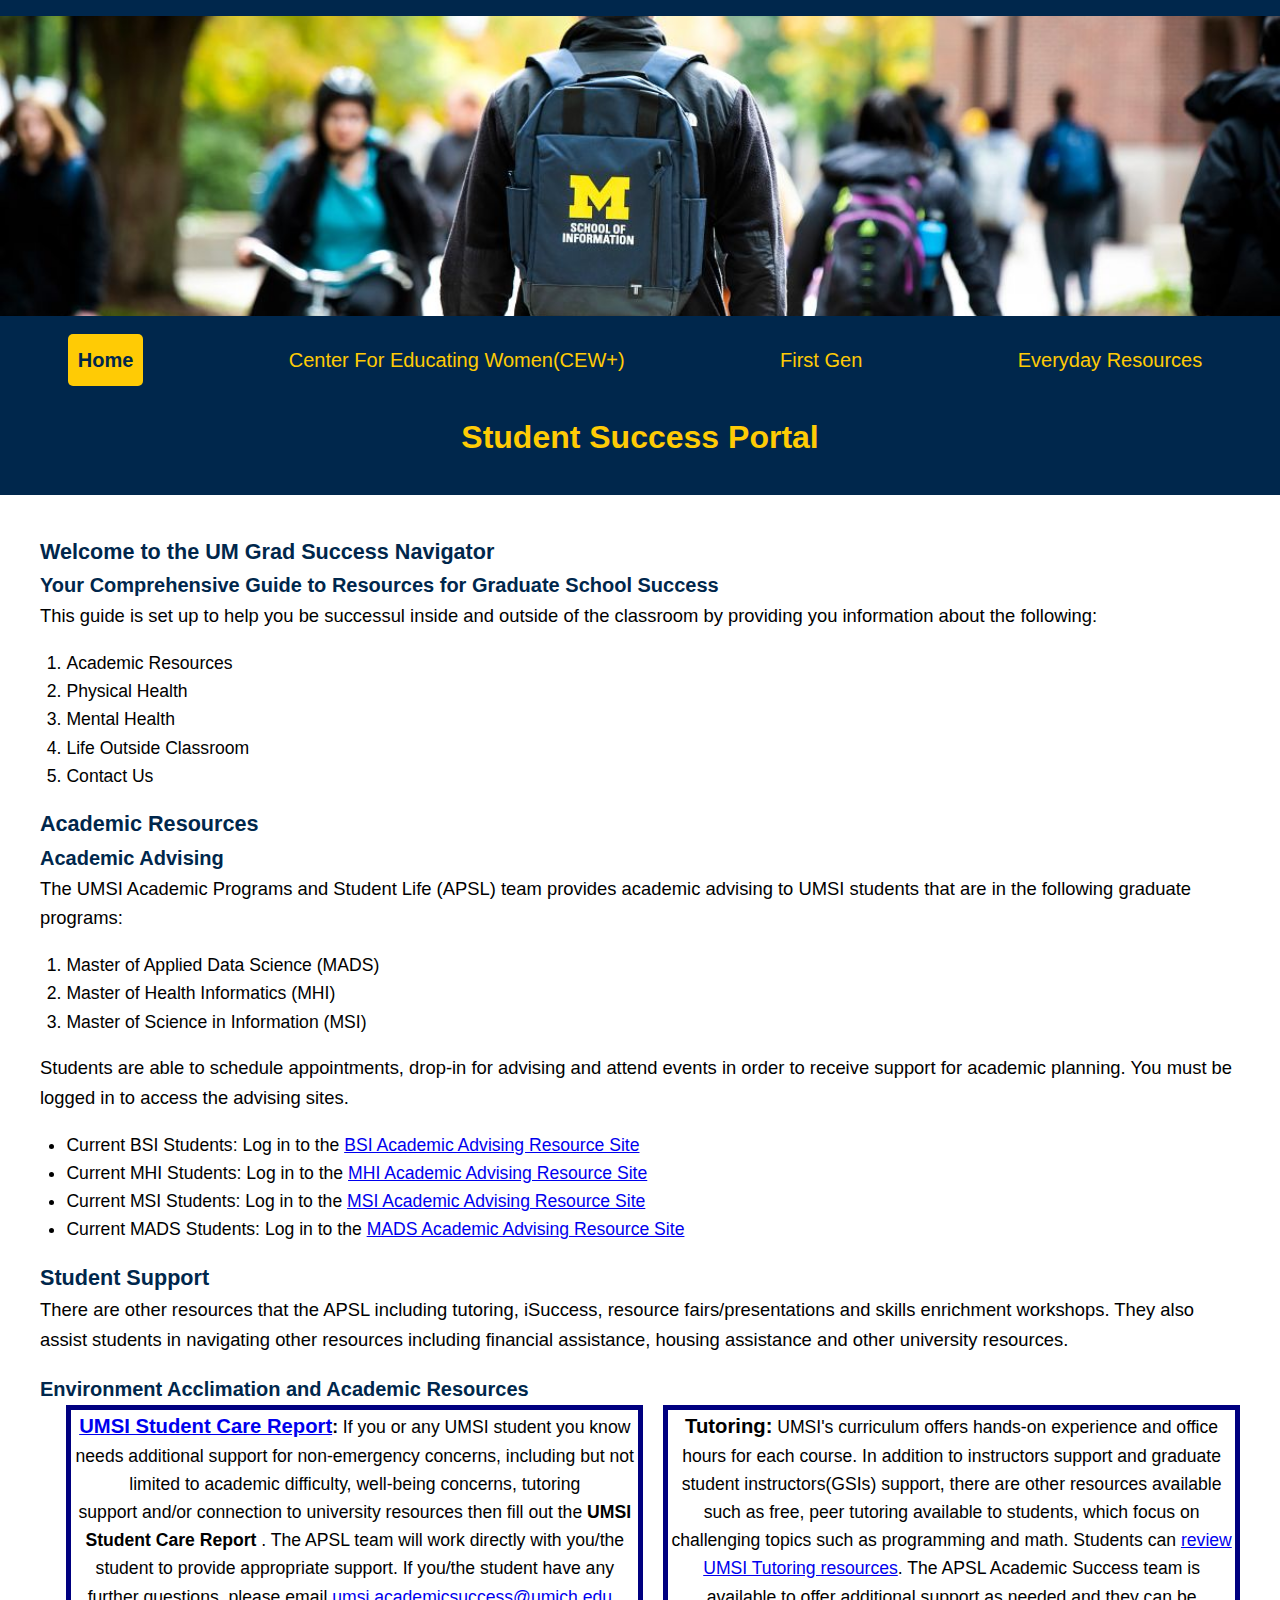
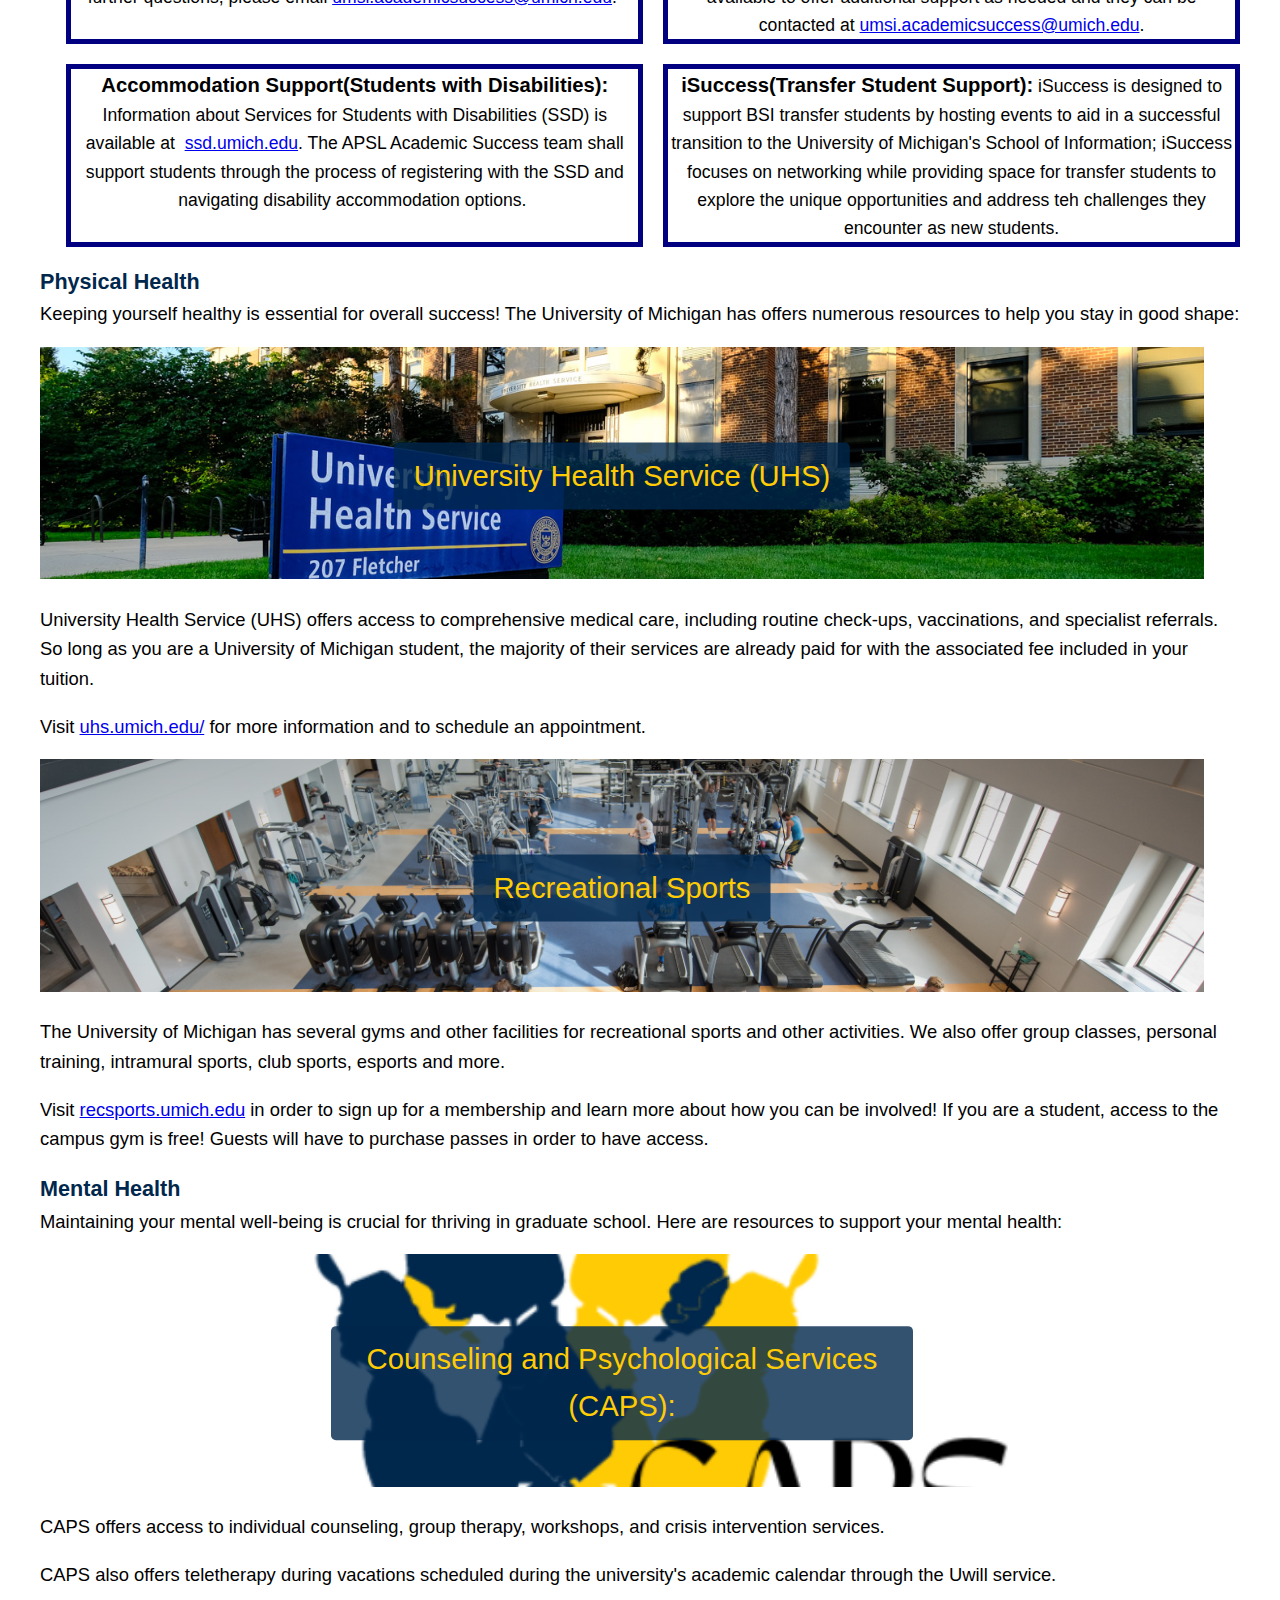
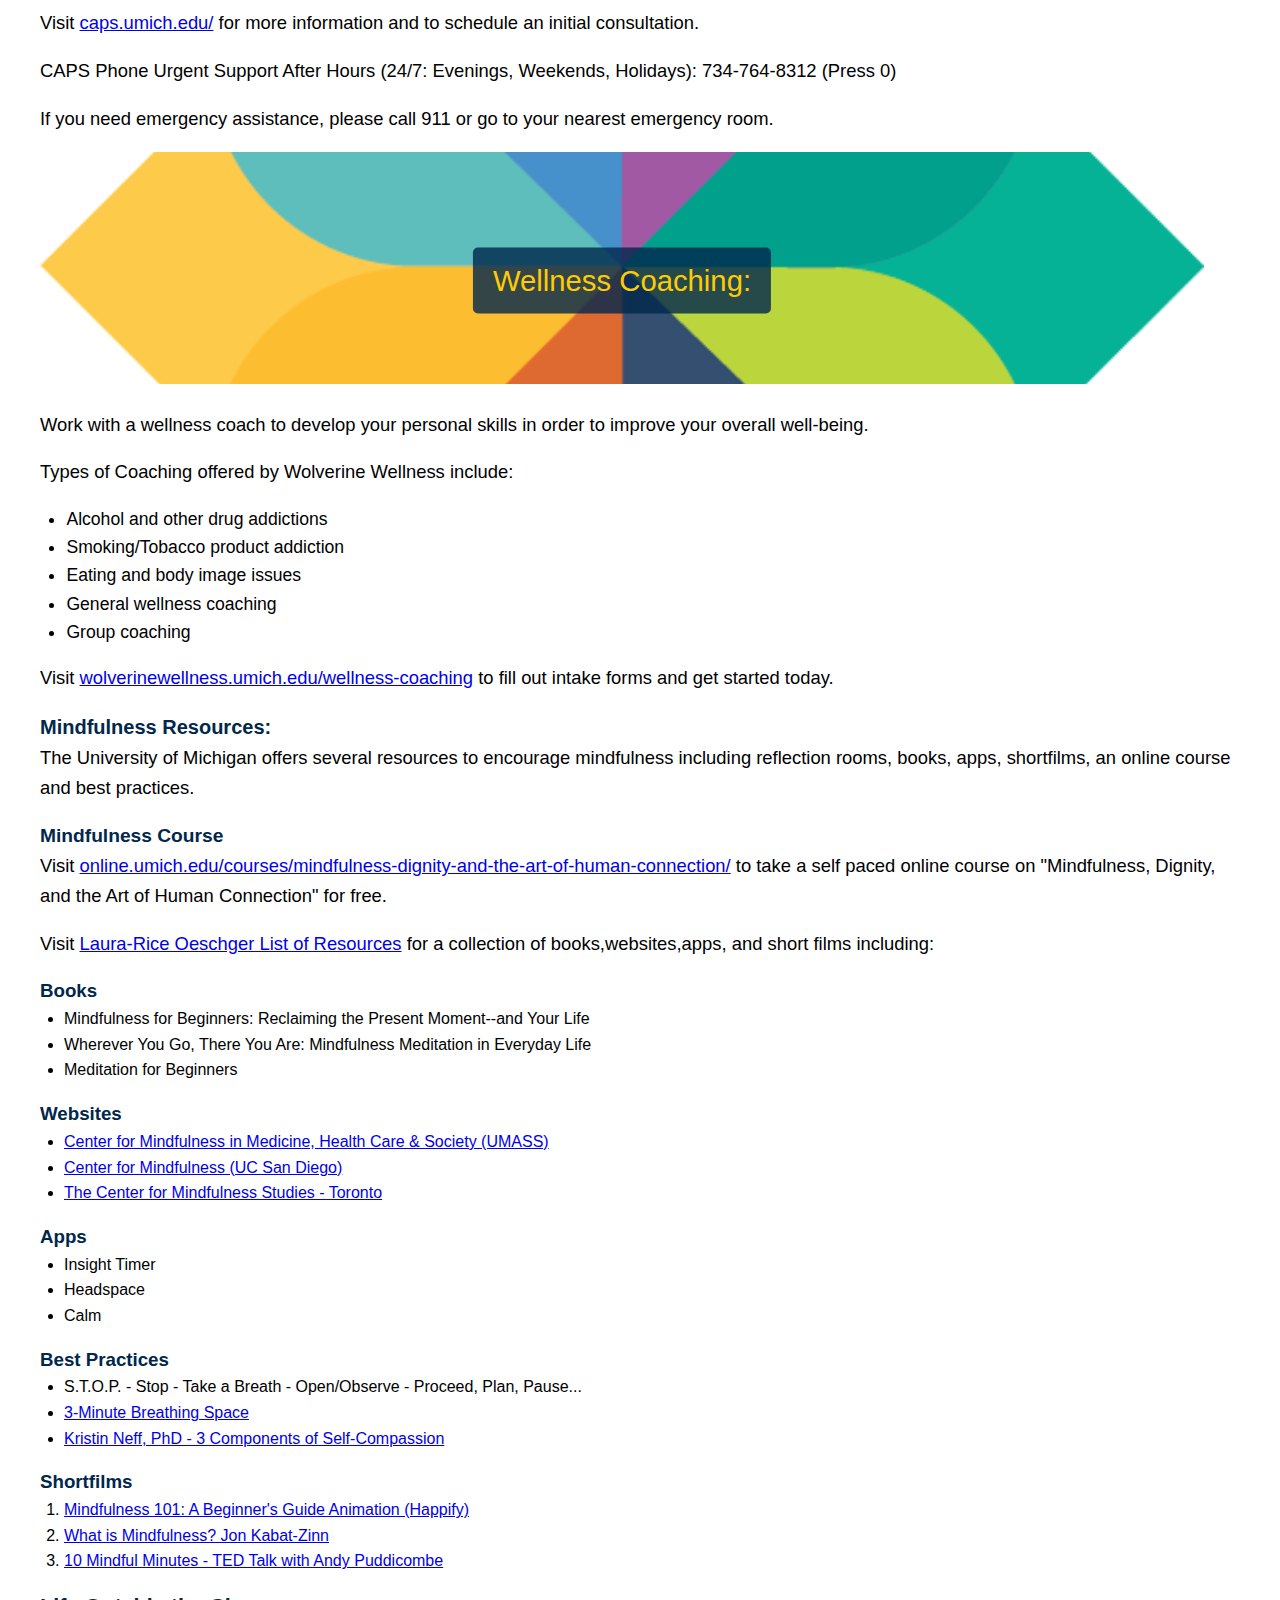
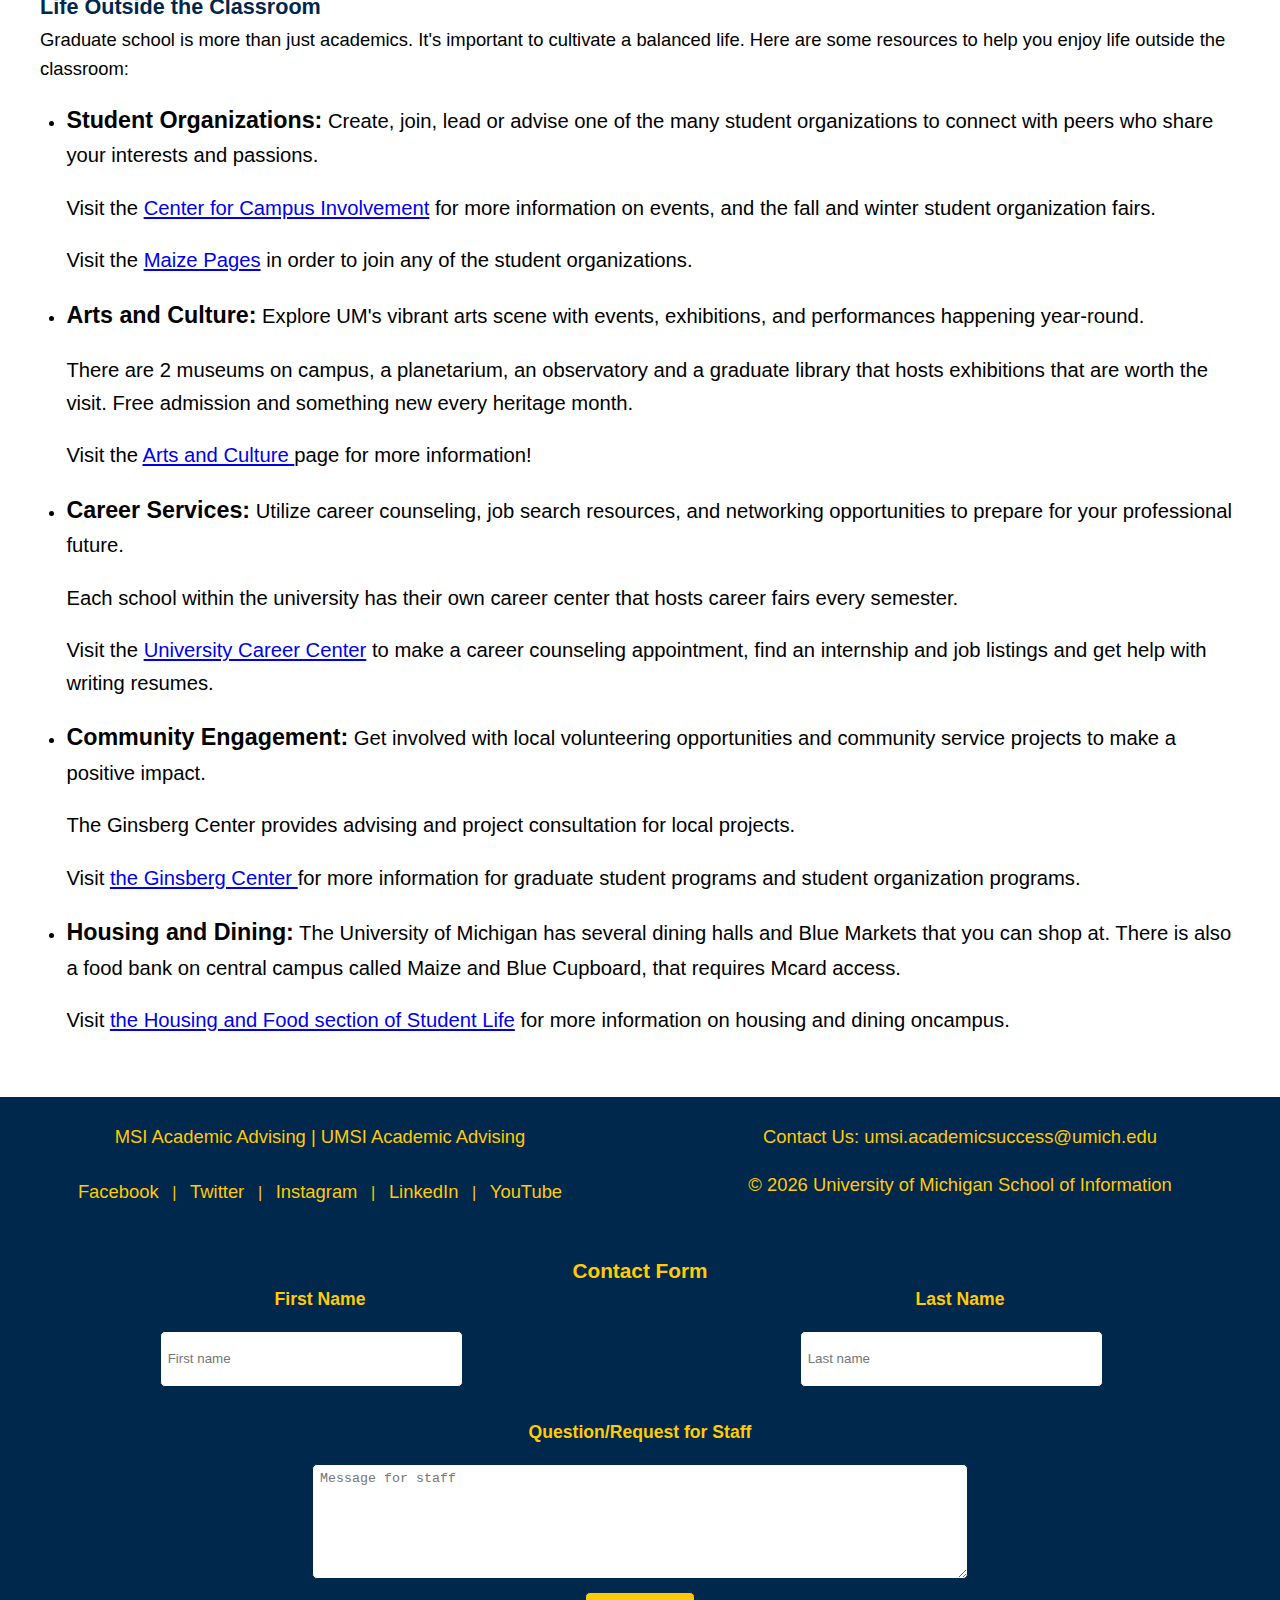
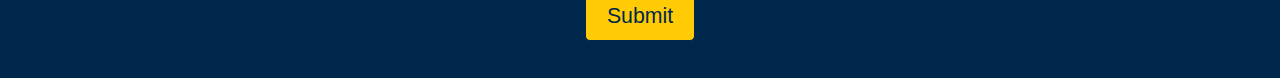
<file: index.html>
<!DOCTYPE html>
<html lang="en">
<head>
    <meta charset="UTF-8">
    <meta name="viewport" content="width=device-width, initial-scale=1.0">
    <title>Student Success Portal</title>
    <link rel="stylesheet" href="css/html5reset.css">
    <link rel="stylesheet" href="css/style.css">
</head>
<body>

    <header>
        <div class="skip" tabindex="0">  <a href = "#main" >Skip to Main Content</a> </div>
        <img src="images/UMSI_CampusFall_UMSIBackpack_02.jpg" alt="A student wears a UMSI backpack in fall on the drag.">
        <nav>
            <ul>
                <li ><a class = "current-page" href = "index.html">Home</a></li>
                <li><a href = "SSP_CEW.html">Center For Educating Women(CEW+)</a></li>
                <li><a href = "SSP_FirstGen.html">First Gen</a></li>
                <li><a href = "SSP_EverydayResources.html">Everyday Resources</a></li>
            </ul>
        </nav>
        <h1>Student Success Portal</h1>
    </header>
    <main id="main">
        <section>
            <h2>Welcome to the UM Grad Success Navigator</h2>
            <h3> Your Comprehensive Guide to Resources for Graduate School Success</h3>
            <p>This guide is set up to help you be successul inside and outside of the classroom by providing you information about the following:</p>
            <ol>
                <li>Academic Resources</li>
                <li>Physical Health</li>
                <li>Mental Health</li>
                <li>Life Outside Classroom</li>
                <li>Contact Us</li>
            </ol>
        </section>

        <section>
            <h2>Academic Resources</h2>
            <article>
                <h3>Academic Advising</h3>
                <p>The UMSI Academic Programs and Student Life (APSL) team provides academic advising to UMSI students that are in the following graduate programs:</p>
                <ol>
                    <li>Master of Applied Data Science (MADS)</li>
                    <li>Master of Health Informatics (MHI)</li>
                    <li>Master of Science in Information (MSI)</li>
                </ol>
                <p>Students are able to schedule appointments, drop-in for advising and attend events in order to receive support for academic planning.
                    You must be logged in to access the advising sites. 
                </p>
                <ul class="academic-advising-list">
                    <li><span>Current BSI Students: Log in to the </span><a href="https://sites.google.com/umich.edu/bsiacademicadvising?usp=sharing"><span>BSI Academic Advising Resource Site</span></a><span>&nbsp;</span></li>
                    <li><span>Current MHI Students: Log in to the </span><a href="https://sites.google.com/umich.edu/mhiacademicadvising">MHI Academic Advising Resource Site</a></li>
                    <li><span>Current MSI Students: Log in to the </span><a href="https://sites.google.com/umich.edu/msiacademicadvising">MSI Academic Advising Resource Site</a></li>
                    <li><span>Current MADS Students: Log in to the </span><a href="https://sites.google.com/umich.edu/mads-academic-advising/home">MADS Academic Advising Resource Site</a></li>
                </ul>
            </article>
           
            <section>
                <h2>Student Support</h2>

                <p>There are other resources that the APSL including tutoring, iSuccess, resource fairs/presentations and skills enrichment workshops. They also assist students in 
                    navigating other resources including financial assistance, housing assistance and other university resources.
                </p>

                <article>
                    <h3>Environment Acclimation and Academic Resources</h3>
                    <ul class="student-support-grid">
                        
                        <li><a href="https://www.si.umich.edu/student-experience/academic-success/umsi-student-care-report-and-student-support-resources"><strong class = "title">UMSI Student Care Report</strong></a><strong>:</strong> 
                         If you or any UMSI student you know needs additional support for non-emergency concerns, including but not limited to academic difficulty, well-being concerns, tutoring support&nbsp;and/or connection to university resources then fill out the <strong>UMSI Student Care Report</strong> . The APSL team will work directly with you/the student to provide appropriate support. 
                        If you/the student have any further questions, please email&nbsp;<a href="mailto:umsi.academicsuccess@umich.edu"><span>umsi.academicsuccess@umich.edu</span></a>.&nbsp;</li>
                        
                        <li><strong class = "title">Tutoring:</strong> UMSI's curriculum offers hands-on experience and office hours for each course. 
                            In addition to instructors support and graduate student instructors(GSIs) support, there are other resources available such as free, peer tutoring available to students, which focus on challenging topics such as programming and math. 
                            Students can <a href="https://sites.google.com/umich.edu/umsitutoring/home">review UMSI Tutoring resources</a>. The APSL Academic Success team is available to offer additional support as needed and they can be contacted at
                            <a href="mailto:umsi.academicsuccess@umich.edu"><span>umsi.academicsuccess@umich.edu</span></a>.</li>


                        <li><strong class = "title">Accommodation Support(Students with Disabilities):</strong>  Information about Services for Students with Disabilities (SSD) is available at&nbsp;
                            <a href="https://ssd.umich.edu/">ssd.umich.edu</a>. The APSL Academic Success team shall support students through the process of registering with the SSD and navigating disability accommodation options.&nbsp;</li>
                        
                        <li><strong class = "title">iSuccess(Transfer Student Support):</strong> iSuccess is designed to support BSI transfer students by hosting events to aid in a successful transition to the University of Michigan's School of Information; iSuccess focuses on networking while providing space for transfer students to explore the unique opportunities and address teh challenges they encounter as new students.</li>
                        
                     
                        

                        </ul>
                </article>
            </section>
        </section>
        <section>
            <h2>Physical Health</h2>
            <p>Keeping yourself healthy is essential for overall success!
                 The University of Michigan has offers numerous resources to help you stay in good shape:</p>
      
                <div class="banner">
                    <img src="images/UHS.jpg" alt="University Health Services building">
                    <span class="banner-text">University Health Service (UHS)</span>
                </div>
                <p>University Health Service (UHS) offers access to comprehensive medical care, including routine check-ups, vaccinations, and specialist referrals.
                    So long as you are a University of Michigan student, the majority of their services are already paid for with the associated fee included in your tuition.
                </p>
                <p>Visit <a href="https://uhs.umich.edu/">uhs.umich.edu/</a> for more information and to schedule an appointment.</p>
        
     
                <div class="banner">
                <img src="images/og-hours.jpg" alt="inside the university gym">
                <span class="banner-text">Recreational Sports</span>
               </div>

                <p>The University of Michigan has several gyms and other facilities for recreational sports and other activities. We also offer
                    group classes, personal training, intramural sports, club sports, esports and more. 
                </p>
                <p>Visit <a href = 'https://recsports.umich.edu/'>recsports.umich.edu</a> in order to sign up for a membership and learn more about how 
                you can be involved! If you are a student, access to the campus gym is free! Guests will have to purchase passes in order to have access.</p>
         
        </section>
        
        <section>
            <h2>Mental Health</h2>
            <p>Maintaining your mental well-being is crucial for thriving in graduate school. Here are resources to support your mental health:</p>
        

                <div class="banner">
                    <img src="images/CAPSlogo.png" alt="CAPS individual counseling logo with 2 hand prints, one blue and one yellow"> 
                    <span class="banner-text">Counseling and Psychological Services (CAPS):</span>
                </div>

              
                <p> CAPS offers access to individual counseling, group therapy, workshops, and crisis intervention services.</p>
                <p>CAPS also offers teletherapy during vacations scheduled during the university's academic calendar through the Uwill service.</p>
                <p>Visit <a href="https://caps.umich.edu/">caps.umich.edu/</a> for more information and to schedule an initial consultation.</p>
                <p>CAPS Phone Urgent Support After Hours (24/7: Evenings, Weekends, Holidays): 734-764-8312 (Press 0)</p>
                <p>If you need emergency assistance, please call 911 or go to your nearest emergency room.</p>
          
            

                <div class="banner">
                    <img src="images/Wellbeing.png" alt="Wolverine Wellness pinwheel logo"> 
                    <span class="banner-text">Wellness Coaching:</span>
                </div>


                <p>Work with a wellness coach to develop your personal skills in order to improve your overall well-being.</p>
                <p>Types of Coaching offered by Wolverine Wellness include:</p>
                <ul>
                        <li>Alcohol and other drug addictions</li>
                        <li>Smoking/Tobacco product addiction</li>
                        <li>Eating and body image issues</li>
                        <li>General wellness coaching</li>
                        <li>Group coaching</li>
                </ul>
                <p>Visit <a href="https://wolverinewellness.umich.edu/wellness-coaching">wolverinewellness.umich.edu/wellness-coaching</a> to fill out intake
                    forms and get started today.</p>

            <article>
                <h3>Mindfulness Resources:</h3>

                <p>The University of Michigan offers several resources to encourage mindfulness including reflection rooms, books, apps, shortfilms,  an online course and best practices. </p>
                <h4>Mindfulness Course</h4>
                <p>Visit <a href="https://online.umich.edu/courses/mindfulness-dignity-and-the-art-of-human-connection/">online.umich.edu/courses/mindfulness-dignity-and-the-art-of-human-connection/</a> to take a self paced online course on
                    "Mindfulness, Dignity, and the Art of Human Connection" for free.</p>
                <p>Visit <a href="https://medicine.umich.edu/sites/default/files/content/downloads/Laura-Rice%20Oeschger%203%20Things%20list%20MF%20resources.pdf">Laura-Rice Oeschger List of Resources</a> for a collection of books,websites,apps, and short films including: </p>
                        <h5>Books</h5>
                        <ul class = "homepage-list">
                            <li>Mindfulness for Beginners: Reclaiming the Present Moment--and Your Life</li>
                            <li>Wherever You Go, There You Are: Mindfulness Meditation in Everyday Life</li>
                            <li>Meditation for Beginners</li>
                        </ul>
                        <h5>Websites</h5>
                        <ul class = "homepage-list">
                            <li><a href= 'http://www.umassmed.edu/cfm/'>Center for Mindfulness in Medicine, Health Care & Society (UMASS)</a></li>
                            <li><a href= 'https://health.ucsd.edu/specialties/mindfulness/Pages/default.aspx'>Center for Mindfulness (UC San Diego)</a></li>
                            <li><a href= 'http://www.mindfulnessstudies.com/'>The Center for Mindfulness Studies - Toronto</a></li>
                        </ul>
                        <h5>Apps</h5>
                        <ul class = "homepage-list">
                        <li>Insight Timer</li>
                        <li>Headspace</li>
                        <li>Calm</li>
                        </ul>

                        <h5>Best Practices</h5>
                        <ul class = "homepage-list">
                            <li>S.T.O.P. - Stop - Take a Breath - Open/Observe - Proceed, Plan, Pause...</li>
                            <li><a href = 'https://www.youtube.com/watch?v=amX1IuYFv8A'>3-Minute Breathing Space</a></li>
                            <li><a href = 'https://www.youtube.com/watch?v=11U0h0DPu7k'>Kristin Neff, PhD - 3 Components of Self-Compassion</a></li>
                        </ul>

                        <h5>Shortfilms</h5>
                            <ol class = "homepage-list">
                                <li><a href = 'https://www.youtube.com/watch?v=rqoxYKtEWEc&list=PL_QpDgT5hSNBKBxIYw9tJhibXr6QPzt6p'>Mindfulness 101: A Beginner's Guide Animation (Happify)</a></li>
                                <li><a href = 'https://www.youtube.com/watch?v=HmEo6RI4Wvs'>What is Mindfulness? Jon Kabat-Zinn</a></li>
                                <li><a href = 'https://www.youtube.com/watch?v=qzR62JJCMBQ'>10 Mindful Minutes - TED Talk with Andy Puddicombe</a></li>
                            </ol>

            </article>
        </section>

        
        <section id="life-outside-classroom">
            <h2>Life Outside the Classroom</h2>
            <p>Graduate school is more than just academics. It's important to cultivate a balanced life. Here are some resources to help you enjoy life outside the classroom:</p>
            
            <ul>
                <li><p><strong class ="student-outside-list">Student Organizations:</strong> Create, join, lead or advise one of the many student organizations to connect with peers who share your interests and passions. </p>
                <p>Visit the <a href='https://campusinvolvement.umich.edu/managing-your-student-organization'>Center for Campus Involvement</a> for more information on events, and the fall and winter student organization fairs.</p>
                <p>Visit the <a href = 'https://maizepages.umich.edu/organizations'>Maize Pages</a> in order to join any of the student organizations.</p>
                </li>

                <li><p><strong class ="student-outside-list">Arts and Culture:</strong> Explore UM's vibrant arts scene with events, exhibitions, and performances happening year-round.</p>
                <p>There are 2 museums on campus, a planetarium, an observatory and a graduate library that hosts exhibitions that are worth the visit. Free admission and something new every heritage month.</p>
                <p>Visit the <a href = 'https://campusinfo.umich.edu/article/art-culture'>Arts and Culture </a>page for more information!</p>
                </li>

                <li><p><strong class="student-outside-list">Career Services:</strong> Utilize career counseling, job search resources, and networking opportunities to prepare for your professional future.</p>
                <p>Each school within the university has their own career center that hosts career fairs every semester.</p>
                <p>Visit the <a href ='https://careercenter.umich.edu/' >University Career Center</a> to make a career counseling appointment, find an internship and job listings and get help with writing resumes.</p> 
                </li>

                <li><p><strong class="student-outside-list">Community Engagement:</strong> Get involved with local volunteering opportunities and community service projects to make a positive impact.</p>
                <p>The Ginsberg Center provides advising and project consultation for local projects.</p>
                <p>Visit <a href='https://ginsberg.umich.edu/student-engagement'>the Ginsberg Center </a>for more information for graduate student programs and student organization programs.</p>
                </li>

                <li><p><strong class="student-outside-list">Housing and Dining:</strong> The University of Michigan has several dining halls and Blue Markets that you can shop at. There is also a food bank on central campus called Maize and Blue Cupboard, that requires Mcard access.</p>
                <p>Visit <a href= 'https://studentlife.umich.edu/housing-food'>the Housing and Food section of Student Life</a> for more information on housing and dining oncampus.</p>
                </li>
            </ul>
        </section>
    </main>
    <footer>
        <div class="grid-footer">
        <p>MSI Academic Advising | <a href="https://sites.google.com/umich.edu/msiacademicadvising/student-support-resources">UMSI Academic Advising</a></p>
        <p>Contact Us: <a href="mailto:umsi.academicsuccess@umich.edu">umsi.academicsuccess@umich.edu</a></p>
        <div class="social-media">
            <a href="https://www.facebook.com/umichLSA" target="_blank">Facebook</a> |
            <a href="https://twitter.com/UMichLSA" target="_blank">Twitter</a> |
            <a href="https://www.instagram.com/umichlsa/" target="_blank">Instagram</a> |
            <a href="https://www.linkedin.com/school/university-of-michigan-college-of-literature-science-and-the-arts/" target="_blank">LinkedIn</a> |
            <a href="https://www.youtube.com/user/umichlsa" target="_blank">YouTube</a>
        </div>
        <p>&copy; <span id = "year"></span> University of Michigan School of Information</p>
    </div>
    <h2 class = "contact-form-heading">Contact Form</h2>
        <div class="contact-form"> <!--source: https://www.w3schools.com/howto/howto_css_contact_form.asp-->
        
            <form action="https://formspree.io/f/xovennpz" method="POST">
          
 
                <div class="form-label-group">   
                   
             <label for="fname">First Name</label>
             <label for="lname">Last Name</label>
            <input type="text" id="fname" name="firstname" placeholder="First name">
            <input type="text" id="lname" name="lastname" placeholder="Last name">
                </div>
        
                <div class="form-message-group">
                <label for="message">Question/Request for Staff</label>
              <textarea id="message" name="message" placeholder="Message for staff" ></textarea>
              <input type="submit" value="Submit">
                </div>
          
            </form>
          </div>

  
    </footer>
    <script src="SSP_javascript.js"></script>
</body>

</html>
</file>
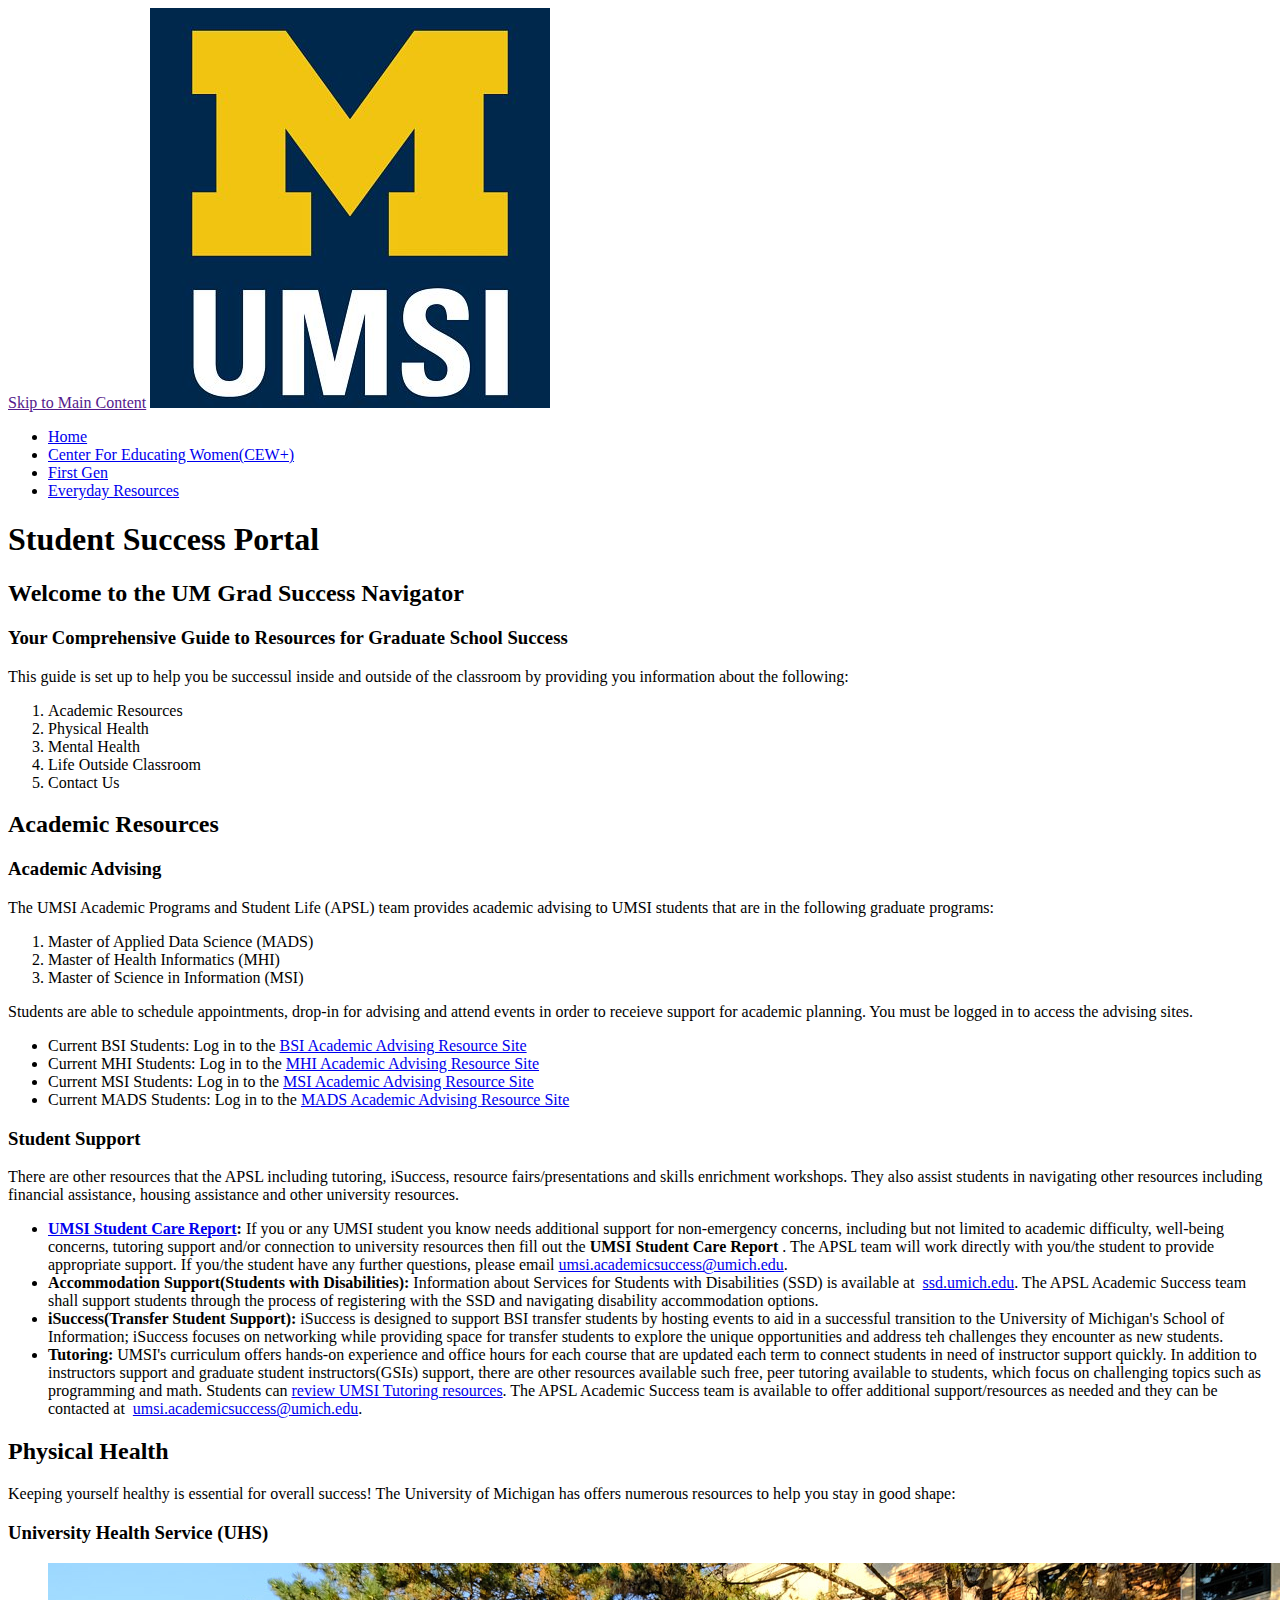
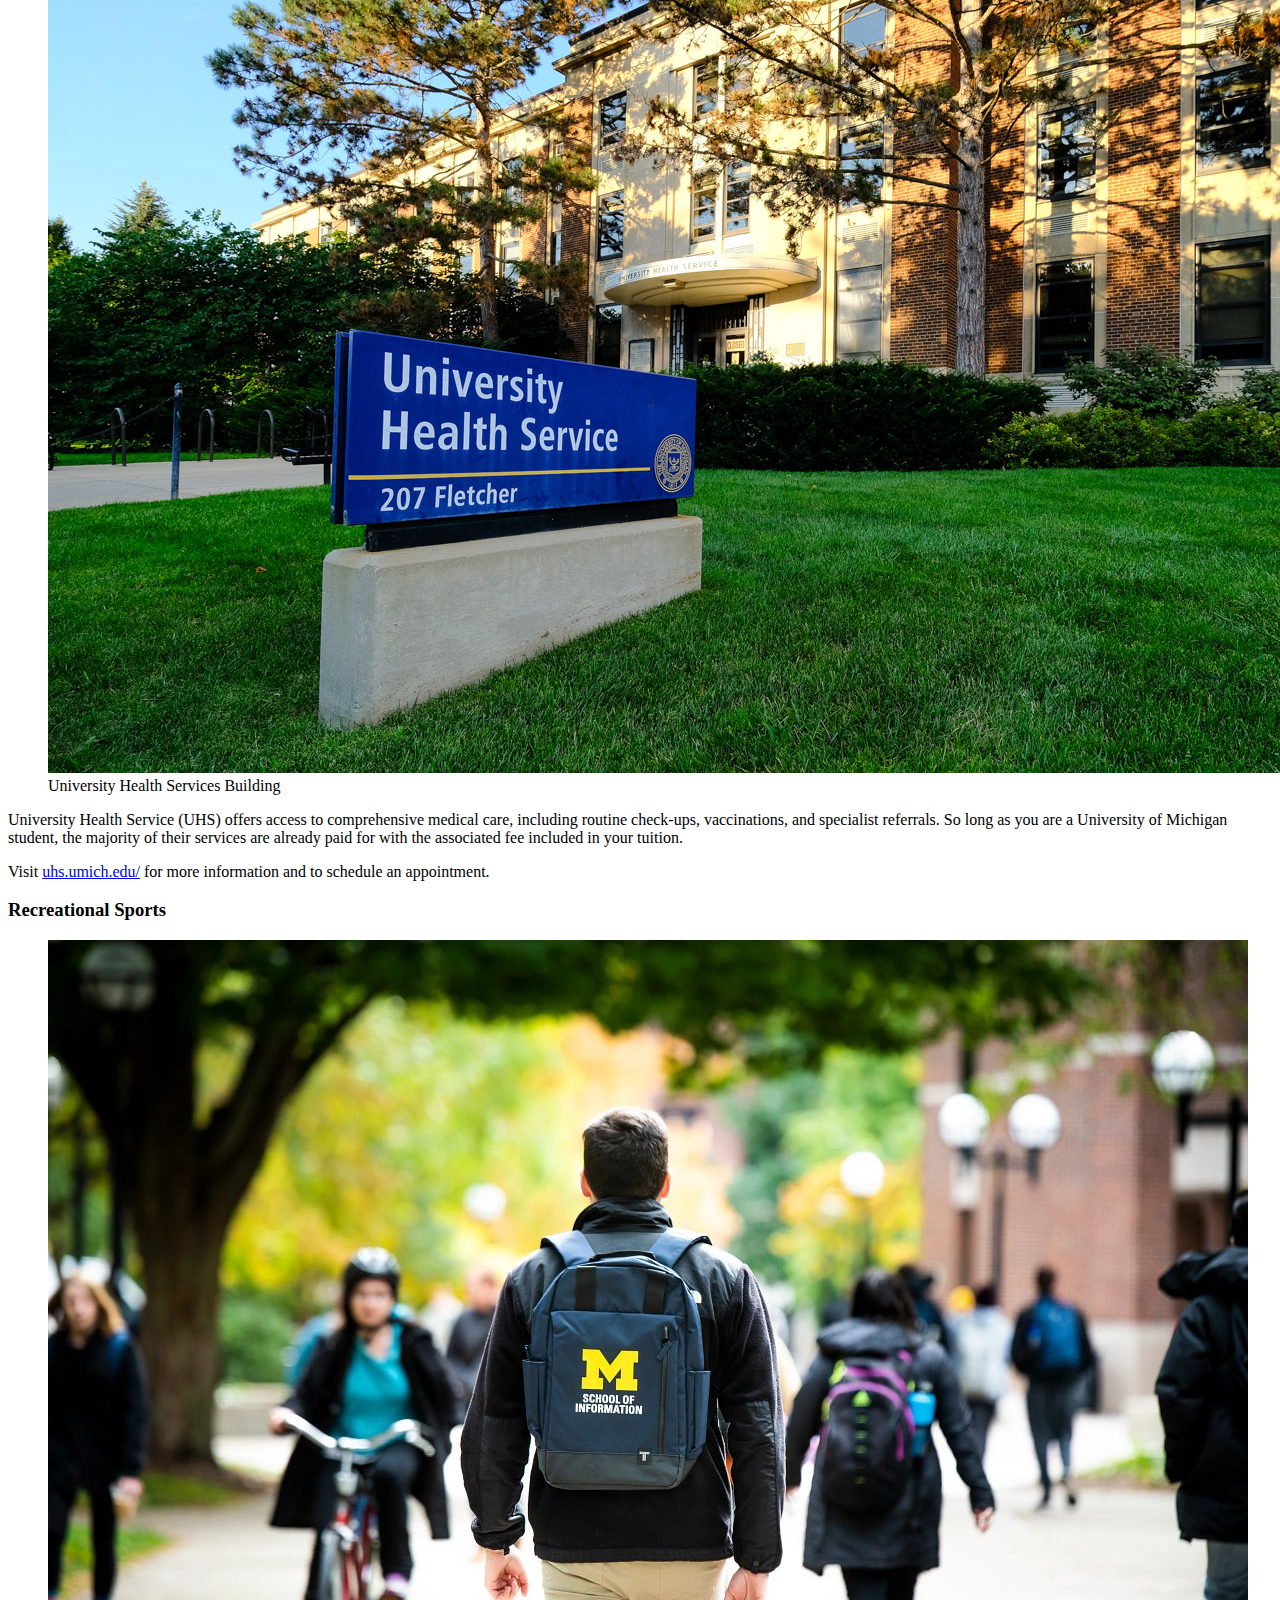
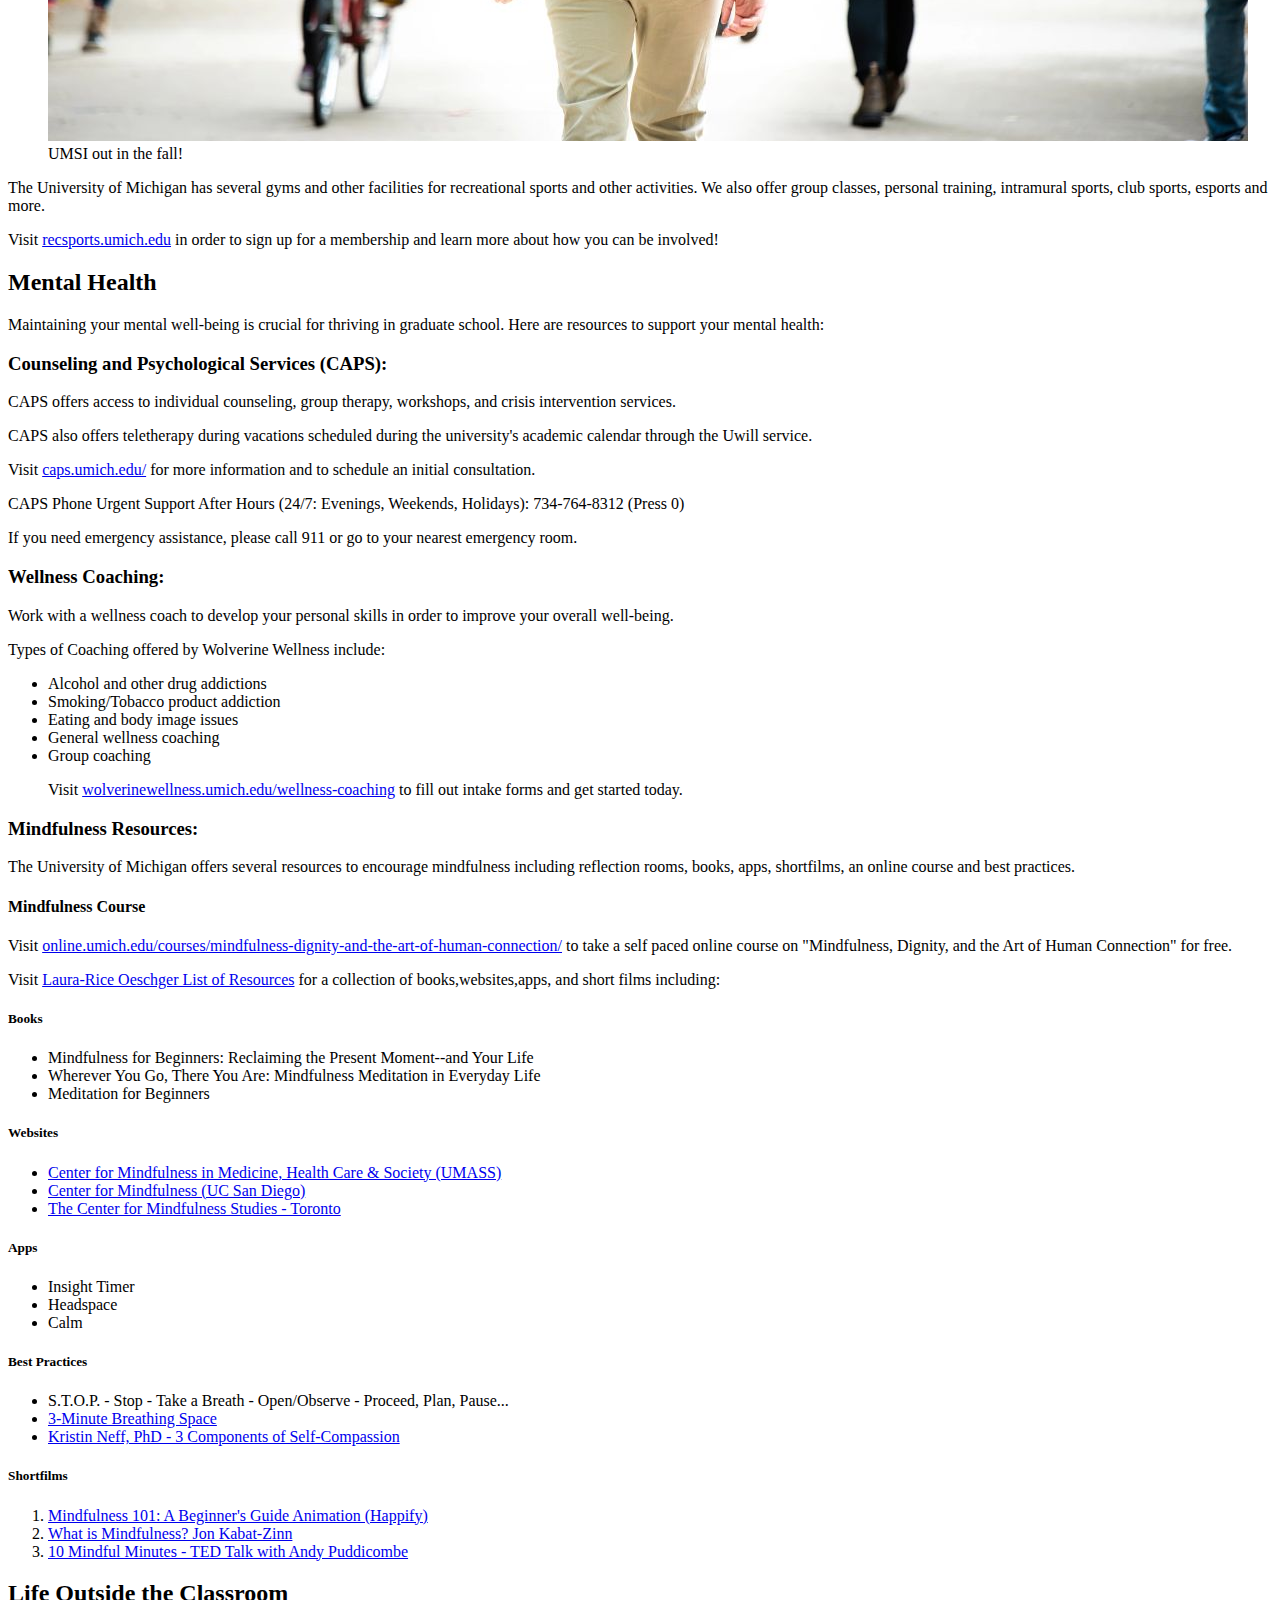
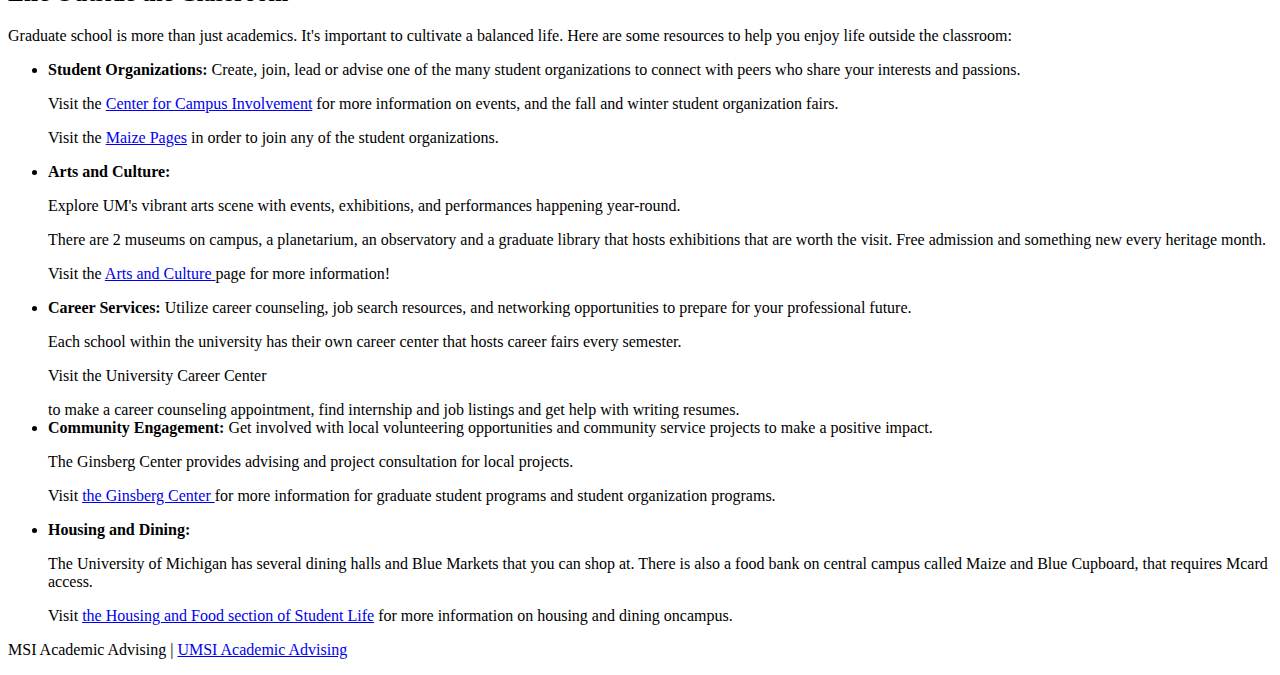
<file: Client_Project_Starter_Code-main/index.html>
<!DOCTYPE html>
<html lang="en">
<head>
    <meta charset="UTF-8">
    <meta name="viewport" content="width=device-width, initial-scale=1.0">
    <title>Student Success Portal</title>
</head>
<body>

    <header>
  <a href = "">Skip to Main Content</a>
        <img src="images/UMSI_signature_vertical_informal_solidblue.jpg" alt="UMSI Logo">
        <nav>
            <ul>
                <li><a href = "index.html">Home</a></li>
                <li><a href = "page_1.html">Center For Educating Women(CEW+)</a></li>
                <li><a href = "page_2.html">First Gen</a></li>
                <li><a href = "page_3.html">Everyday Resources</a></li>
            </ul>
        </nav>
        <h1>Student Success Portal</h1>

    </header>
    <main>
        <section>
            <h2>Welcome to the UM Grad Success Navigator</h2>
            <h3> Your Comprehensive Guide to Resources for Graduate School Success</h3>
            <p>This guide is set up to help you be successul inside and outside of the classroom by providing you information about the following:</p>
            <ol>
                <li>Academic Resources</li>
                <li>Physical Health</li>
                <li>Mental Health</li>
                <li>Life Outside Classroom</li>
                <li>Contact Us</li>
            </ol>
        </section>

        <section>
            <h2>Academic Resources</h2>
            <article>
                <h3>Academic Advising</h3>
                <p>The UMSI Academic Programs and Student Life (APSL) team provides academic advising to UMSI students that are in the following graduate programs:</p>
                <ol>
                    <li>Master of Applied Data Science (MADS)</li>
                    <li>Master of Health Informatics (MHI)</li>
                    <li>Master of Science in Information (MSI)</li>
                </ol>
                <p>Students are able to schedule appointments, drop-in for advising and attend events in order to receieve support for academic planning.
                    You must be logged in to access the advising sites. 
                </p>
                <ul>
                    <li><span>Current BSI Students: Log in to the </span><a href="https://sites.google.com/umich.edu/bsiacademicadvising?usp=sharing"><span>BSI Academic Advising Resource Site</span></a><span>&nbsp;</span></li>
                    <li><span>Current MHI Students: Log in to the </span><a href="https://sites.google.com/umich.edu/mhiacademicadvising">MHI Academic Advising Resource Site</a></li>
                    <li><span>Current MSI Students: Log in to the </span><a href="https://sites.google.com/umich.edu/msiacademicadvising">MSI Academic Advising Resource Site</a></li>
                    <li><span>Current MADS Students: Log in to the </span><a href="https://sites.google.com/umich.edu/mads-academic-advising/home">MADS Academic Advising Resource Site</a></li></ul>
            </article>
            <article>
                <h3>Student Support</h3>
                <p>There are other resources that the APSL including tutoring, iSuccess, resource fairs/presentations and skills enrichment workshops. They also assist students in 
                    navigating other resources including financial assistance, housing assistance and other university resources.
                </p>

                <ul><li><a href="https://www.si.umich.edu/student-experience/academic-success/umsi-student-care-report-and-student-support-resources"><strong>UMSI Student Care Report</strong></a><strong>:</strong> 
                     If you or any UMSI student you know needs additional support for non-emergency concerns, including but not limited to academic difficulty, well-being concerns, tutoring support&nbsp;and/or connection to university resources then fill out the <strong>UMSI Student Care Report</strong> . The APSL team will work directly with you/the student to provide appropriate support. 
                    If you/the student have any further questions, please email&nbsp;<a href="mailto:umsi.academicsuccess@umich.edu"><span>umsi.academicsuccess@umich.edu</span></a>.&nbsp;</li>
                    
                    
                    <li><strong>Accommodation Support(Students with Disabilities):</strong>  Information about Services for Students with Disabilities (SSD) is available at&nbsp;
                        <a href="https://ssd.umich.edu/">ssd.umich.edu</a>. The APSL Academic Success team shall support students through the process of registering with the SSD and navigating disability accommodation options.&nbsp;</li>
                    
                    <li><strong>iSuccess(Transfer Student Support):</strong> iSuccess is designed to support BSI transfer students by hosting events to aid in a successful transition to the University of Michigan's School of Information; iSuccess focuses on networking while providing space for transfer students to explore the unique opportunities and address teh challenges they encounter as new students.</li>
                    
                    <li><strong>Tutoring:</strong> UMSI's curriculum offers hands-on experience and office hours for each course that are updated each term to connect students in need of instructor support quickly. 
                        In addition to instructors support and graduate student instructors(GSIs) support, there are other resources available such free, peer tutoring available to students, which focus on challenging topics such as programming and math. 
                        Students can <a href="https://sites.google.com/umich.edu/umsitutoring/home">review UMSI Tutoring resources</a>. The APSL Academic Success team is available to offer additional support/resources as needed and they can be contacted at&nbsp;
                        <a href="mailto:umsi.academicsuccess@umich.edu"><span>umsi.academicsuccess@umich.edu</span></a>.</li>
                    
                    
                    </ul>
            </article>
        </section>



        <section>
            <h2>Physical Health</h2>
            <p>Keeping yourself healthy is essential for overall success!
                 The University of Michigan has offers numerous resources to help you stay in good shape:</p>
            <article>
                <h3>University Health Service (UHS)</h3>
                <figure>
                    <img src="images/UHS.jpg" alt="University Health Services building">
                    <figcaption>University Health Services Building</figcaption>
                </figure>
                <p>University Health Service (UHS) offers access to comprehensive medical care, including routine check-ups, vaccinations, and specialist referrals.
                    So long as you are a University of Michigan student, the majority of their services are already paid for with the associated fee included in your tuition.
                </p>
                <p>Visit <a href="https://uhs.umich.edu/">uhs.umich.edu/</a> for more information and to schedule an appointment.</p>
            </article>
            <article>
                <h3>Recreational Sports</h3>
                <figure>
                    <img src="images/UMSI_CampusFall_UMSIBackpack_02.jpg" alt="A student wears a UMSI backpack in fall on the drag.">
                    <figcaption>UMSI out in the fall!</figcaption>
                </figure>
                <p>The University of Michigan has several gyms and other facilities for recreational sports and other activities. We also offer
                    group classes, personal training, intramural sports, club sports, esports and more. 
                </p>
                <p>Visit <a href = 'https://recsports.umich.edu/'>recsports.umich.edu</a> in order to sign up for a membership and learn more about how 
                you can be involved!</p>
            </article>
        </section>
        
        <section>
            <h2>Mental Health</h2>
            <p>Maintaining your mental well-being is crucial for thriving in graduate school. Here are resources to support your mental health:</p>
            <article>
                <h3>Counseling and Psychological Services (CAPS):</h3>
                <p> CAPS offers access to individual counseling, group therapy, workshops, and crisis intervention services.</p>
                <p>CAPS also offers teletherapy during vacations scheduled during the university's academic calendar through the Uwill service.</p>
                <p>Visit <a href="https://caps.umich.edu/">caps.umich.edu/</a> for more information and to schedule an initial consultation.</p>
                <p>CAPS Phone Urgent Support After Hours (24/7: Evenings, Weekends, Holidays): 734-764-8312 (Press 0)</p>
                <p>If you need emergency assistance, please call 911 or go to your nearest emergency room.</p>
            </article>
            <article>
                <h3>Wellness Coaching:</h3>

                <p>Work with a wellness coach to develop your personal skills in order to improve your overall well-being.</p>
                <p>Types of Coaching offered by Wolverine Wellness include:</p>
                <ul>
                        <li>Alcohol and other drug addictions</li>
                        <li>Smoking/Tobacco product addiction</li>
                        <li>Eating and body image issues</li>
                        <li>General wellness coaching</li>
                        <li>Group coaching</li>
                   <p>Visit <a href="https://wolverinewellness.umich.edu/wellness-coaching">wolverinewellness.umich.edu/wellness-coaching</a> to fill out intake
                    forms and get started today.</p>
                </ul>
            </article>
            <article>
                <h3>Mindfulness Resources:</h3>

                <p>The University of Michigan offers several resources to encourage mindfulness including reflection rooms, books, apps, shortfilms,  an online course and best practices. </p>
                <h4>Mindfulness Course</h4>
                <p>Visit <a href="https://online.umich.edu/courses/mindfulness-dignity-and-the-art-of-human-connection/">online.umich.edu/courses/mindfulness-dignity-and-the-art-of-human-connection/</a> to take a self paced online course on
                    "Mindfulness, Dignity, and the Art of Human Connection" for free.</p>
                <p>Visit <a href="https://medicine.umich.edu/sites/default/files/content/downloads/Laura-Rice%20Oeschger%203%20Things%20list%20MF%20resources.pdf">Laura-Rice Oeschger List of Resources</a> for a collection of books,websites,apps, and short films including: </p>
                        <h5>Books</h5>
                        <ul>
                            <li>Mindfulness for Beginners: Reclaiming the Present Moment--and Your Life</li>
                            <li>Wherever You Go, There You Are: Mindfulness Meditation in Everyday Life</li>
                            <li>Meditation for Beginners</li>
                        </ul>
                        <h5>Websites</h5>
                        <ul>
                            <li><a href= 'http://www.umassmed.edu/cfm/'>Center for Mindfulness in Medicine, Health Care & Society (UMASS)</a></li>
                            <li><a href= 'https://health.ucsd.edu/specialties/mindfulness/Pages/default.aspx'>Center for Mindfulness (UC San Diego)</a></li>
                            <li><a href= 'http://www.mindfulnessstudies.com/'>The Center for Mindfulness Studies - Toronto</a></li>
                        </ul>
                        <h5>Apps</h5>
                        <ul>
                        <li>Insight Timer</li>
                        <li>Headspace</li>
                        <li>Calm</li>
                        </ul>

                        <h5>Best Practices</h5>
                        <ul>
                            <li>S.T.O.P. - Stop - Take a Breath - Open/Observe - Proceed, Plan, Pause...</li>
                            <li><a href = 'https://www.youtube.com/watch?v=amX1IuYFv8A'>3-Minute Breathing Space</a></li>
                            <li><a href = 'https://www.youtube.com/watch?v=11U0h0DPu7k'>Kristin Neff, PhD - 3 Components of Self-Compassion</a></li>
                        </ul>

                        <h5>Shortfilms</h5>
                            <ol>
                                <li><a href = 'https://www.youtube.com/watch?v=rqoxYKtEWEc&list=PL_QpDgT5hSNBKBxIYw9tJhibXr6QPzt6p'>Mindfulness 101: A Beginner's Guide Animation (Happify)</a></li>
                                <li><a href = 'https://www.youtube.com/watch?v=HmEo6RI4Wvs'>What is Mindfulness? Jon Kabat-Zinn</a></li>
                                <li><a href = 'https://www.youtube.com/watch?v=qzR62JJCMBQ'>10 Mindful Minutes - TED Talk with Andy Puddicombe</a></li>
                            </ol>

            </article>
        </section>

        
        <section id="life-outside-classroom">
            <h2>Life Outside the Classroom</h2>
            <p>Graduate school is more than just academics. It's important to cultivate a balanced life. Here are some resources to help you enjoy life outside the classroom:</p>
            <article>

            </article>
            <ul>
                <li><strong>Student Organizations:</strong> Create, join, lead or advise one of the many student organizations to connect with peers who share your interests and passions. 
                <p>Visit the <a href='https://campusinvolvement.umich.edu/managing-your-student-organization'>Center for Campus Involvement</a> for more information on events, and the fall and winter student organization fairs.</p>
                <p>Visit the <a href = 'https://maizepages.umich.edu/organizations'>Maize Pages</a> in order to join any of the student organizations.</p>
                </li>
                <li><strong>Arts and Culture:</strong> <p>Explore UM's vibrant arts scene with events, exhibitions, and performances happening year-round.</p>
                <p>There are 2 museums on campus, a planetarium, an observatory and a graduate library that hosts exhibitions that are worth the visit. Free admission and something new every heritage month.</p>
                <p>Visit the <a href = 'https://campusinfo.umich.edu/article/art-culture'>Arts and Culture </a>page for more information!</p></li>

                <li><strong>Career Services:</strong> Utilize career counseling, job search resources, and networking opportunities to prepare for your professional future.
                <p>Each school within the university has their own career center that hosts career fairs every semester.</p>
                <p>Visit the <a href ='https://careercenter.umich.edu/' ></a>University Career Center</p> to make a career counseling appointment, find internship and job listings and get help with writing resumes.</li>

                <li><strong>Community Engagement:</strong> Get involved with local volunteering opportunities and community service projects to make a positive impact.
                <p>The Ginsberg Center provides advising and project consultation for local projects.</p>
                <p>Visit <a href='https://ginsberg.umich.edu/student-engagement'>the Ginsberg Center </a>for more information for graduate student programs and student organization programs.</p></li>

                <li><strong>Housing and Dining:</strong> <p>The University of Michigan has several dining halls and Blue Markets that you can shop at. There is also a food bank on central campus called Maize and Blue Cupboard, that requires Mcard access.</p>
                <p>Visit <a href= 'https://studentlife.umich.edu/housing-food'>the Housing and Food section of Student Life</a> for more information on housing and dining oncampus.</p></li>
            </ul>
        </section>
        <!-- Content taken & modified from UMGPT with the prompt, "write me a webpage of intro content to help University of Michigan Master's students navigate different resources for being successful in grad school - this will include academic resources, physical health resources, mental health resources, support for life outside the classroom"
        UMGPT. (2024). UMGPT (August 29th version) [Large language model]. -->
    </main>
    <footer>
        <p>MSI Academic Advising | <a href="https://sites.google.com/umich.edu/msiacademicadvising/student-support-resources">UMSI Academic Advising </a></p>
        </footer>
</body>
</html>
</file>
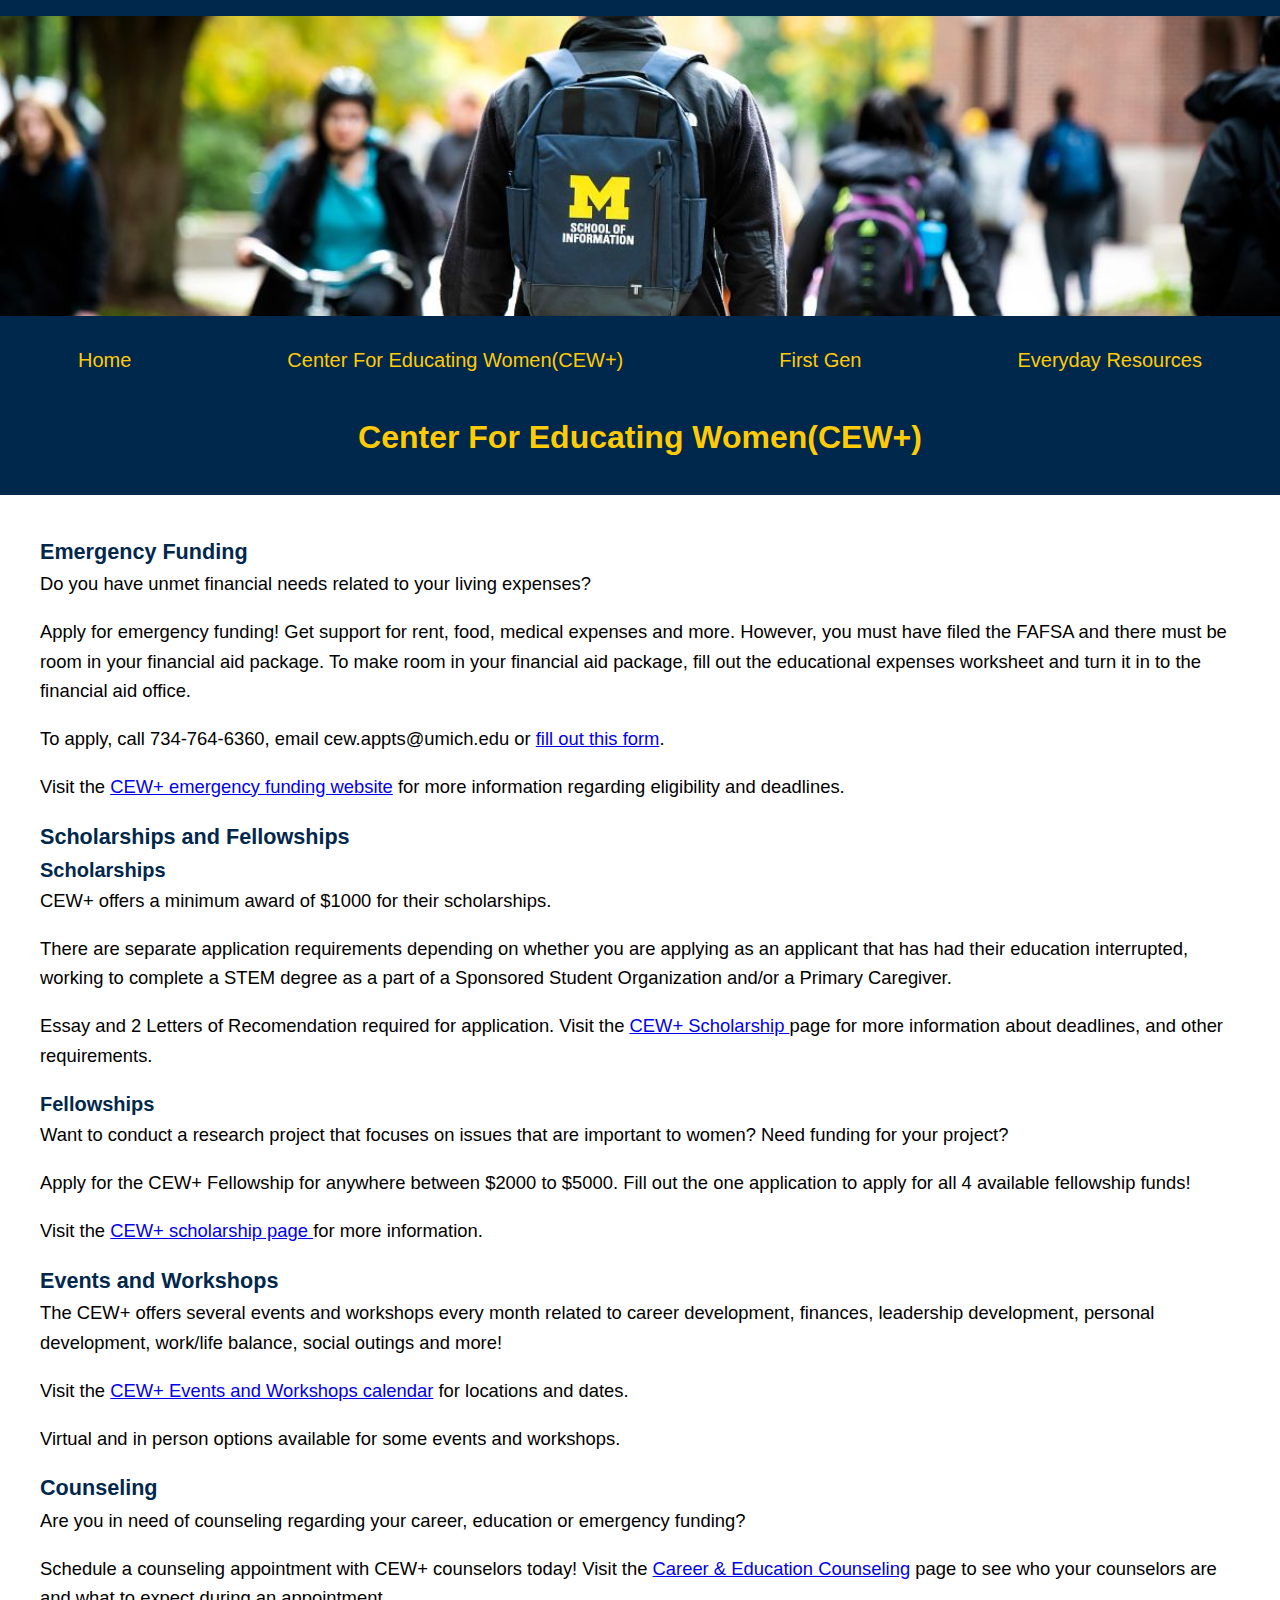
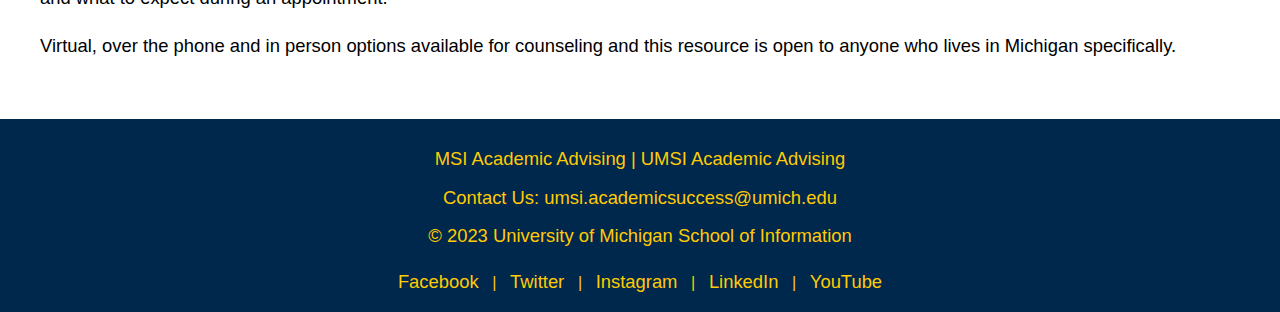
<file: page_1.html>
<!DOCTYPE html>
<html lang="en">
<head>
    <meta charset="UTF-8">
    <meta name="viewport" content="width=device-width, initial-scale=1.0">
    <title>Student Success Portal - CEW+</title>
    <link rel="stylesheet" href="css/html5reset.css">
    <link rel="stylesheet" href="css/style.css">
</head>
<body>

    <header>
        <div class="skip" tabindex="0">  <a href = "#main" >Skip to Main Content</a> </div>
        <img src="images/UMSI_CampusFall_UMSIBackpack_02.jpg" alt="A student wears a UMSI backpack in fall on the drag.">
        <nav>
            <ul>
                <li><a href = "index.html">Home</a></li>
                <li><a href = "page_1.html">Center For Educating Women(CEW+)</a></li>
                <li><a href = "page_2.html">First Gen</a></li>
                <li><a href = "page_3.html">Everyday Resources</a></li>
            </ul>
        </nav>
        <h1>Center For Educating Women(CEW+)</h1>

    </header>
    <main id="main">
       
    
        <div>
            <section>
                <h2>Emergency Funding</h2>
                <p>Do you have unmet financial needs related to your living expenses?</p>
                <p>Apply for emergency funding! Get support for rent, food, medical expenses and more. However, you must have filed the FAFSA and there must be room in your financial aid 
                    package. To make room in your financial aid package, fill out the educational expenses worksheet and turn it in to the financial aid office. 
                </p>
                <p>To apply, call 734-764-6360, email cew.appts@umich.edu or <a href='https://app.smartsheet.com/b/form/86e196d96467432f8baa8aaaa63f22da'>fill out this form</a>.</p>
                <p>Visit the <a href = 'https://www.cew.umich.edu/funding/emergency-funding/'>CEW+ emergency funding website</a> for more information regarding eligibility and deadlines.</p>
            </section>
        </div>

        <div>
            <section>
                <h2>Scholarships and Fellowships</h2>

                <h3>Scholarships</h3>
                <p>CEW+ offers a minimum award of $1000 for their scholarships.</p>
                <p>There are separate application requirements depending on whether you are applying as an applicant that has had their education interrupted,
                    working to complete a STEM degree as a part of a Sponsored Student Organization and/or a Primary Caregiver. 
                </p>
                <p>Essay and 2 Letters of
                    Recomendation required for application. Visit the <a href= 'https://www.cew.umich.edu/funding/cew-scholarships/'>CEW+ Scholarship </a>
                    page for more information about deadlines, and other requirements.</p>

                <h3>Fellowships</h3>
                <p>Want to conduct a research project that focuses on issues that are important to women? Need funding for your project?</p>
                <p>Apply for the CEW+ Fellowship for anywhere between $2000 to $5000. Fill out the one application to apply for all 4 available fellowship funds!</p>
                <p>Visit the <a href= 'https://www.cew.umich.edu/funding/fellowships/'>CEW+ scholarship page </a>for more information.</p>
            </section>
        </div>
        
        <div>
            <section>
                <h2>Events and Workshops</h2>
                    <p>The CEW+ offers several events and workshops every month related to career development, finances, leadership development, personal development, work/life balance, social outings and more!</p>
                    <p>Visit the <a href='https://www.cew.umich.edu/events-workshops/'>CEW+ Events and Workshops calendar</a> for locations and dates.</p>
                    <p>Virtual and in person options available for some events and workshops.</p>
            </section>
        </div>

        <div>
            <section>
                <h2>Counseling</h2>
                <p>Are you in need of counseling regarding your career, education or emergency funding?</p>
                <p>Schedule a counseling appointment with CEW+ counselors today! Visit the <a href='https://www.cew.umich.edu/counseling/'>Career & Education Counseling</a> page to see who your counselors are and what to expect during an appointment.
                </p>
                <p>Virtual, over the phone and in person options available for counseling and this resource is open to anyone who lives in Michigan specifically.</p>
            </section>
        </div>

    </main>
    <footer>
        <p>MSI Academic Advising | <a href="https://sites.google.com/umich.edu/msiacademicadvising/student-support-resources">UMSI Academic Advising</a></p>
        <p>Contact Us: <a href="mailto:umsi.academicsuccess@umich.edu">umsi.academicsuccess@umich.edu</a></p>
        <p>&copy; 2023 University of Michigan School of Information</p>
        <div class="social-media">
            <a href="https://www.facebook.com/umichLSA" target="_blank">Facebook</a> |
            <a href="https://twitter.com/UMichLSA" target="_blank">Twitter</a> |
            <a href="https://www.instagram.com/umichlsa/" target="_blank">Instagram</a> |
            <a href="https://www.linkedin.com/school/university-of-michigan-college-of-literature-science-and-the-arts/" target="_blank">LinkedIn</a> |
            <a href="https://www.youtube.com/user/umichlsa" target="_blank">YouTube</a>
        </div>
    </footer>
    
</body>

</html>
</file>
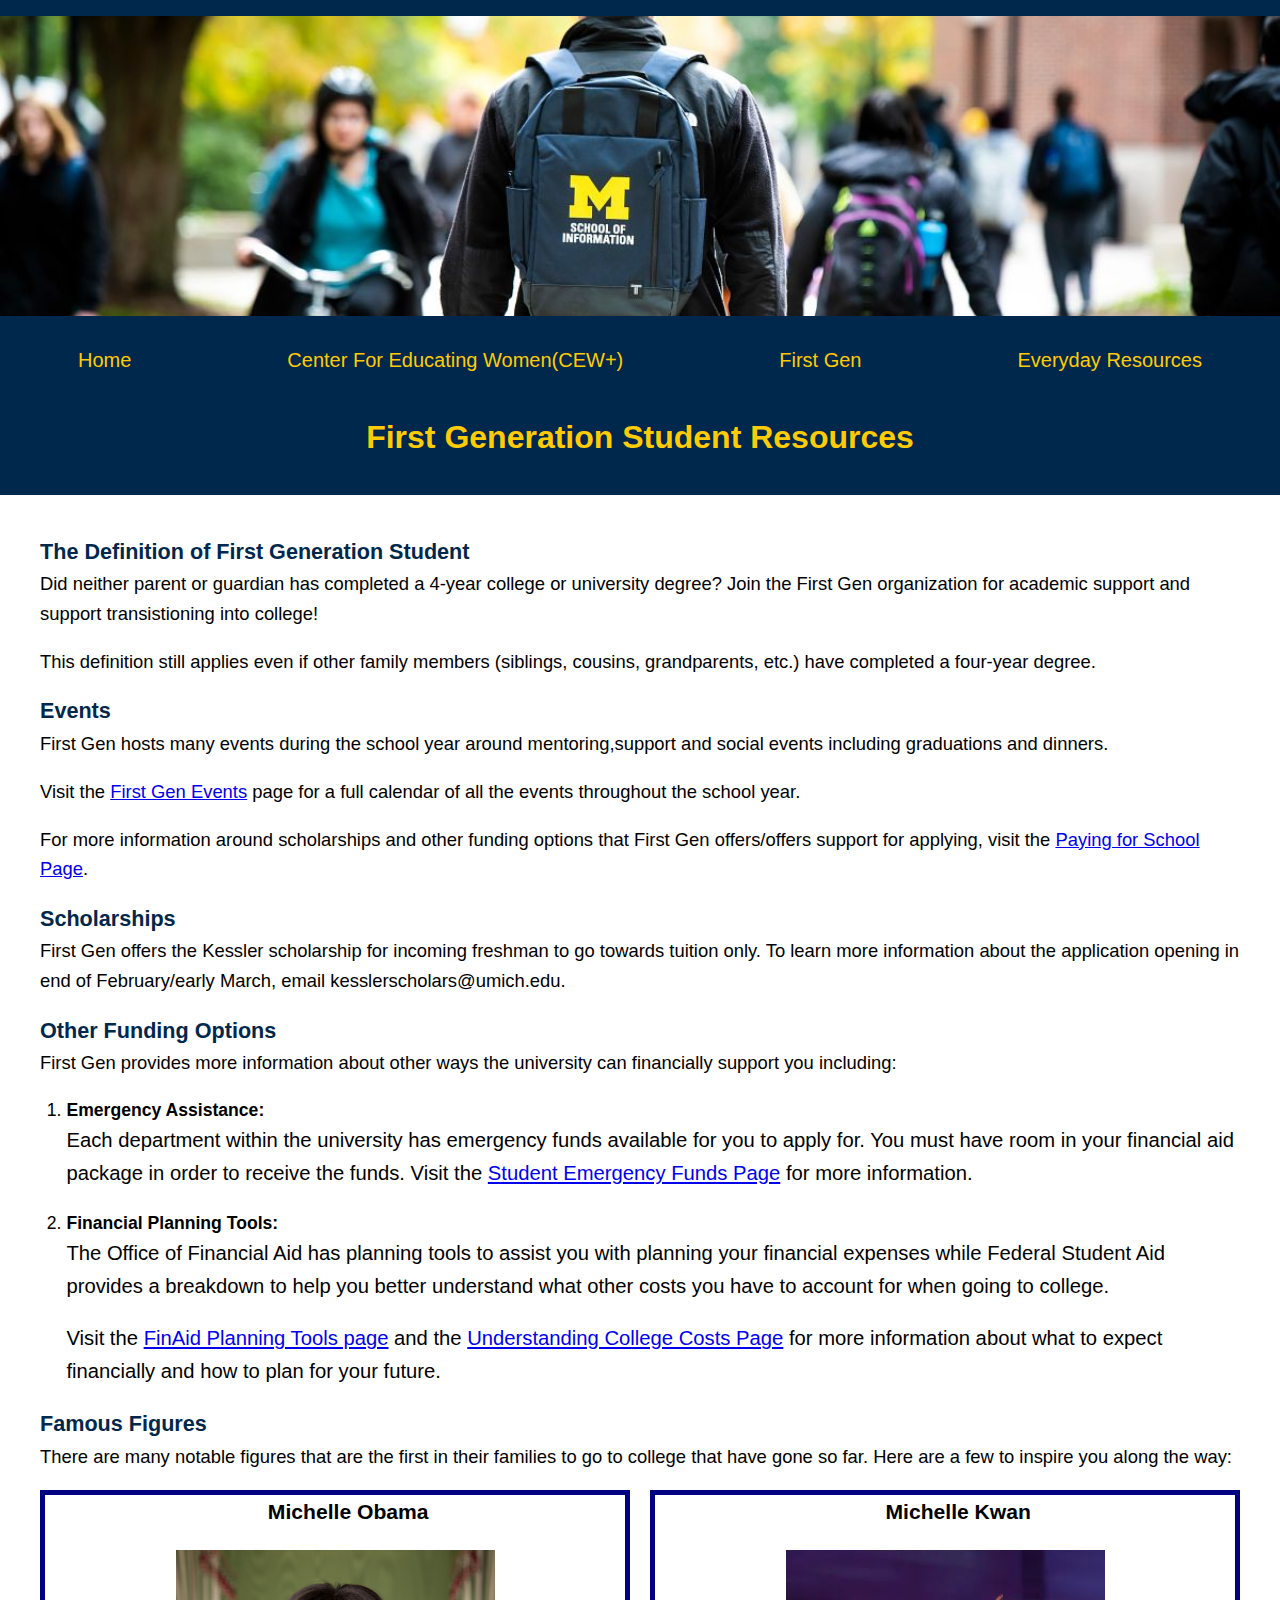
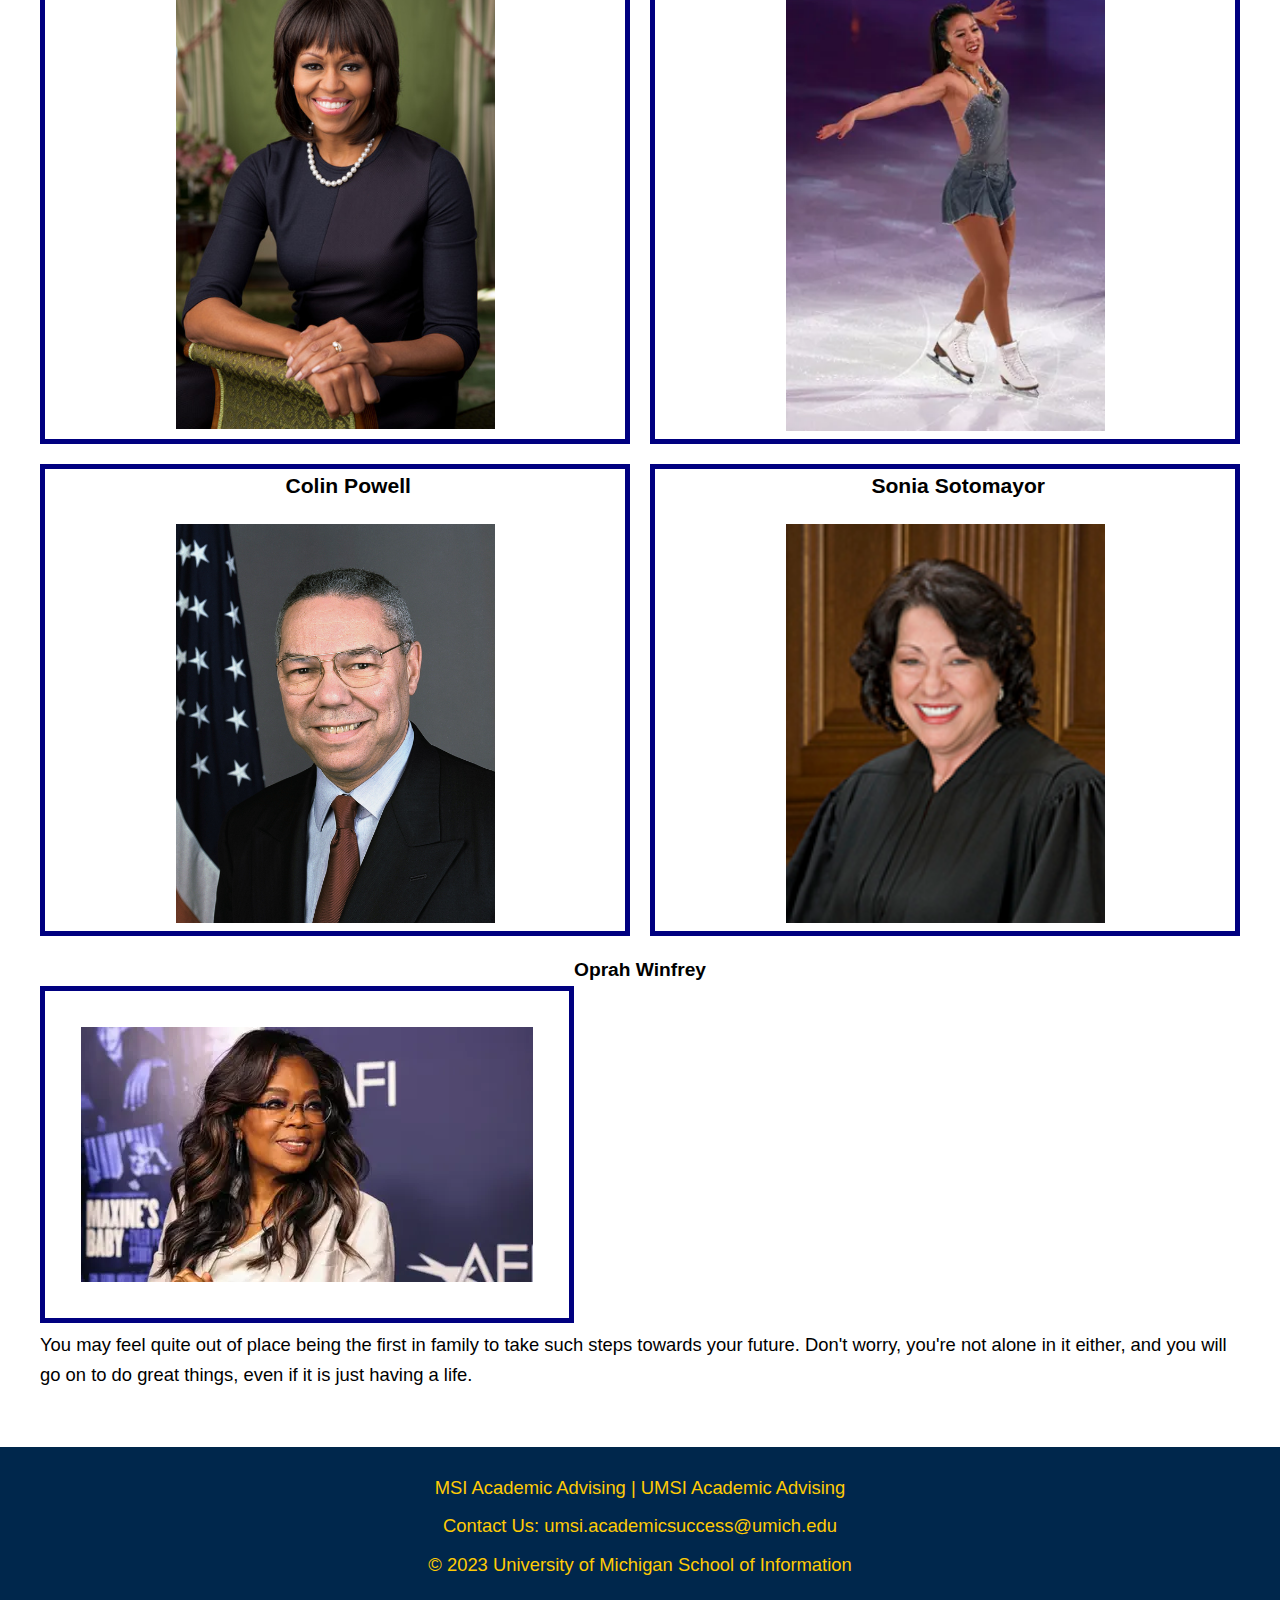
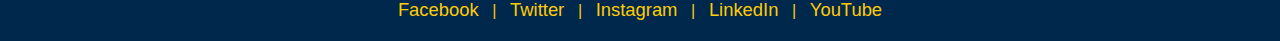
<file: page_2.html>
<!DOCTYPE html>
<html lang="en">
<head>
    <meta charset="UTF-8">
    <meta name="viewport" content="width=device-width, initial-scale=1.0">
    <title>Student Success Portal - First Generation Students</title>
    <link rel="stylesheet" href="css/html5reset.css">
    <link rel="stylesheet" href="css/style.css">
</head>
<body>

    <header>
        <div class="skip" tabindex="0">  <a href = "#main" >Skip to Main Content</a> </div>
        <img src="images/UMSI_CampusFall_UMSIBackpack_02.jpg" alt="A student wears a UMSI backpack in fall on the drag.">

        <nav>
            <ul>
                <li><a href = "index.html">Home</a></li>
                <li><a href = "page_1.html">Center For Educating Women(CEW+)</a></li>
                <li><a href = "page_2.html">First Gen</a></li>
                <li><a href = "page_3.html">Everyday Resources</a></li>
            </ul>
        </nav>
        <h1>First Generation Student Resources</h1>

    </header>
    <main id="main">
        <div>
            <section class = "first-gen">
                <h2>The Definition of First Generation Student</h2>
            <p>
                Did neither parent or guardian has completed a 4-year college or university degree? Join the First Gen organization for academic support and support transistioning into college!
            </p>
            <p>
                This definition still applies even if other family members (siblings, cousins, grandparents, etc.) have completed a four-year degree. 
            </p>
            </section>
        </div>
                
        <div>
           
            <h2>Events</h2>
            <p>First Gen hosts many events during the school year around mentoring,support and social events including graduations and dinners. </p>
            <p>Visit the <a href='https://firstgen.umich.edu/events/#events'>First Gen Events</a> page for a full calendar of all the events throughout the school year. </p>
        </div>

        <p>For more information around scholarships and other funding options that First Gen offers/offers support for applying, visit the 
            <a href= 'https://firstgen.umich.edu/school-costs/'>Paying for School Page</a>.</p>
        <div>
            <h2>Scholarships</h2>
            <p>First Gen offers the Kessler scholarship for incoming freshman to go towards tuition only. To learn more information about the application opening in 
                end of February/early March, email kesslerscholars@umich.edu. 
            </p>
          
        </div>
        

        <div>
            <section>
            <h2>Other Funding Options</h2>
            <p>First Gen provides more information about other ways the university can financially support you including:</p>
            <ol>
                <li><strong>Emergency Assistance:</strong><p>Each department within the university has emergency funds available for you to apply for. You must have room in your 
                financial aid package in order to receive the funds. Visit the <a href="https://provost.umich.edu/resources-policies/student-resources/emergency-funds/">Student
                    Emergency Funds Page</a> for more information.</p></li>

                <li><strong>Financial Planning Tools:</strong>
             <p>The Office of Financial Aid has planning tools to assist you with planning your financial expenses while Federal Student Aid provides a breakdown to help you better 
            understand what other costs you have to account for when going to college. </p>
                
                <p>Visit the <a href='https://finaid.umich.edu/tools-resources/planning-tools-calculators'>FinAid Planning Tools page</a>
                     and the <a href= 'https://studentaid.gov/resources/prepare-for-college/students/choosing-schools/consider-costs'>Understanding College Costs Page</a> for 
                     more information about what to expect financially and how to plan for your future.</p>
                    </li>    
                </ol>
            </section>
        </div>

        <div>
        <section>
            <h2>Famous Figures</h2>
            <p>There are many notable figures that are the first in their families to go to college that have gone so far. Here are a few to inspire you along the way:</p>
            <div class="image-grid">
                <div>
                    <ul>
                    <li><p>Michelle Obama</p></li>
                </ul>
                    <img src='images/first_lady_portrait_hires.jpg' alt="First Lady Michelle Obama"/>
                </div>
                <div>
                    <ul>
                    <li><p>Michelle Kwan</p></li>
                </ul>
                    <img src='images/Ice-skater-Michelle-Kwan.webp' alt="Michelle Kwan, the United States Ambassador to Belize"/>
                </div>
                <div>
                <ul>
                    <li><p>Colin Powell</p></li>
                  </ul>  
                    <img src='images/Colin_Powell_official_Secretary_of_State_photo.jpg' alt="Colin Powell Former Secretary of State"/>
                </div>
                <div>
                    <ul>
                    <li><p>Sonia Sotomayor</p></li>
                </ul>
                    <img src='images/Sotomayor_9841-001-Crop.jpg' alt="Sonia Sotomayor Current Supreme Court Justice"/>
                </div>
              
            </div>

            <div class="centered-image">
                <p>Oprah Winfrey</p>
                <img src='images/231130092459-oprah-winfrey-1027.webp' alt="Oprah Winfrey, beloved show host" />
            </div>
            <p>You may feel quite out of place being the first in family to take such steps towards your future. Don't worry, you're not alone in it either, and you will go on 
                to do great things, even if it is just having a life. 
            </p>
        </section>
        </div>

    </main>
    <footer>
        <p>MSI Academic Advising | <a href="https://sites.google.com/umich.edu/msiacademicadvising/student-support-resources">UMSI Academic Advising</a></p>
        <p>Contact Us: <a href="mailto:umsi.academicsuccess@umich.edu">umsi.academicsuccess@umich.edu</a></p>
        <p>&copy; 2023 University of Michigan School of Information</p>
        <div class="social-media">
            <a href="https://www.facebook.com/umichLSA" target="_blank">Facebook</a> |
            <a href="https://twitter.com/UMichLSA" target="_blank">Twitter</a> |
            <a href="https://www.instagram.com/umichlsa/" target="_blank">Instagram</a> |
            <a href="https://www.linkedin.com/school/university-of-michigan-college-of-literature-science-and-the-arts/" target="_blank">LinkedIn</a> |
            <a href="https://www.youtube.com/user/umichlsa" target="_blank">YouTube</a>
        </div>
    </footer>
    
</body>

</html>
</file>
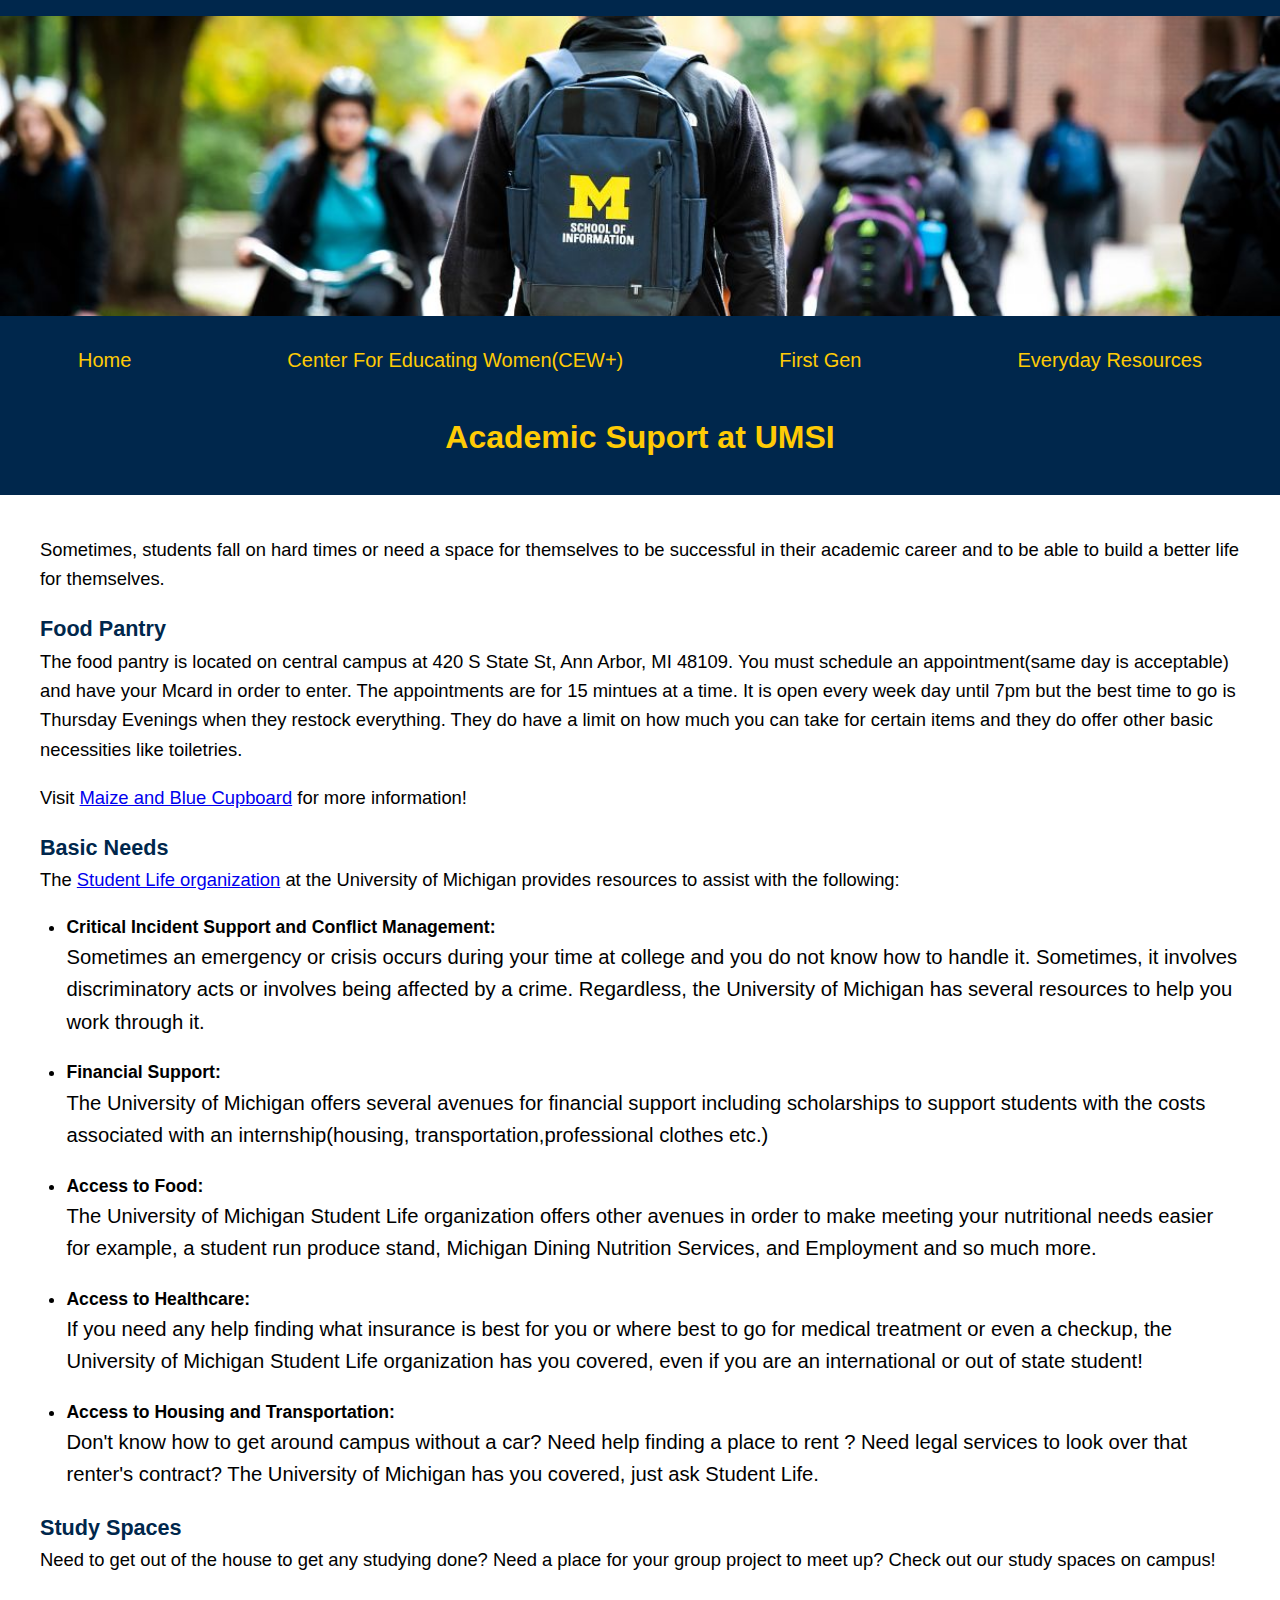
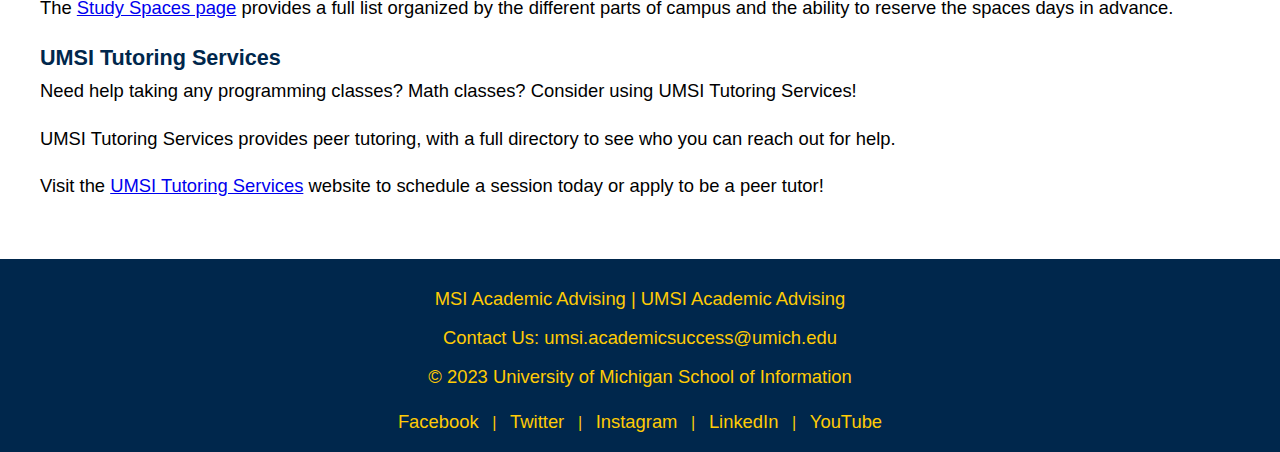
<file: page_3.html>
<!DOCTYPE html>
<html lang="en">
<head>
    <meta charset="UTF-8">
    <meta name="viewport" content="width=device-width, initial-scale=1.0">
    <title>Student Success Portal - Everyday Resources</title>
    <link rel="stylesheet" href="css/html5reset.css">
    <link rel="stylesheet" href="css/style.css">
</head>
<body>

    <header>
        <div class="skip" tabindex="0">  <a href = "#main" >Skip to Main Content</a> </div>
        <img src="images/UMSI_CampusFall_UMSIBackpack_02.jpg" alt="A student wears a UMSI backpack in fall on the drag.">

        <nav>
            <ul>
                <li><a href = "index.html">Home</a></li>
                <li><a href = "page_1.html">Center For Educating Women(CEW+)</a></li>
                <li><a href = "page_2.html">First Gen</a></li>
                <li><a href = "page_3.html">Everyday Resources</a></li>
            </ul>
        </nav>
        <h1>Academic Suport at UMSI</h1>

    </header>
    <main id = "main">
        <div>
            <p>Sometimes, students fall on hard times or need a space for themselves to be successful in their academic career and to be able to build a better life for themselves.</p>
        </div>   

        <div>
            <section>
            <h2>Food Pantry</h2>
            <p>The food pantry is located on central campus at 420 S State St, Ann Arbor, MI 48109. You must schedule an appointment(same day is acceptable) and 
                have your Mcard in order to enter. The appointments are for 15 mintues at a time. It is open every week day until 7pm but the best time to go is Thursday Evenings 
            when they restock everything. They do have a limit on how much you can take for certain items and they do offer other basic necessities like toiletries.</p>
        <p>Visit  <a href = 'https://mbc.studentlife.umich.edu/'> Maize and Blue Cupboard</a> for more information!</p>
    </section>
        </div>

        <div>
        <section>
            <h2>Basic Needs</h2>
                <p>The <a href= 'https://basicneeds.studentlife.umich.edu/'>Student Life organization</a> at the University of Michigan provides resources to assist with the following:</p>
                <ul>
                    <li><strong>Critical Incident Support and Conflict Management: </strong><p>Sometimes an emergency or crisis occurs during your time at college and you do not know how to handle it.
                        Sometimes, it involves discriminatory acts or involves being affected by a crime. Regardless, the University of Michigan has several resources to help you work through it. 
                    </p></li>
                    <li><strong>Financial Support:</strong> <p>The University of Michigan offers several avenues for financial support including scholarships to support students 
                        with the costs associated with an internship(housing, transportation,professional clothes etc.) 
                   </p></li>
                    <li><strong>Access to Food: 
                    </strong>
                    <p>The University of Michigan Student Life organization offers other avenues in order to make meeting your nutritional needs easier for example, a 
                    student run produce stand, Michigan Dining Nutrition Services, and Employment and so much more. </p></li>

                    <li><strong>Access to Healthcare:</strong>
                    <p> If you need any help finding what insurance is best for you or where best to go for medical treatment or even a checkup, the University of Michigan Student Life organization has you covered, even if you are 
                        an international or out of state student!</p></li>
                    <li><strong>Access to Housing and Transportation: </strong>
                    <p>Don't know how to get around campus without a car? Need help finding a place to rent ? Need legal services to look over that renter's contract? 
                        The University of Michigan has you covered, just ask Student Life.
                    </p></li>
                </ul>
            </section>
        </div>

        <div>
        <section>
            <h2>Study Spaces</h2>
            <p>Need to get out of the house to get any studying done? Need a place for your group project to meet up? Check out our study spaces on campus!</p>
            <p>The <a href='https://studyspaces.umich.edu/'>Study Spaces page</a> provides a full list organized by the different parts of campus and the ability to reserve the spaces days in advance.</p>
        </section>
        </div>

        <div>
        <section>
            <h2>UMSI Tutoring Services</h2>
            <p>Need help taking any programming classes? Math classes? Consider using UMSI Tutoring Services!</p>
            <p>UMSI Tutoring Services provides peer tutoring, with a full directory to see who you can reach out for help.</p>
            <p>Visit the <a href='https://sites.google.com/umich.edu/umsitutoring/home?pli=1&authuser=3'>UMSI Tutoring Services</a> website to schedule a session today or apply to be a peer tutor! </p>
        </section>
        </div>

    </main>
    <footer>
        <p>MSI Academic Advising | <a href="https://sites.google.com/umich.edu/msiacademicadvising/student-support-resources">UMSI Academic Advising</a></p>
        <p>Contact Us: <a href="mailto:umsi.academicsuccess@umich.edu">umsi.academicsuccess@umich.edu</a></p>
        <p>&copy; 2023 University of Michigan School of Information</p>
        <div class="social-media">
            <a href="https://www.facebook.com/umichLSA" target="_blank">Facebook</a> |
            <a href="https://twitter.com/UMichLSA" target="_blank">Twitter</a> |
            <a href="https://www.instagram.com/umichlsa/" target="_blank">Instagram</a> |
            <a href="https://www.linkedin.com/school/university-of-michigan-college-of-literature-science-and-the-arts/" target="_blank">LinkedIn</a> |
            <a href="https://www.youtube.com/user/umichlsa" target="_blank">YouTube</a>
        </div>
    </footer>
    
</body>

</html>
</file>
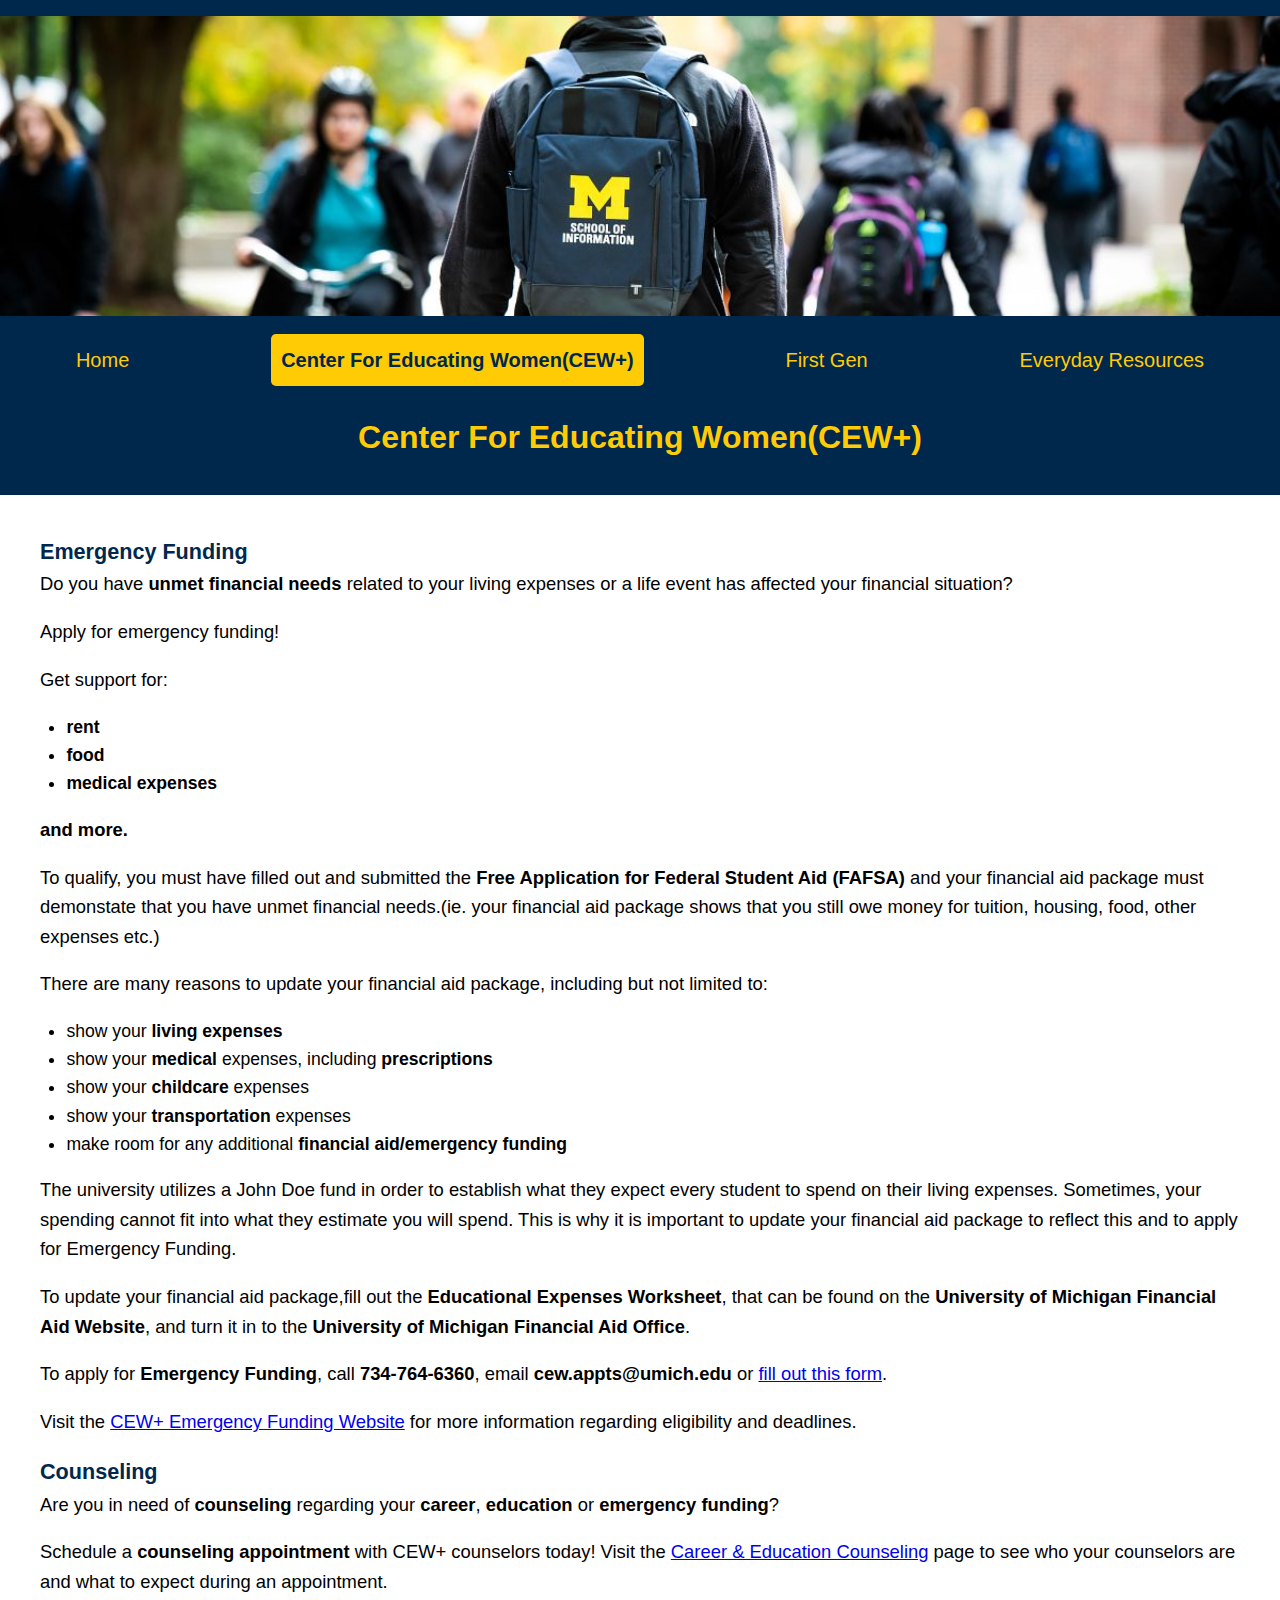
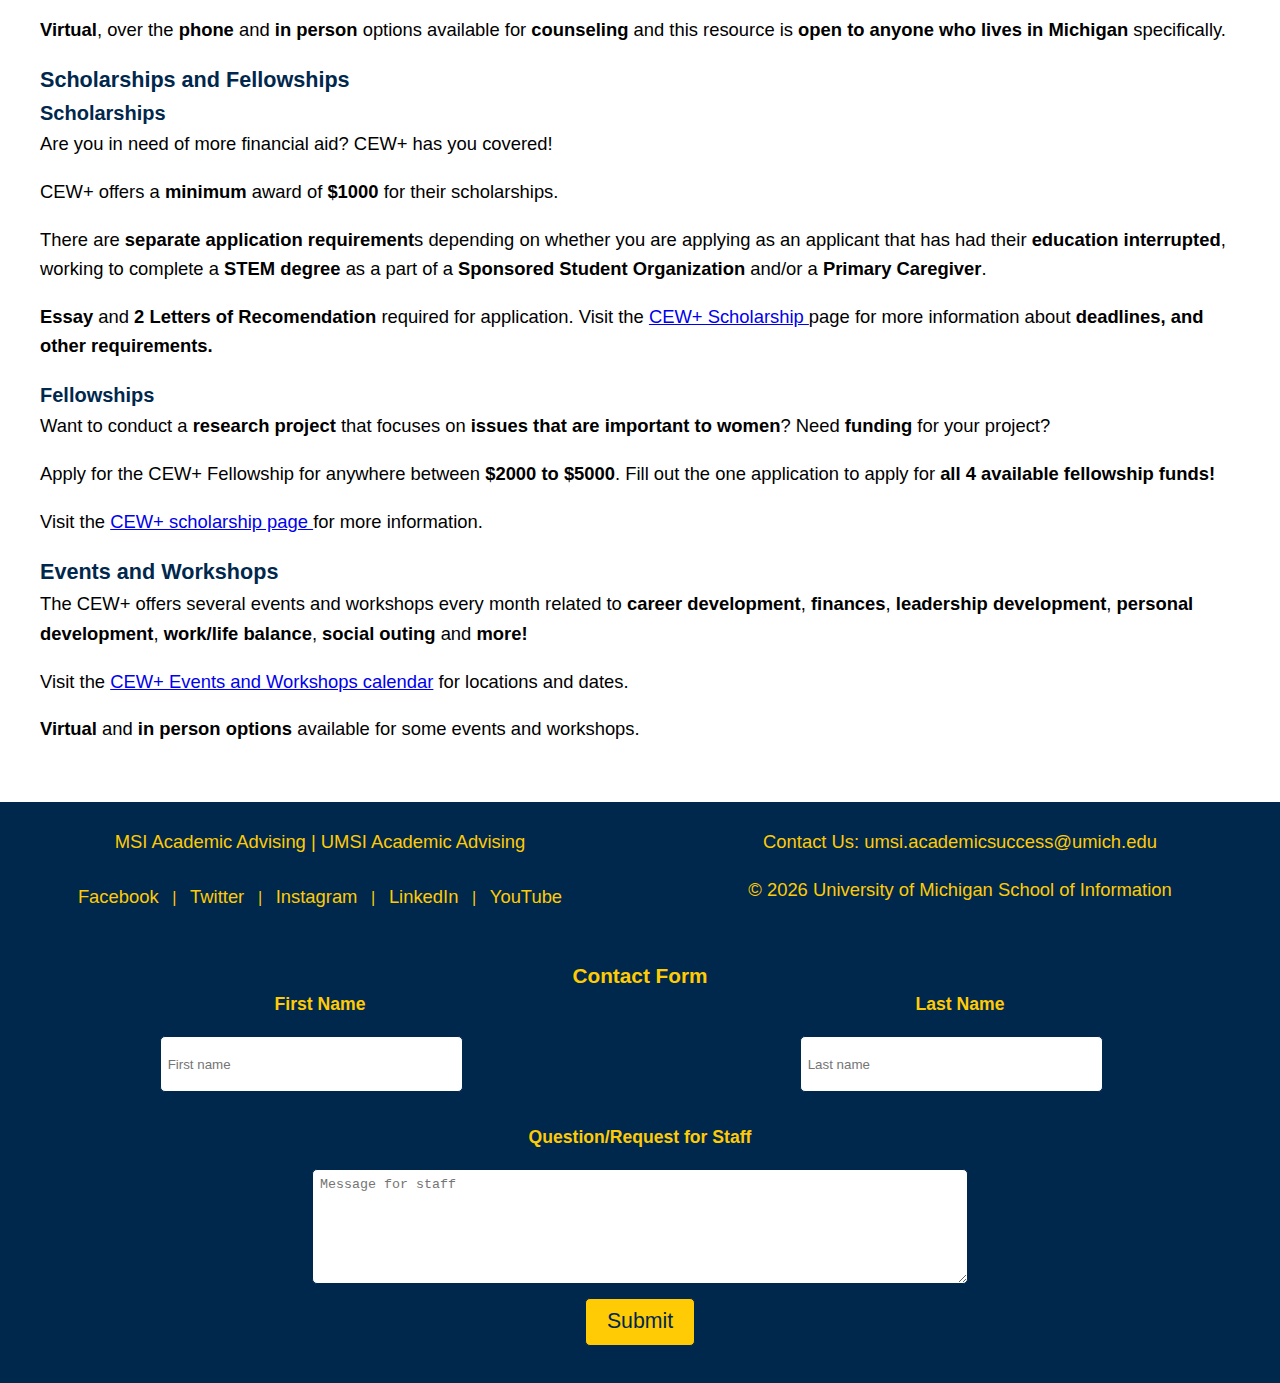
<file: SSP_CEW.html>
<!DOCTYPE html>
<html lang="en">
<head>
    <meta charset="UTF-8">
    <meta name="viewport" content="width=device-width, initial-scale=1.0">
    <title>Student Success Portal - CEW+</title>
    <link rel="stylesheet" href="css/html5reset.css">
    <link rel="stylesheet" href="css/style.css">
</head>
<body>

    <header>
        <div class="skip" tabindex="0">  <a href = "#main" >Skip to Main Content</a> </div>
        <img src="images/UMSI_CampusFall_UMSIBackpack_02.jpg" alt="A student wears a UMSI backpack in fall on the drag.">
        <nav>
            <ul>
                <li><a href = "index.html">Home</a></li>
                <li ><a  class = "current-page" href = "SSP_CEW.html">Center For Educating Women(CEW+)</a></li>
                <li><a href = "SSP_FirstGen.html">First Gen</a></li>
                <li><a href = "SSP_EverydayResources.html">Everyday Resources</a></li>
            </ul>
        </nav>
        <h1>Center For Educating Women(CEW+)</h1>

    </header>
    <main id="main">
       
    
        <div>
            <section>
                <h2>Emergency Funding</h2>
                <p>Do you have <strong>unmet financial needs</strong> related to your living expenses or a life event has affected your financial situation?</p>
                <p>Apply for emergency funding! </p>
                  <p> Get support for: </p>
                  <ul>
                    <li><strong>rent</strong></li>
                    <li><strong>food</strong></li>
                    <li><strong>medical expenses</strong></li>
                  </ul>
                <p> <strong> and more.</strong>  </p>
                    
                    <p>To qualify, you must have filled out and submitted the <strong>Free Application for Federal Student Aid (FAFSA)</strong> and 
                        your financial aid package must demonstate that you have unmet financial needs.(ie. your financial aid package shows that you still owe money for tuition, housing, food, other expenses etc.)</p>
                        
                    <p>There are many reasons to update your financial aid package, including but not limited to:</p>

                    <ul>
                        <li>show your <strong>living expenses</strong></li>
                        <li>show your <strong>medical</strong> expenses, including <strong>prescriptions</strong></li>
                        <li>show your <strong>childcare</strong> expenses</li>
                        <li>show your  <strong>transportation</strong> expenses </li>
                        <li>make room for any additional <strong> financial aid/emergency funding </strong></li>
                    </ul>

                    <p>The university utilizes a John Doe fund in order to establish what they expect every student to spend on their living expenses. Sometimes, your spending cannot fit into 
                        what they estimate you will spend. This is why it is important to update your financial aid package to reflect this and 
                        to apply for Emergency Funding.
                    </p>

                     <p>To update your financial aid package,fill out the <strong>Educational Expenses Worksheet</strong>, that can be found on the <strong> University of Michigan Financial Aid Website</strong>, and turn it in to the 
                   <strong> University of Michigan Financial Aid Office</strong>. 
                   </p>
                </p>
                <p>To apply for <strong>Emergency Funding</strong>, call <strong>734-764-6360</strong>, email <strong>cew.appts@umich.edu</strong> or <a href='https://app.smartsheet.com/b/form/86e196d96467432f8baa8aaaa63f22da'>fill out this form</a>.</p>
                <p>Visit the <a href = 'https://www.cew.umich.edu/funding/emergency-funding/'>CEW+ Emergency Funding Website</a> for more information regarding eligibility and deadlines.</p>
            </section>
        </div>

        <div>
            <section>
                <h2>Counseling</h2>
                <p>Are you in need of <strong>counseling</strong> regarding your <strong>career</strong>, <strong>education</strong> or <strong>emergency funding</strong>?</p>
                <p>Schedule a <strong>counseling appointment</strong> with CEW+ counselors today! Visit the <a href='https://www.cew.umich.edu/counseling/'>Career & Education Counseling</a> page to see who your counselors are and what to expect during an appointment.
                </p>
                <p><strong>Virtual</strong>, over the <strong>phone</strong> and <strong>in person</strong> options available for <strong>counseling</strong> and this resource is <strong>open to anyone who lives in Michigan</strong> specifically.</p>
            </section>
        </div>


        <div>
            <section>
                <h2>Scholarships and Fellowships</h2>

                <h3>Scholarships</h3>
                <p>Are you in need of more financial aid? CEW+ has you covered!</p>
                <p>CEW+ offers a <strong>minimum</strong> award of<strong> $1000</strong> for their scholarships.</p>
                <p>There are <strong>separate application requirement</strong>s depending on whether you are applying as an applicant that has had their <strong>education interrupted</strong>,
                    working to complete a <strong>STEM degree</strong> as a part of a <strong>Sponsored Student Organization</strong> and/or a <strong>Primary Caregiver</strong>. 
                </p>
                <p><strong>Essay</strong> and <strong>2 Letters of
                    Recomendation</strong> required for application. Visit the <a href= 'https://www.cew.umich.edu/funding/cew-scholarships/'>CEW+ Scholarship </a>
                    page for more information about <strong>deadlines, and other requirements.</strong></p>

                <h3>Fellowships</h3>
                <p>Want to conduct a <strong>research project</strong> that focuses on <strong>issues that are important to women</strong>? Need <strong>funding</strong> for your project?</p>
                <p>Apply for the CEW+ Fellowship for anywhere between <strong>$2000 to $5000</strong>. Fill out the one application to apply for <strong>all 4 available fellowship funds!</strong></p>
                <p>Visit the <a href= 'https://www.cew.umich.edu/funding/fellowships/'>CEW+ scholarship page </a>for more information.</p>
            </section>
        </div>
        
        <div>
            <section>
                <h2>Events and Workshops</h2>
                    <p>The CEW+ offers several events and workshops every month related to <strong>career development</strong>, <strong>finances</strong>, <strong>leadership development</strong>, <strong>personal development</strong>, <strong>work/life balance</strong>, <strong>social outing</strong> and <strong>more!</strong></p>
                    <p>Visit the <a href='https://www.cew.umich.edu/events-workshops/'>CEW+ Events and Workshops calendar</a> for locations and dates.</p>
                    <p><strong>Virtual</strong> and <strong>in person options</strong> available for some events and workshops.</p>
            </section>
        </div>

       

    </main>
    <footer>
        <div class="grid-footer">
        <p>MSI Academic Advising | <a href="https://sites.google.com/umich.edu/msiacademicadvising/student-support-resources">UMSI Academic Advising</a></p>
        <p>Contact Us: <a href="mailto:umsi.academicsuccess@umich.edu">umsi.academicsuccess@umich.edu</a></p>
        <div class="social-media">
            <a href="https://www.facebook.com/umichLSA" target="_blank">Facebook</a> |
            <a href="https://twitter.com/UMichLSA" target="_blank">Twitter</a> |
            <a href="https://www.instagram.com/umichlsa/" target="_blank">Instagram</a> |
            <a href="https://www.linkedin.com/school/university-of-michigan-college-of-literature-science-and-the-arts/" target="_blank">LinkedIn</a> |
            <a href="https://www.youtube.com/user/umichlsa" target="_blank">YouTube</a>
        </div>
        <p>&copy; <span id = "year"></span> University of Michigan School of Information</p>
    </div>
    <h2 class = "contact-form-heading">Contact Form</h2>
        <div class="contact-form"> <!--source: https://www.w3schools.com/howto/howto_css_contact_form.asp-->
        
            <form action="https://formspree.io/f/xovennpz" method="POST">
          
 
                <div class="form-label-group">   
                   
             <label for="fname">First Name</label>
             <label for="lname">Last Name</label>
            <input type="text" id="fname" name="firstname" placeholder="First name">
            <input type="text" id="lname" name="lastname" placeholder="Last name">
                </div>
        
                <div class="form-message-group">
                <label for="message">Question/Request for Staff</label>
              <textarea id="message" name="message" placeholder="Message for staff" ></textarea>
              <input type="submit" value="Submit">
                </div>
          
            </form>
          </div>

  
    </footer>
    
</body>
<script src="SSP_javascript.js"></script>
</html>
</file>
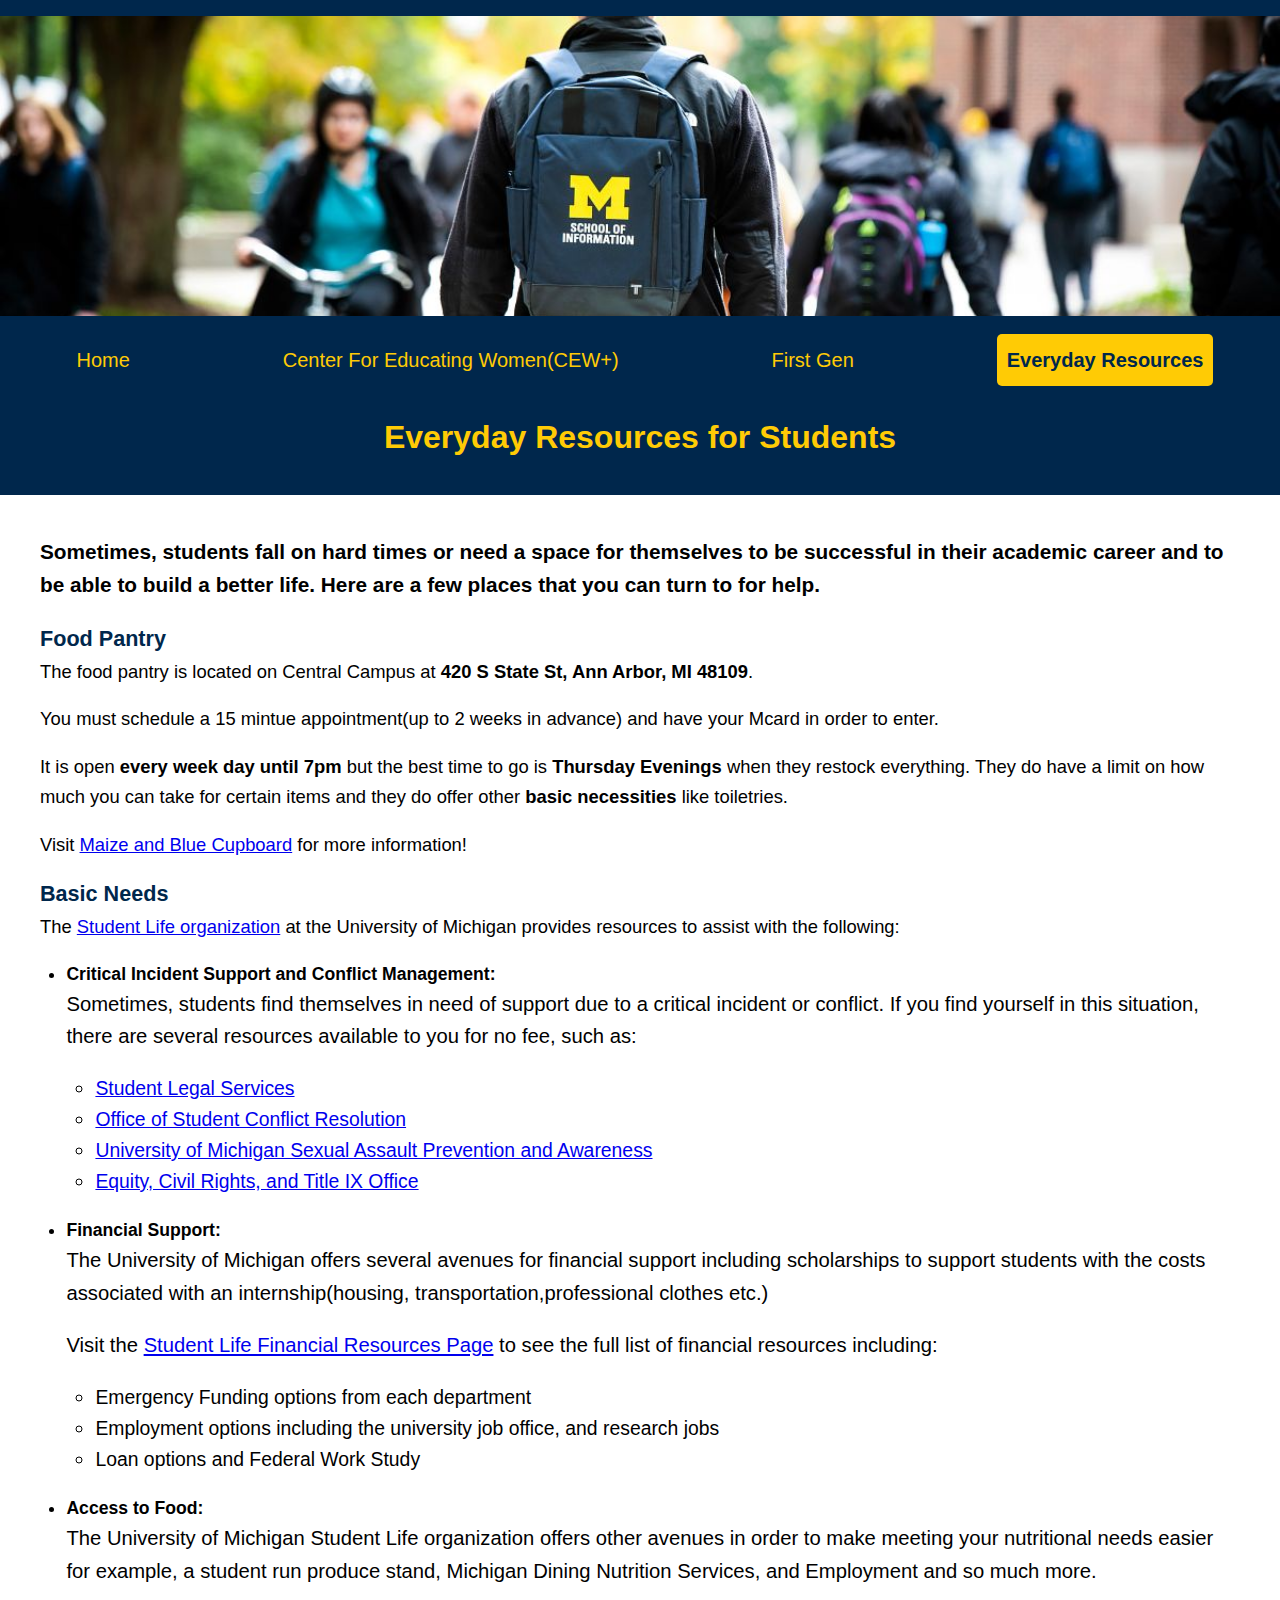
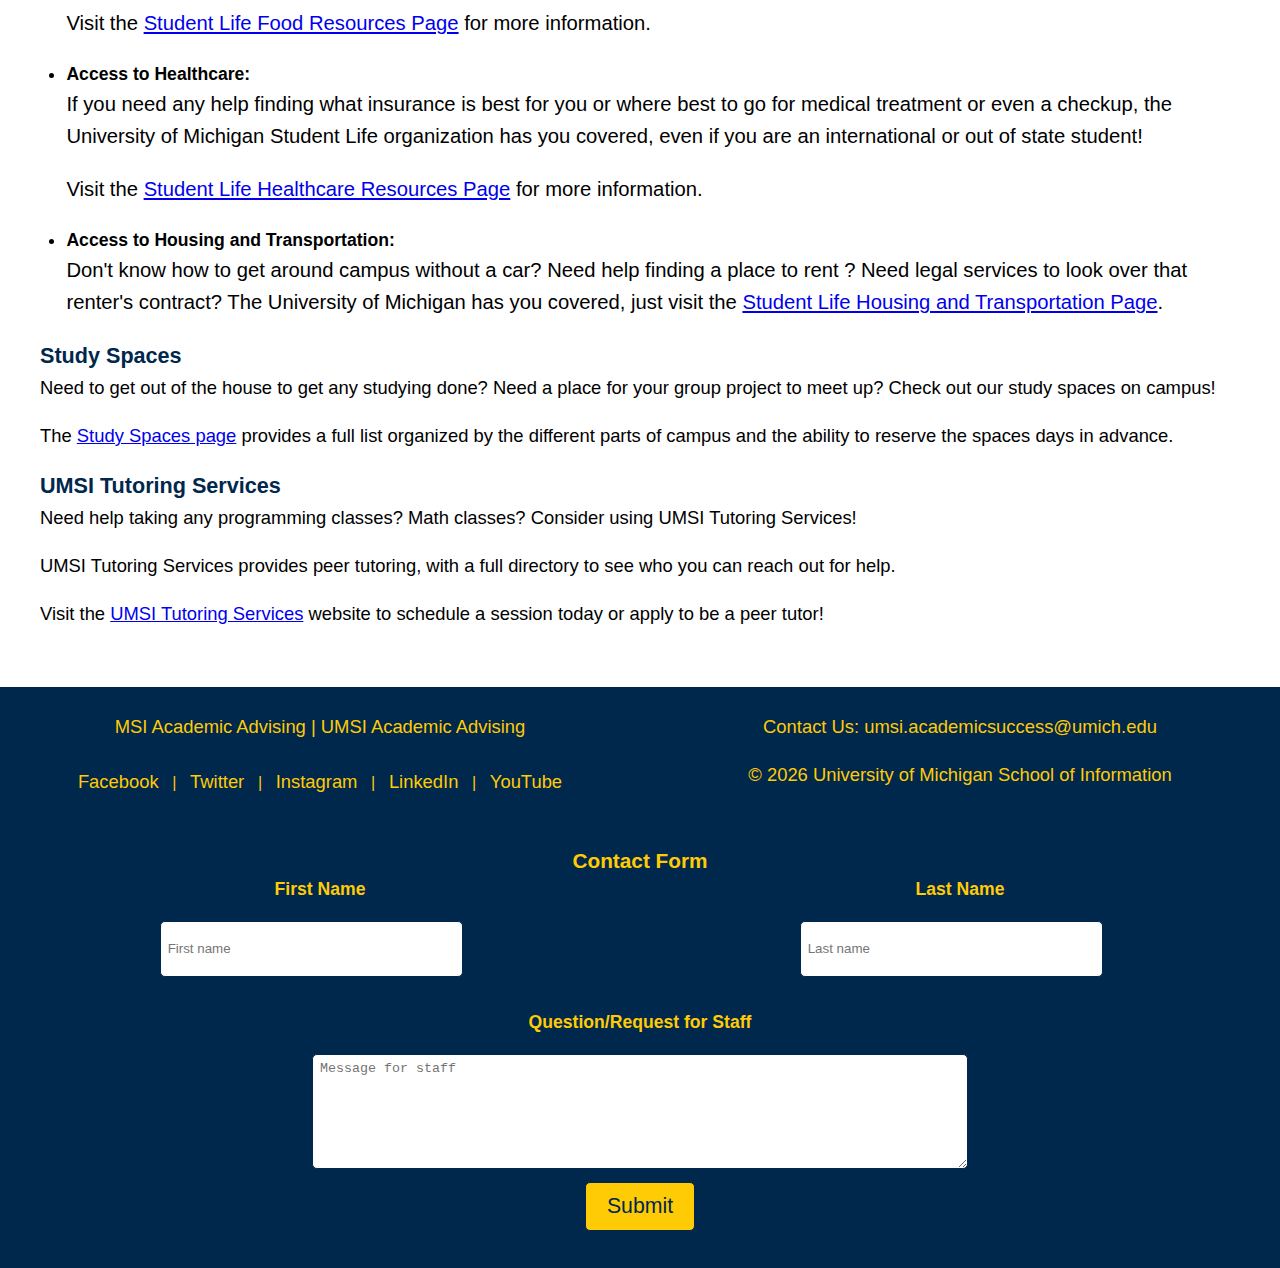
<file: SSP_EverydayResources.html>
<!DOCTYPE html>
<html lang="en">
<head>
    <meta charset="UTF-8">
    <meta name="viewport" content="width=device-width, initial-scale=1.0">
    <title>Student Success Portal - Everyday Resources</title>
    <link rel="stylesheet" href="css/html5reset.css">
    <link rel="stylesheet" href="css/style.css">
</head>
<body>

    <header>
        <div class="skip" tabindex="0">  <a href = "#main" >Skip to Main Content</a> </div>
        <img src="images/UMSI_CampusFall_UMSIBackpack_02.jpg" alt="A student wears a UMSI backpack in fall on the drag.">

        <nav>
            <ul>
                <li><a href = "index.html">Home</a></li>
                <li><a href = "SSP_CEW.html">Center For Educating Women(CEW+)</a></li>
                <li><a href = "SSP_FirstGen.html">First Gen</a></li>
                <li ><a  class = "current-page" href = "SSP_EverydayResources.html">Everyday Resources</a></li>
            </ul>
        </nav>
        <h1>Everyday Resources for Students</h1>

    </header>
    <main id = "main">
        <div>
            <p class = "everday-intro-message">Sometimes, students fall on hard times or need a space for themselves to be successful in their academic career and to be able to build a better life. Here are a few places that 
                you can turn to for help.
            </p>
        </div>   

        <div>
            <section>
            <h2>Food Pantry</h2>
            <p>The food pantry is located on Central Campus at <strong>420 S State St, Ann Arbor, MI 48109</strong>. </p> 
                
               <p>You must schedule a 15 mintue appointment(up to 2 weeks in advance) and 
                have your Mcard in order to enter.</p>  
                
                <p>It is open <strong>every week day until 7pm</strong> but the best time to go is<strong> Thursday Evenings </strong>
            when they restock everything. They do have a limit on how much you can take for certain items and they do offer other <strong>basic necessities</strong> like toiletries.</p>
        <p>Visit  <a href = 'https://mbc.studentlife.umich.edu/'> Maize and Blue Cupboard</a> for more information!</p>
    </section>
        </div>

        <div>
        <section>
            <h2>Basic Needs</h2>
                <p>The <a href= 'https://basicneeds.studentlife.umich.edu/'>Student Life organization</a> at the University of Michigan provides resources to assist with the following:</p>
                <ul>
                    <li><strong>Critical Incident Support and Conflict Management: </strong><p>

                        Sometimes, students find themselves in need of support due to a critical incident or conflict. 
                        If you find yourself in this situation, there are several resources available to you for no fee, such as:
                    </p></li>
                      <li class = "no-style"> <ul>
                            <li><a href = "https://basicneeds.studentlife.umich.edu/department/student-legal-services/">Student Legal Services</a></li>
                            <li><a href = "https://basicneeds.studentlife.umich.edu/department/student-life-office-of-student-conflict-resolution/">Office of Student Conflict Resolution</a></li>
                            <li><a href = "https://basicneeds.studentlife.umich.edu/department/student-life-sexual-assault-prevention-and-awareness/">University of Michigan Sexual Assault Prevention and Awareness</a></li>
                            <li><a href = "https://basicneeds.studentlife.umich.edu/department/hr-reporting/">Equity, Civil Rights, and Title IX Office</a></li>
                         </ul></li> 
                    <li><strong>Financial Support:</strong> <p>The University of Michigan offers several avenues for financial support including scholarships to support students 
                        with the costs associated with an internship(housing, transportation,professional clothes etc.) </p>
                        <p>Visit the <a href = "https://basicneeds.studentlife.umich.edu/category/finance/">Student Life Financial Resources Page</a> to see the full list of financial resources including:</p>
                    </li>
                    <li class = "no-style">     <ul>
                            <li>Emergency Funding options from each department</li>
                            <li>Employment options including the university job office, and research jobs</li>
                            <li>Loan options and Federal Work Study</li>

                        </ul> </li>

                    <li><strong>Access to Food: 
                    </strong>
                    <p>The University of Michigan Student Life organization offers other avenues in order to make meeting your nutritional needs easier for example, a 
                    student run produce stand, Michigan Dining Nutrition Services, and Employment and so much more. </p>
                    <p>Visit the <a href = "https://basicneeds.studentlife.umich.edu/category/food/">Student Life Food Resources Page</a> for more information.</p>
                    </li>

                    <li><strong>Access to Healthcare:</strong>
                    <p> If you need any help finding what insurance is best for you or where best to go for medical treatment or even a checkup, the University of Michigan Student Life organization has you covered, even if you are 
                        an international or out of state student!</p>
                    <p>Visit the <a href = "https://basicneeds.studentlife.umich.edu/category/health-care/">Student Life Healthcare Resources Page</a> for more information.</p>
                    </li>

                    <li><strong>Access to Housing and Transportation: </strong>
                    <p>Don't know how to get around campus without a car? Need help finding a place to rent ? Need legal services to look over that renter's contract? 
                        The University of Michigan has you covered, just visit the <a href = "https://basicneeds.studentlife.umich.edu/category/housing-transportation/">Student Life Housing and Transportation Page</a>.
                    </p>
                    </li>
                </ul>
            </section>
        </div>

        <div>
        <section>
            <h2>Study Spaces</h2>
            <p>Need to get out of the house to get any studying done? Need a place for your group project to meet up? Check out our study spaces on campus!</p>
            <p>The <a href='https://studyspaces.umich.edu/'>Study Spaces page</a> provides a full list organized by the different parts of campus and the ability to reserve the spaces days in advance.</p>
        </section>
        </div>

        <div>
            <h2>UMSI Tutoring Services</h2>
            <p>Need help taking any programming classes? Math classes? Consider using UMSI Tutoring Services!</p>
            <p>UMSI Tutoring Services provides peer tutoring, with a full directory to see who you can reach out for help.</p>
            <p>Visit the <a href='https://sites.google.com/umich.edu/umsitutoring/home?pli=1&authuser=3'>UMSI Tutoring Services</a> website to schedule a session today or apply to be a peer tutor! </p>
        </section>
        </div>

    </main>
    <footer>
        <div class="grid-footer">
        <p>MSI Academic Advising | <a href="https://sites.google.com/umich.edu/msiacademicadvising/student-support-resources">UMSI Academic Advising</a></p>
        <p>Contact Us: <a href="mailto:umsi.academicsuccess@umich.edu">umsi.academicsuccess@umich.edu</a></p>
        <div class="social-media">
            <a href="https://www.facebook.com/umichLSA" target="_blank">Facebook</a> |
            <a href="https://twitter.com/UMichLSA" target="_blank">Twitter</a> |
            <a href="https://www.instagram.com/umichlsa/" target="_blank">Instagram</a> |
            <a href="https://www.linkedin.com/school/university-of-michigan-college-of-literature-science-and-the-arts/" target="_blank">LinkedIn</a> |
            <a href="https://www.youtube.com/user/umichlsa" target="_blank">YouTube</a>
        </div>
        <p>&copy; <span id = "year"></span> University of Michigan School of Information</p>
    </div>
    <h2 class = "contact-form-heading">Contact Form</h2>
        <div class="contact-form"> <!--source: https://www.w3schools.com/howto/howto_css_contact_form.asp-->
        
            <form action="https://formspree.io/f/xovennpz" method="POST">
          
 
                <div class="form-label-group">   
                   
             <label for="fname">First Name</label>
             <label for="lname">Last Name</label>
            <input type="text" id="fname" name="firstname" placeholder="First name">
            <input type="text" id="lname" name="lastname" placeholder="Last name">
                </div>
        
                <div class="form-message-group">
                <label for="message">Question/Request for Staff</label>
              <textarea id="message" name="message" placeholder="Message for staff" ></textarea>
              <input type="submit" value="Submit">
                </div>
          
            </form>
          </div>

  
    </footer>
    
</body>
<script src="SSP_javascript.js"></script>
</html>
</file>
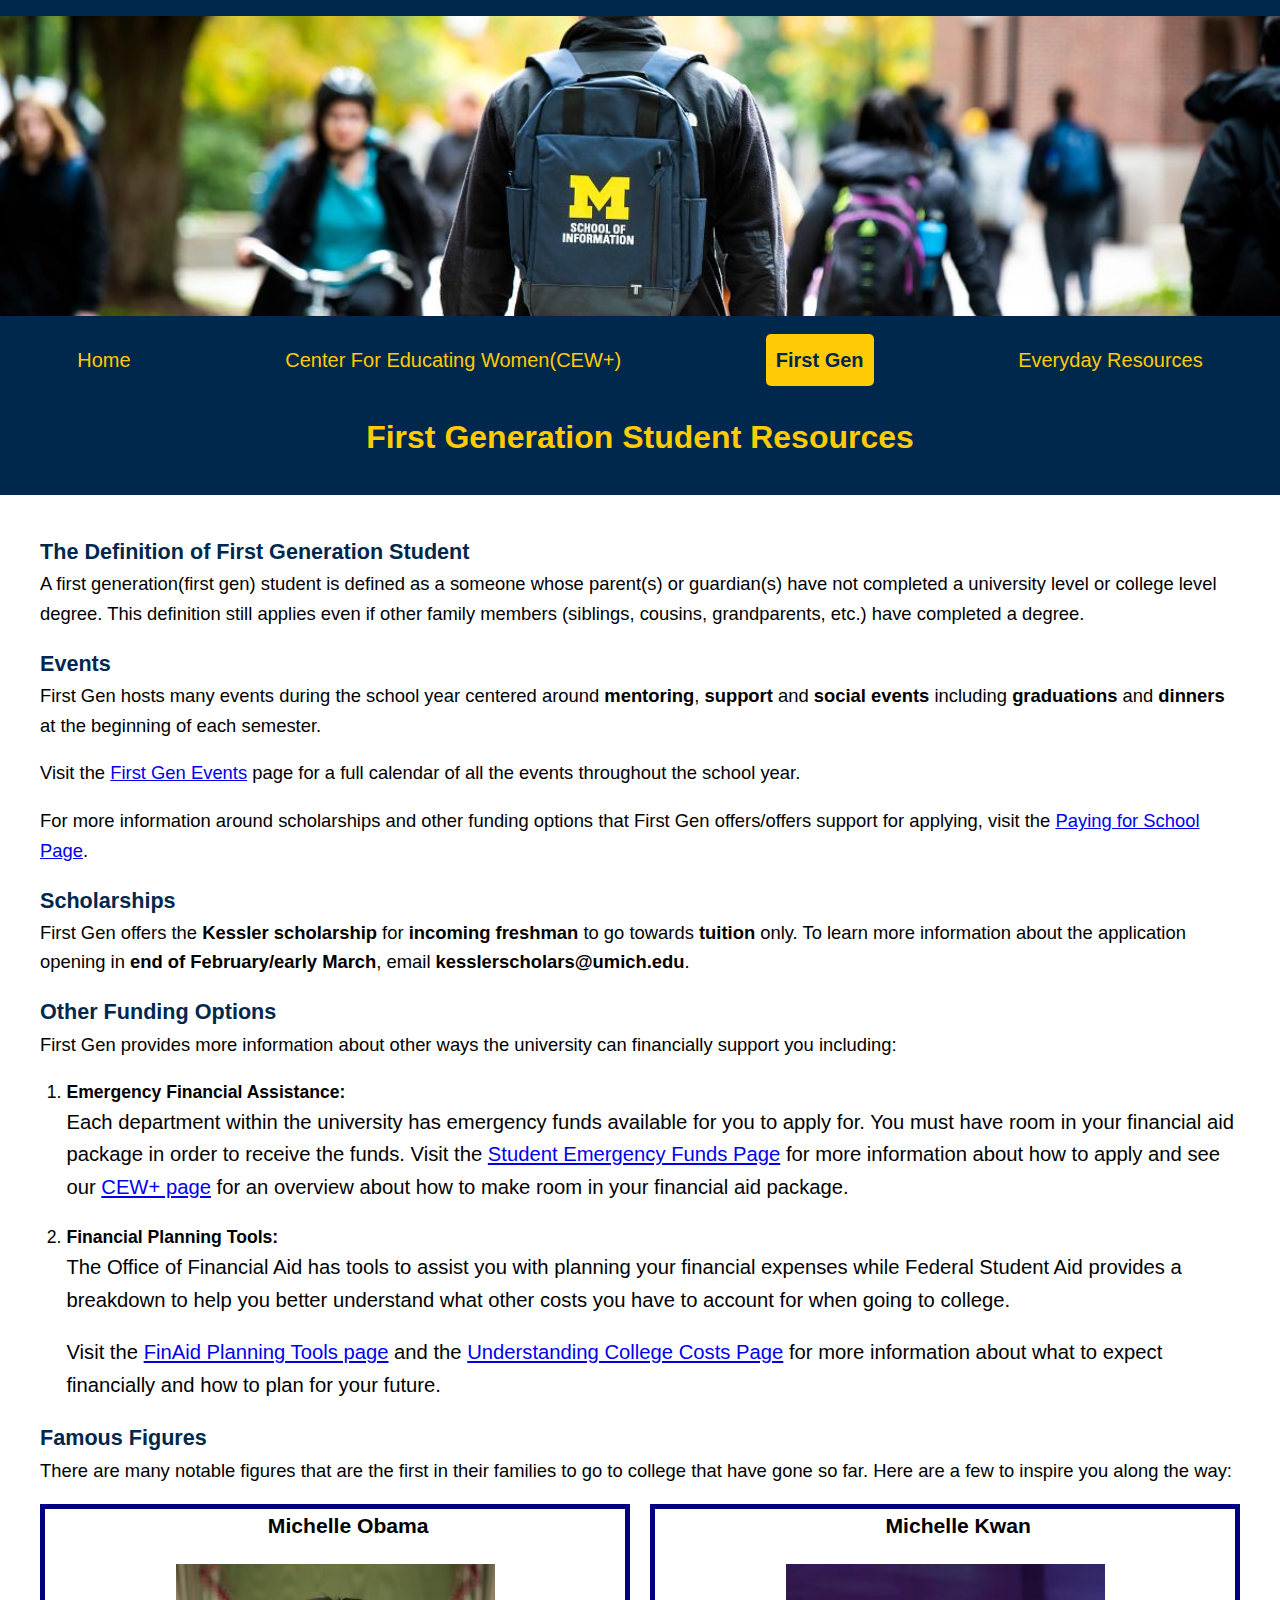
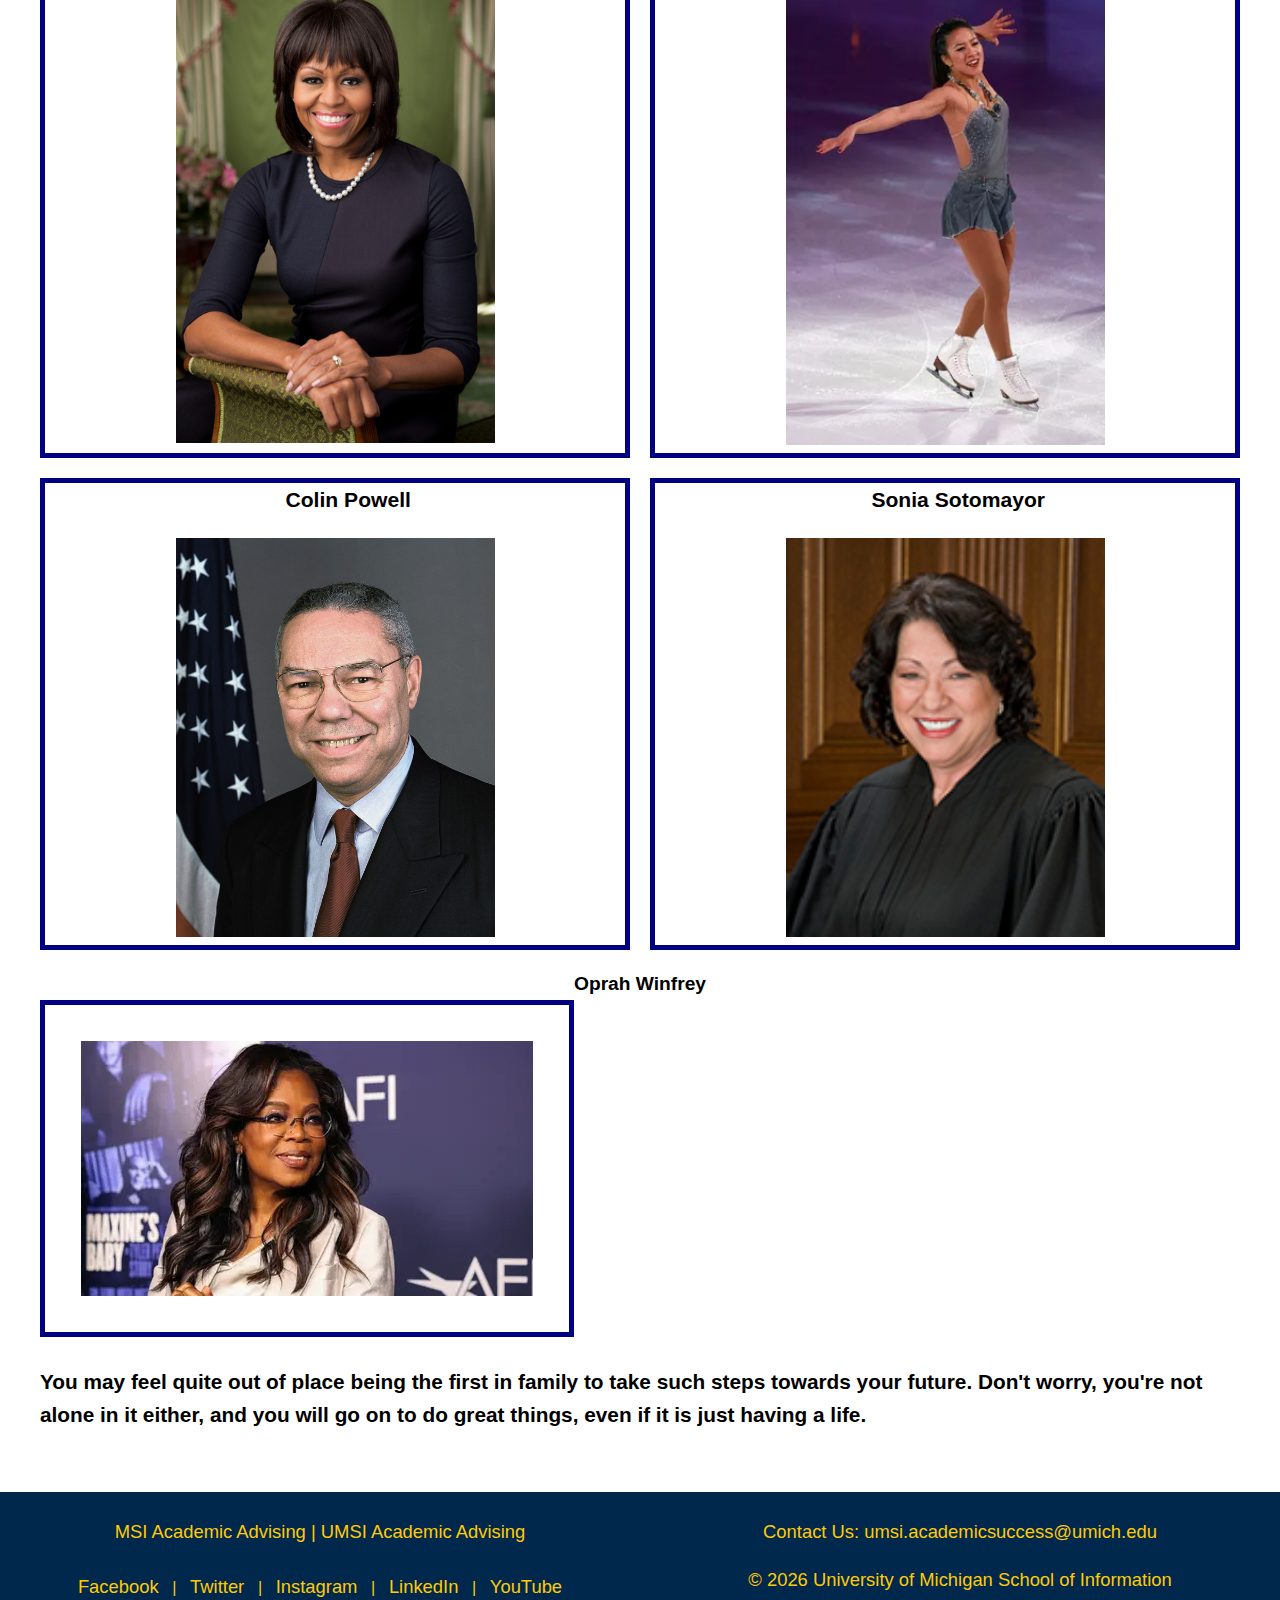
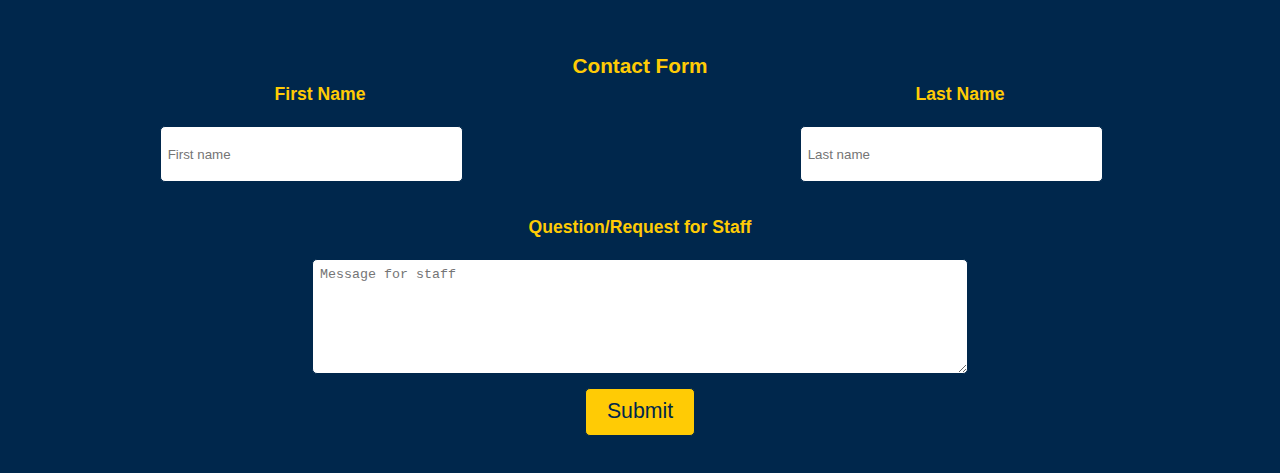
<file: SSP_FirstGen.html>
<!DOCTYPE html>
<html lang="en">
<head>
    <meta charset="UTF-8">
    <meta name="viewport" content="width=device-width, initial-scale=1.0">
    <title>Student Success Portal - First Generation Students</title>
    <link rel="stylesheet" href="css/html5reset.css">
    <link rel="stylesheet" href="css/style.css">
</head>
<body>

    <header>
        <div class="skip" tabindex="0">  <a href = "#main" >Skip to Main Content</a> </div>
        <img src="images/UMSI_CampusFall_UMSIBackpack_02.jpg" alt="A student wears a UMSI backpack in fall on the drag.">

        <nav>
            <ul>
                <li><a href = "index.html">Home</a></li>
                <li><a href = "SSP_CEW.html">Center For Educating Women(CEW+)</a></li>
                <li ><a class = "current-page" href = "SSP_FirstGen.html">First Gen</a></li>
                <li><a href = "SSP_EverydayResources.html">Everyday Resources</a></li>
            </ul>
        </nav>
        <h1>First Generation Student Resources</h1>

    </header>
    <main id="main">
        <div>
            <section class = "first-gen">
                <h2>The Definition of First Generation Student</h2>
            <p>
               A first generation(first gen) student is defined as a someone whose parent(s) or guardian(s) have not completed a university level or college level degree.
                This definition still applies even if other family members (siblings, cousins, grandparents, etc.) have completed a degree. 
            </p>
            </section>
        </div>
                
        <div>
           
            <h2>Events</h2>
            <p>First Gen hosts many events during the school year centered around <strong>mentoring</strong>, <strong>support</strong> and <strong>social events</strong> including <strong>graduations</strong> and <strong>dinners</strong> at the beginning of each semester. </p>
            <p>Visit the <a href='https://firstgen.umich.edu/events/#events'>First Gen Events</a> page for a full calendar of all the events throughout the school year. </p>
        </div>

        <p>For more information around scholarships and other funding options that First Gen offers/offers support for applying, visit the 
            <a href= 'https://firstgen.umich.edu/school-costs/'>Paying for School Page</a>.</p>
        <div>
            <h2>Scholarships</h2>
            <p>First Gen offers the <strong>Kessler scholarship</strong> for <strong>incoming freshman</strong> to go towards <strong>tuition</strong> only. To learn more information about the application opening in 
            <strong> end of February/early March</strong>, email <strong>kesslerscholars@umich.edu</strong>. 
            </p>
          
        </div>
        

        <div>
            <section>
            <h2>Other Funding Options</h2>
            <p>First Gen provides more information about other ways the university can financially support you including:</p>
            <ol>
                <li><strong>Emergency Financial Assistance:</strong><p>Each department within the university has emergency funds available for you to apply for. You must have room in your 
                financial aid package in order to receive the funds. Visit the <a href="https://provost.umich.edu/resources-policies/student-resources/emergency-funds/">Student
                    Emergency Funds Page</a> for more information about how to apply and see our <a href="SSP_CEW.html">CEW+ page</a> for an overview about how to make room in your financial aid package.</p></li>

                <li><strong>Financial Planning Tools:</strong>
             <p>The Office of Financial Aid has tools to assist you with planning your financial expenses while Federal Student Aid provides a breakdown to help you better 
            understand what other costs you have to account for when going to college. </p>
                
                <p>Visit the <a href='https://finaid.umich.edu/tools-resources/planning-tools-calculators'>FinAid Planning Tools page</a>
                     and the <a href= 'https://studentaid.gov/resources/prepare-for-college/students/choosing-schools/consider-costs'>Understanding College Costs Page</a> for 
                     more information about what to expect financially and how to plan for your future.</p>
                    </li>    
                </ol>
            </section>
        </div>

        <div>
        <section>
            <h2>Famous Figures</h2>
            <p>There are many notable figures that are the first in their families to go to college that have gone so far. Here are a few to inspire you along the way:</p>
            <div class="image-grid">
                <div>
                    <ul>
                    <li><p>Michelle Obama</p></li>
                </ul>
                    <img src='images/first_lady_portrait_hires.jpg' alt="First Lady Michelle Obama"/>
                </div>
                <div>
                    <ul>
                    <li><p>Michelle Kwan</p></li>
                </ul>
                    <img src='images/Ice-skater-Michelle-Kwan.webp' alt="Michelle Kwan, the United States Ambassador to Belize"/>
                </div>
                <div>
                <ul>
                    <li><p>Colin Powell</p></li>
                  </ul>  
                    <img src='images/Colin_Powell_official_Secretary_of_State_photo.jpg' alt="Colin Powell Former Secretary of State"/>
                </div>
                <div>
                    <ul>
                    <li><p>Sonia Sotomayor</p></li>
                </ul>
                    <img src='images/Sotomayor_9841-001-Crop.jpg' alt="Sonia Sotomayor Current Supreme Court Justice"/>
                </div>
              
            </div>

            <div class="centered-image">
                <p>Oprah Winfrey</p>
                <img src='images/231130092459-oprah-winfrey-1027.webp' alt="Oprah Winfrey, beloved show host" />
            </div>
            <p class="first-gen-message">You may feel quite out of place being the first in family to take such steps towards your future. Don't worry, you're not alone in it either, and you will go on 
                to do great things, even if it is just having a life. 
            </p>
        </section>
        </div>

    </main>
    <footer>
        <div class="grid-footer">
        <p>MSI Academic Advising | <a href="https://sites.google.com/umich.edu/msiacademicadvising/student-support-resources">UMSI Academic Advising</a></p>
        <p>Contact Us: <a href="mailto:umsi.academicsuccess@umich.edu">umsi.academicsuccess@umich.edu</a></p>
        <div class="social-media">
            <a href="https://www.facebook.com/umichLSA" target="_blank">Facebook</a> |
            <a href="https://twitter.com/UMichLSA" target="_blank">Twitter</a> |
            <a href="https://www.instagram.com/umichlsa/" target="_blank">Instagram</a> |
            <a href="https://www.linkedin.com/school/university-of-michigan-college-of-literature-science-and-the-arts/" target="_blank">LinkedIn</a> |
            <a href="https://www.youtube.com/user/umichlsa" target="_blank">YouTube</a>
        </div>
        <p>&copy; <span id = "year"></span> University of Michigan School of Information</p>
    </div>
    <h2 class = "contact-form-heading">Contact Form</h2>
        <div class="contact-form"> <!--source: https://www.w3schools.com/howto/howto_css_contact_form.asp-->
        
            <form action="https://formspree.io/f/xovennpz" method="POST">
          
 
                <div class="form-label-group">   
                   
             <label for="fname">First Name</label>
             <label for="lname">Last Name</label>
            <input type="text" id="fname" name="firstname" placeholder="First name">
            <input type="text" id="lname" name="lastname" placeholder="Last name">
                </div>
        
                <div class="form-message-group">
                <label for="message">Question/Request for Staff</label>
              <textarea id="message" name="message" placeholder="Message for staff" ></textarea>
              <input type="submit" value="Submit">
                </div>
          
            </form>
          </div>

  
    </footer>
    
</body>
<script src="SSP_javascript.js"></script>
</html>
</file>
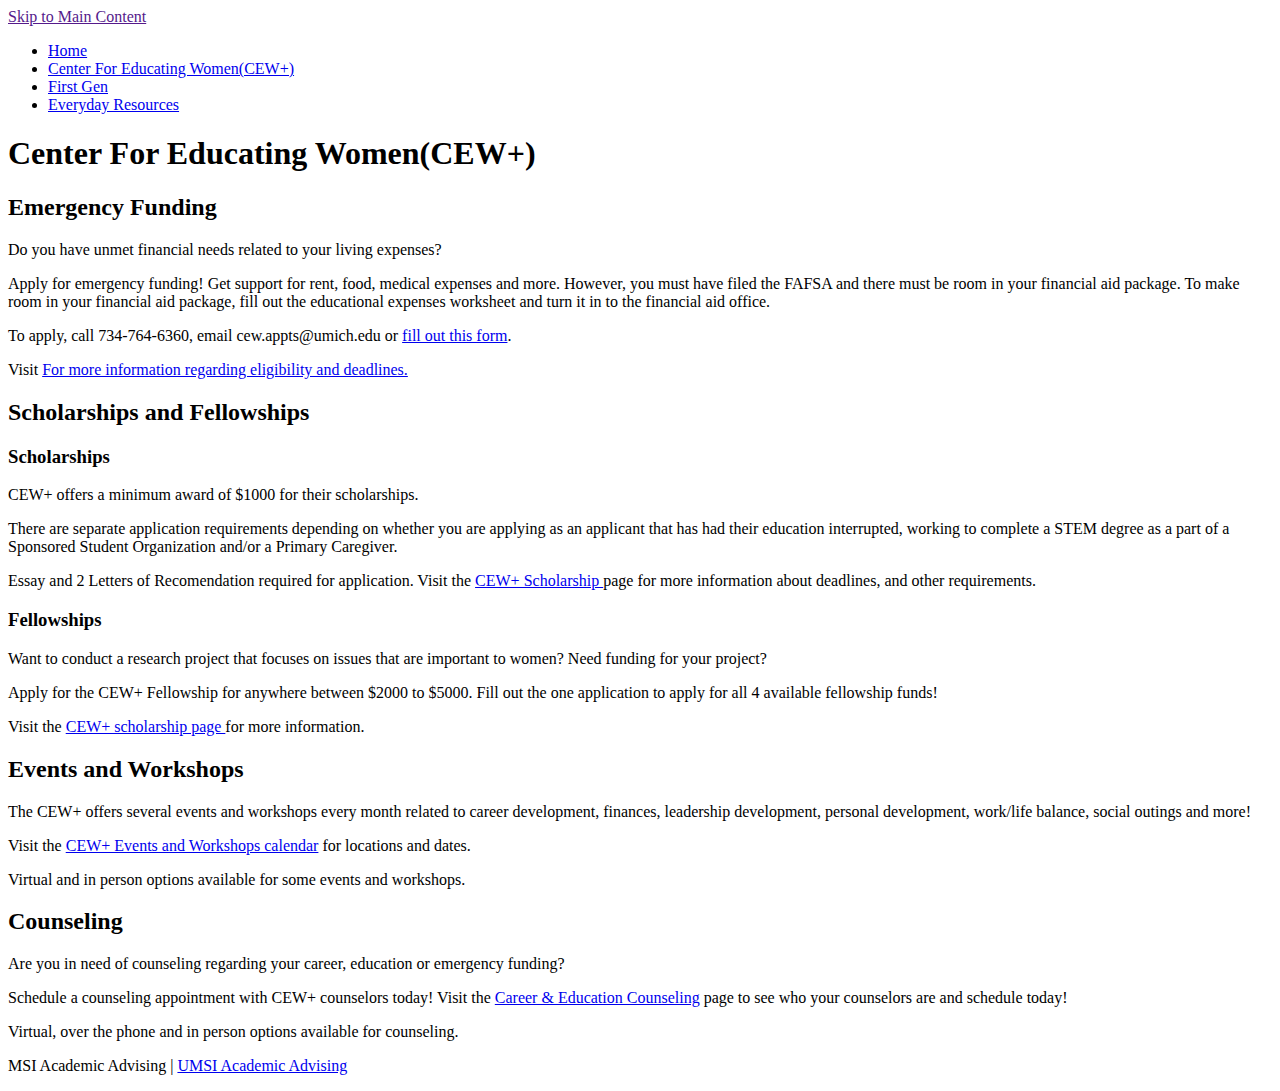
<file: Client_Project_Starter_Code-main/page_1.html>
<!DOCTYPE html>
<html lang="en">
<head>
    <meta charset="UTF-8">
    <meta name="viewport" content="width=device-width, initial-scale=1.0">
    <title>CEW+</title>
</head>
<body>

    <header>
            <a href = "">Skip to Main Content</a>
        <nav>
            <ul>
                <li><a href = "index.html">Home</a></li>
                <li><a href = "page_1.html">Center For Educating Women(CEW+)</a></li>
                <li><a href = "page_2.html">First Gen</a></li>
                <li><a href = "page_3.html">Everyday Resources</a></li>
            </ul>
        </nav>
        <h1>Center For Educating Women(CEW+)</h1>

    </header>
    <main>
       
    
        <div>
            <section>
                <h2>Emergency Funding</h2>
                <p>Do you have unmet financial needs related to your living expenses?</p>
                <p>Apply for emergency funding! Get support for rent, food, medical expenses and more. However, you must have filed the FAFSA and there must be room in your financial aid 
                    package. To make room in your financial aid package, fill out the educational expenses worksheet and turn it in to the financial aid office. 
                </p>
                <p>To apply, call 734-764-6360, email cew.appts@umich.edu or <a href='https://app.smartsheet.com/b/form/86e196d96467432f8baa8aaaa63f22da'>fill out this form</a>.</p>
                <p>Visit <a href = 'https://www.cew.umich.edu/funding/emergency-funding/'>For more information regarding eligibility and deadlines.</a></p>
            </section>
        </div>

        <div>
            <section>
                <h2>Scholarships and Fellowships</h2>

                <h3>Scholarships</h3>
                <p>CEW+ offers a minimum award of $1000 for their scholarships.</p>
                <p>There are separate application requirements depending on whether you are applying as an applicant that has had their education interrupted,
                    working to complete a STEM degree as a part of a Sponsored Student Organization and/or a Primary Caregiver. 
                </p>
                <p>Essay and 2 Letters of
                    Recomendation required for application. Visit the <a href= 'https://www.cew.umich.edu/funding/cew-scholarships/'>CEW+ Scholarship </a>
                    page for more information about deadlines, and other requirements.</p>

                <h3>Fellowships</h3>
                <p>Want to conduct a research project that focuses on issues that are important to women? Need funding for your project?</p>
                <p>Apply for the CEW+ Fellowship for anywhere between $2000 to $5000. Fill out the one application to apply for all 4 available fellowship funds!</p>
                <p>Visit the <a href= 'https://www.cew.umich.edu/funding/fellowships/'>CEW+ scholarship page </a>for more information.</p>
            </section>
        </div>
        
        <div>
            <section>
                <h2>Events and Workshops</h2>
                    <p>The CEW+ offers several events and workshops every month related to career development, finances, leadership development, personal development, work/life balance, social outings and more!</p>
                    <p>Visit the <a href='https://www.cew.umich.edu/events-workshops/'>CEW+ Events and Workshops calendar</a> for locations and dates.</p>
                    <p>Virtual and in person options available for some events and workshops.</p>
            </section>
        </div>

        <div>
            <section>
                <h2>Counseling</h2>
                <p>Are you in need of counseling regarding your career, education or emergency funding?</p>
                <p>Schedule a counseling appointment with CEW+ counselors today! Visit the <a href='https://www.cew.umich.edu/counseling/'>Career & Education Counseling</a> page to see who your counselors are and schedule today!
                </p>
                <p>Virtual, over the phone and in person options available for counseling.</p>
            </section>
        </div>

    </main>
    <footer>
        <p>MSI Academic Advising | <a href="https://sites.google.com/umich.edu/msiacademicadvising/student-support-resources">UMSI Academic Advising </a></p>
    </footer>
    
</body>

</html>
</file>
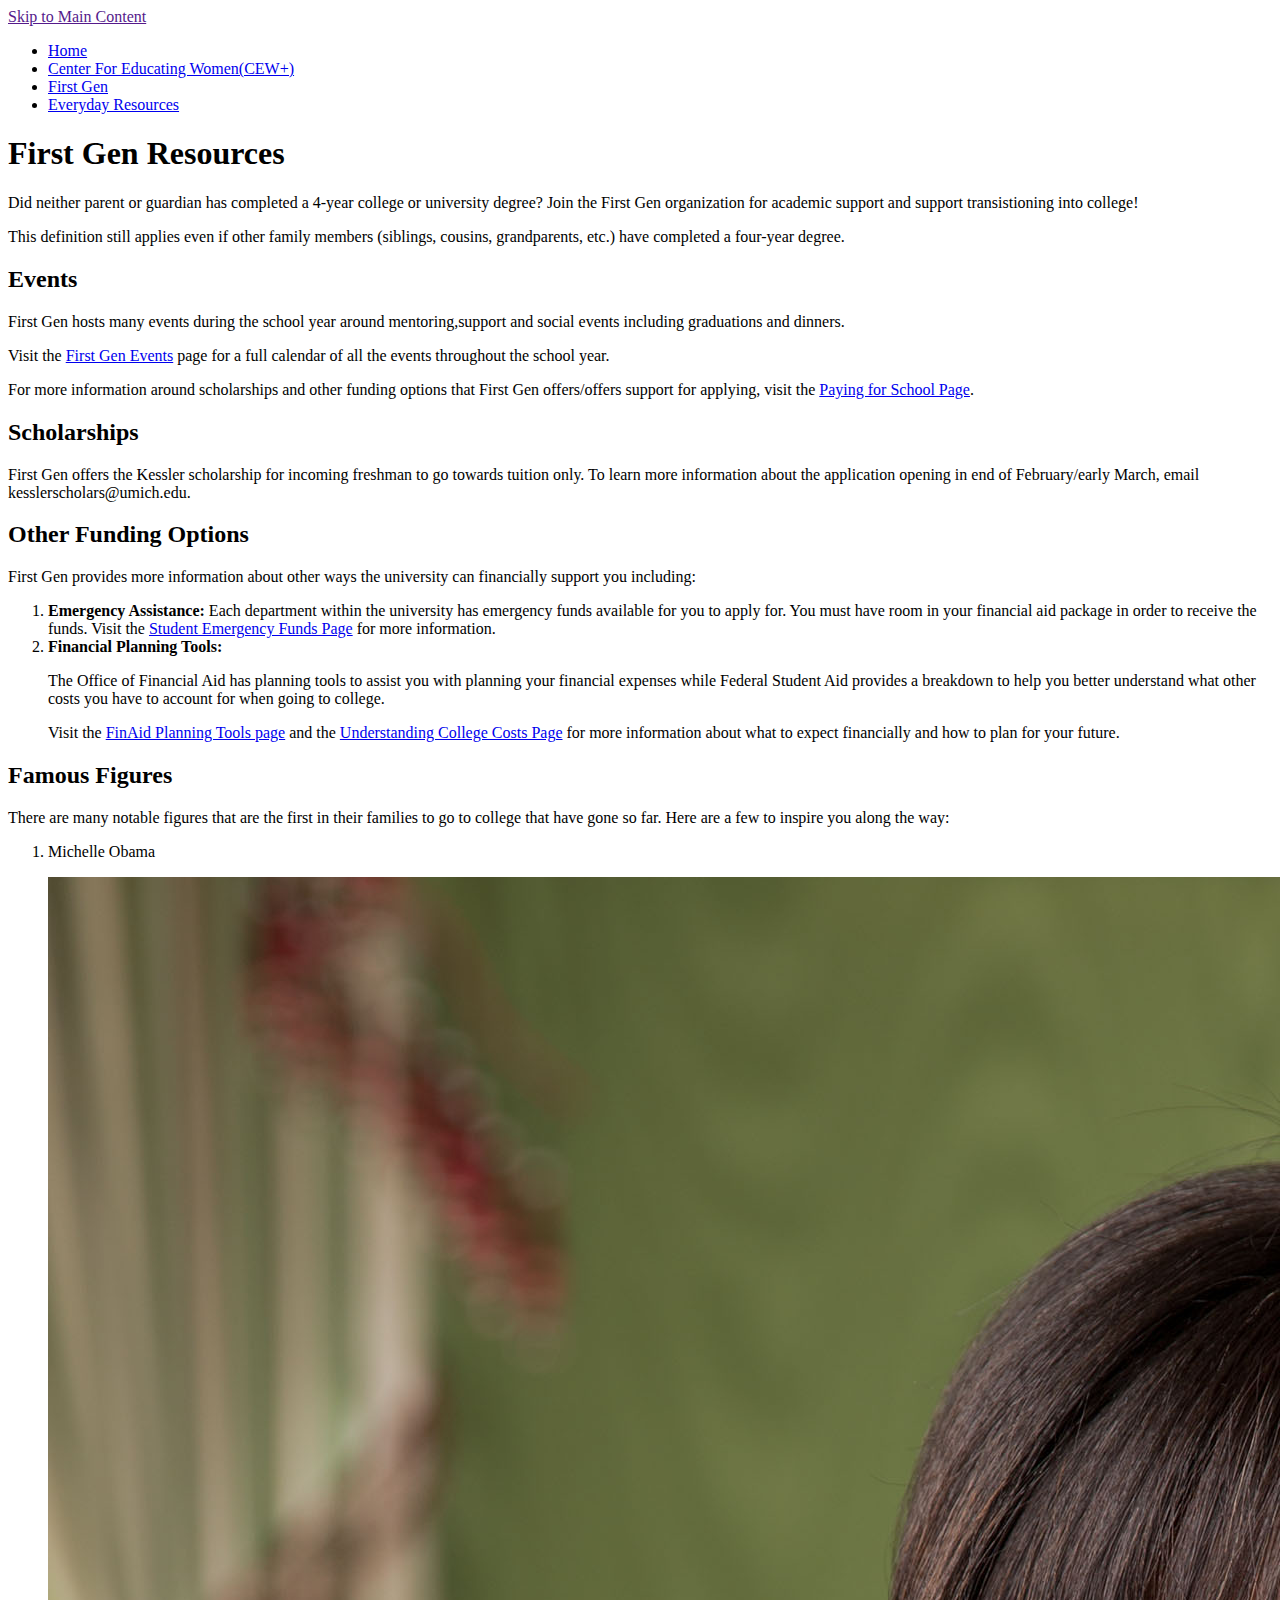
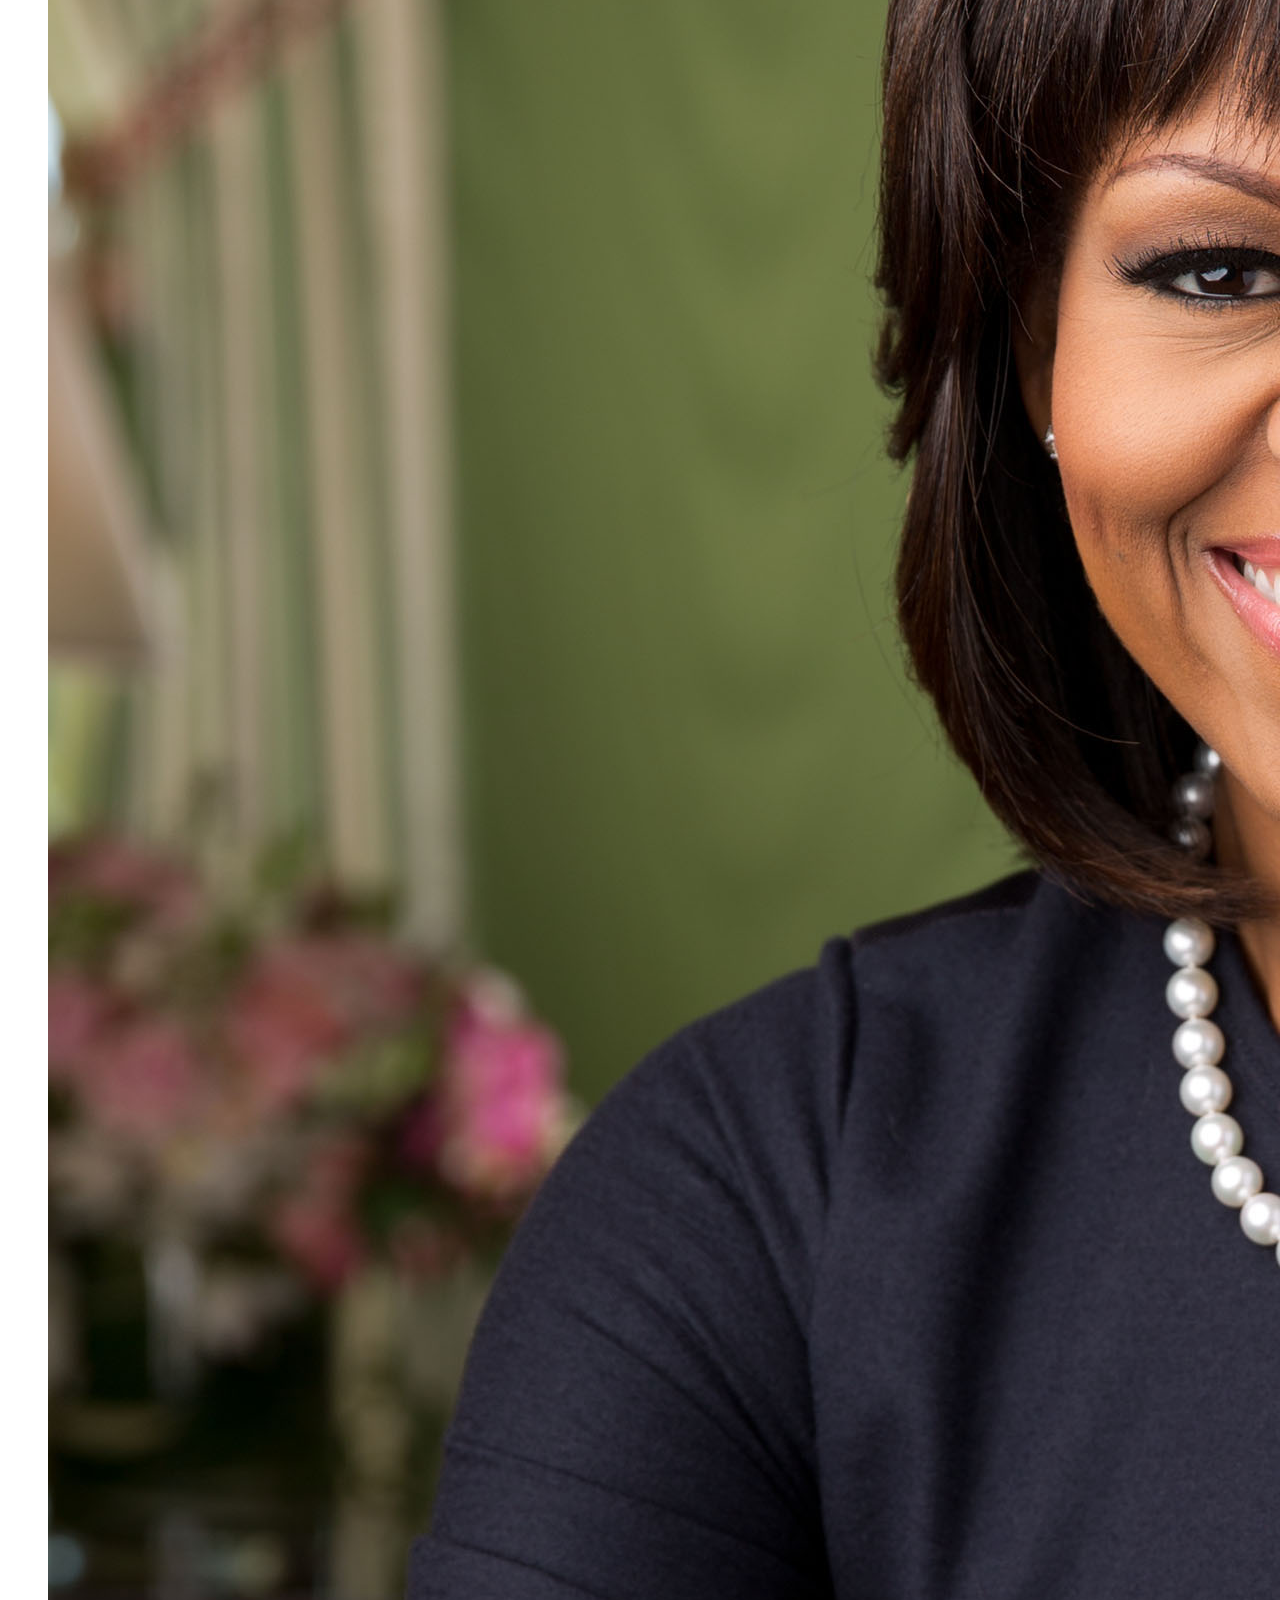
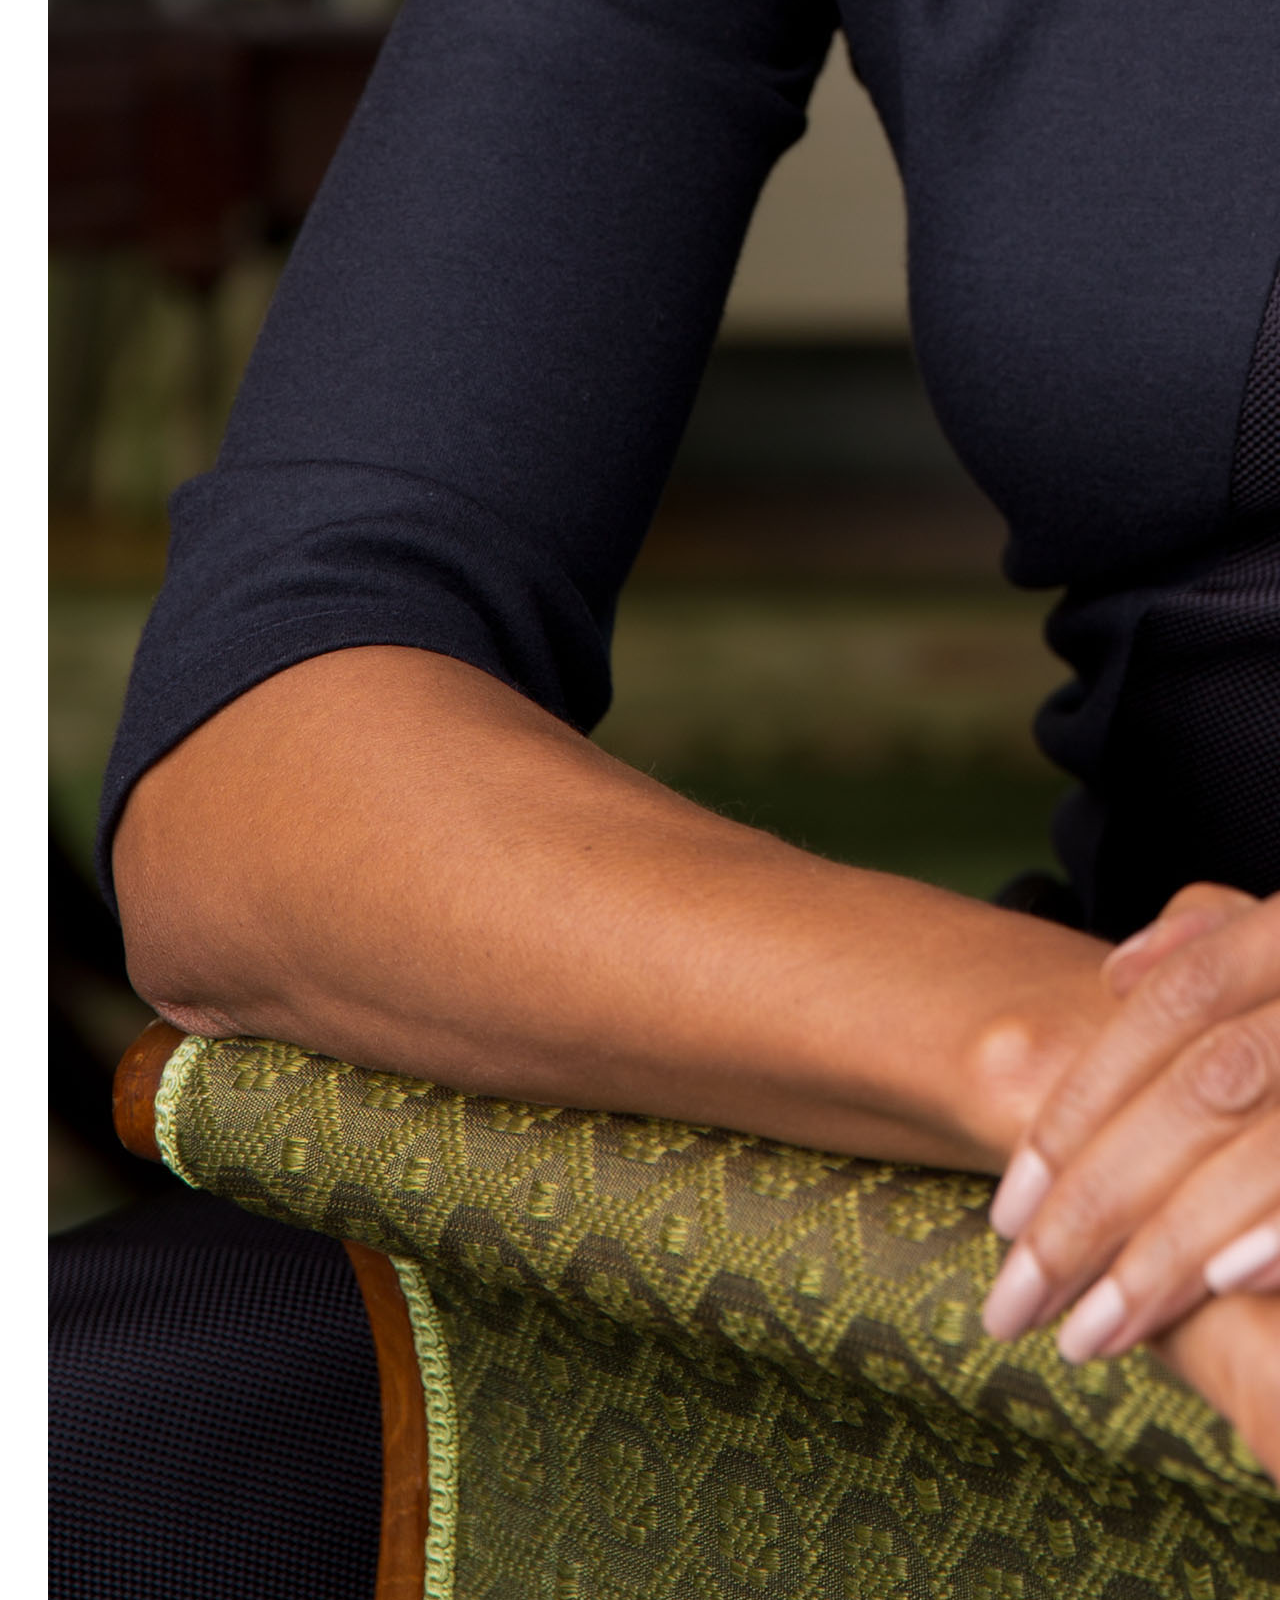
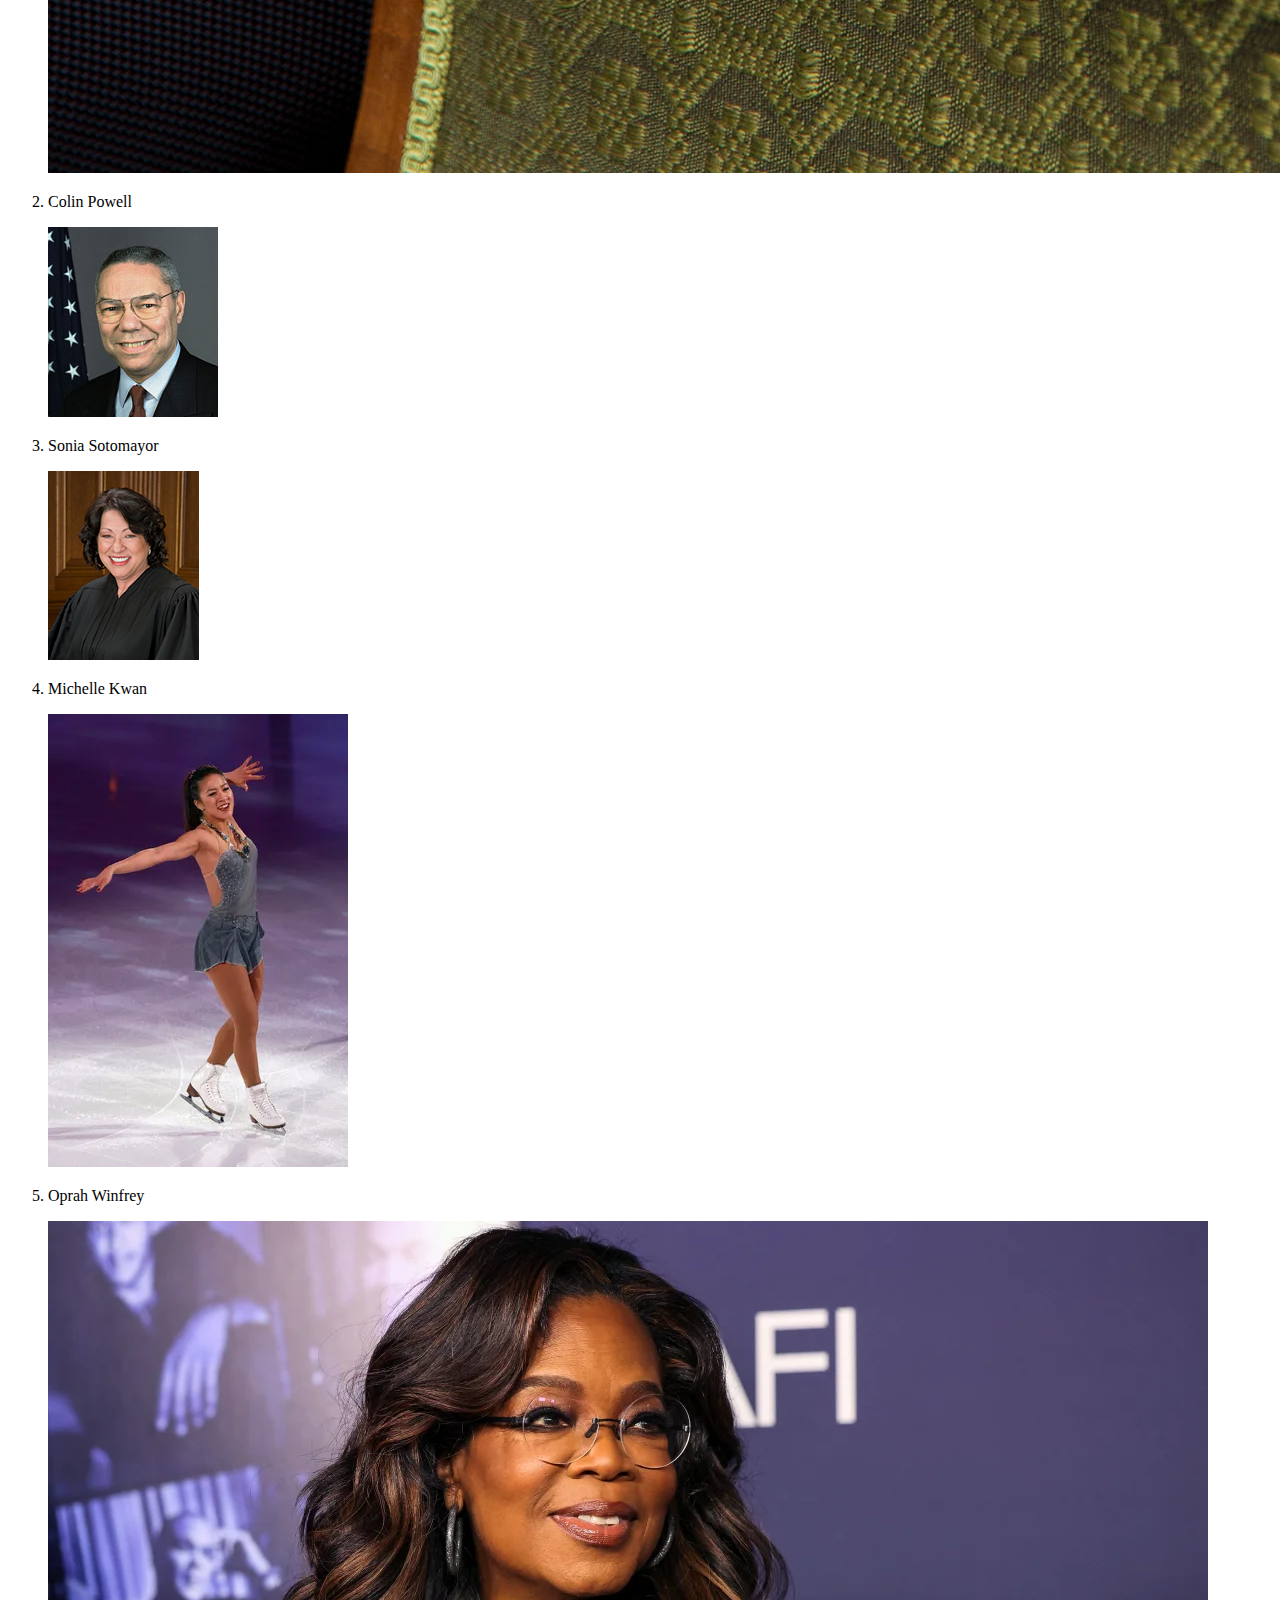
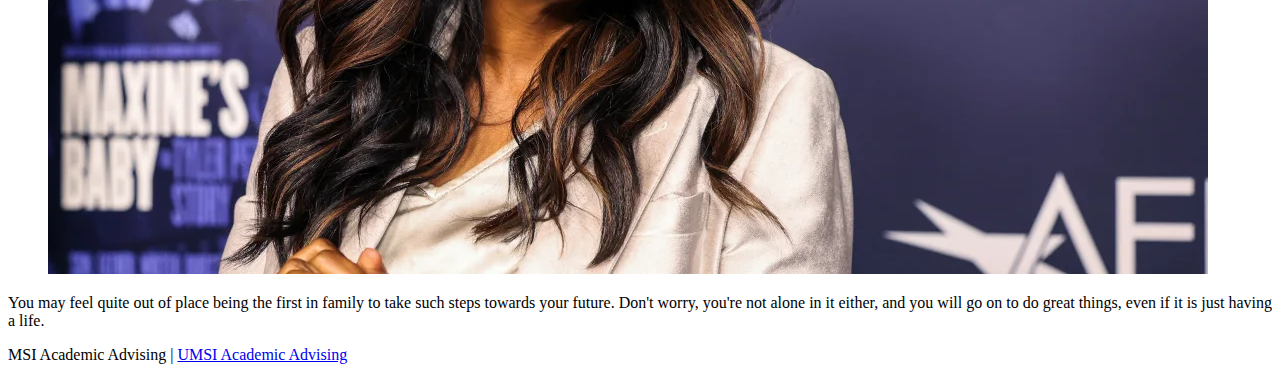
<file: Client_Project_Starter_Code-main/page_2.html>
<!DOCTYPE html>
<html lang="en">
<head>
    <meta charset="UTF-8">
    <meta name="viewport" content="width=device-width, initial-scale=1.0">
    <title>First Gen</title>
</head>
<body>

    <header>
            <a href = "">Skip to Main Content</a>
        <nav>
            <ul>
                <li><a href = "index.html">Home</a></li>
                <li><a href = "page_1.html">Center For Educating Women(CEW+)</a></li>
                <li><a href = "page_2.html">First Gen</a></li>
                <li><a href = "page_3.html">Everyday Resources</a></li>
            </ul>
        </nav>
        <h1>First Gen Resources</h1>

    </header>
    <main>
        <div>
            <p>
                Did neither parent or guardian has completed a 4-year college or university degree? Join the First Gen organization for academic support and support transistioning into college!
            </p>
            <p>
                This definition still applies even if other family members (siblings, cousins, grandparents, etc.) have completed a four-year degree. 
            </p>

        </div>
                
        <div>
            <h2>Events</h2>
            <p>First Gen hosts many events during the school year around mentoring,support and social events including graduations and dinners. </p>
            <p>Visit the <a href='https://firstgen.umich.edu/events/#events'>First Gen Events</a> page for a full calendar of all the events throughout the school year. </p>
        </div>

        <p>For more information around scholarships and other funding options that First Gen offers/offers support for applying, visit the 
            <a href= 'https://firstgen.umich.edu/school-costs/'>Paying for School Page</a>.</p>
        <div>
            <h2>Scholarships</h2>
            <p>First Gen offers the Kessler scholarship for incoming freshman to go towards tuition only. To learn more information about the application opening in 
                end of February/early March, email kesslerscholars@umich.edu. 
            </p>
        </div>

        <div>
            <h2>Other Funding Options</h2>
            <p>First Gen provides more information about other ways the university can financially support you including:</p>
            <ol>
                <li><strong>Emergency Assistance:</strong> Each department within the university has emergency funds available for you to apply for. You must have room in your 
                financial aid package in order to receive the funds. Visit the <a href="https://provost.umich.edu/resources-policies/student-resources/emergency-funds/">Student
                    Emergency Funds Page</a> for more information.</li>

                <li><strong>Financial Planning Tools:</strong>
             <p>The Office of Financial Aid has planning tools to assist you with planning your financial expenses while Federal Student Aid provides a breakdown to help you better 
            understand what other costs you have to account for when going to college. </p>
                
                <p>Visit the <a href='https://finaid.umich.edu/tools-resources/planning-tools-calculators'>FinAid Planning Tools page</a>
                     and the <a href= 'https://studentaid.gov/resources/prepare-for-college/students/choosing-schools/consider-costs'>Understanding College Costs Page</a> for 
                     more information about what to expect financially and how to plan for your future.</p>
        </li>    
            </ol>
        </div>

        <div>
            <h2>Famous Figures</h2>
            <p>There are many notable figures that are the first in their families to go to college that have gone so far. Here are a few to inspire you along the way:</p>
            <ol>
                <li><p>Michelle Obama</p></li>
                <img src = 'images/first_lady_portrait_hires.jpg' alt="First Lady Michelle Obama"/> <!--Source for the Michelle Obama Photo https://obamawhitehouse.archives.gov/administration/first-lady-michelle-obama-->
                <li><p>Colin Powell</p></li> 
                <img src='images/powell-colin-luther.jpg' alt="Colin Powell Former Secretary of State"/> <!---Source for Colin Powell Photo https://history.state.gov/departmenthistory/people/powell-colin-luther-->
                <li><p>Sonia Sotomayor</p></li>
                <img src="images/Sotomayor_9841-001-Crop.jpg" alt="Sonia Sotomayor Current Supreme Court Justice"/> <!---Source for Sonia Sotomayor Photo https://www.supremecourt.gov/about/biographies.aspx-->
                <li><p>Michelle Kwan</p></li>
                <img src="images/Ice-skater-Michelle-Kwan.webp" alt="Michelle Kwan,the United States Ambassador to Belize"/> <!---Source for Michelle Kwan Photo https://www.britannica.com/biography/Michelle-Kwan-->
                <li><p>Oprah Winfrey</p></li> 
                <img src='images/231130092459-oprah-winfrey-1027.webp' alt="Oprah Winfrey, beloved show host"/><!---Source for Oprah Winfrey Photo https://www.cnn.com/2023/11/30/entertainment/oprah-winfrey-color-purple/index.html-->
            </ol>
            <p>You may feel quite out of place being the first in family to take such steps towards your future. Don't worry, you're not alone in it either, and you will go on 
                to do great things, even if it is just having a life. 
            </p>
        </div>

    </main>
    <footer>
        <p>MSI Academic Advising | <a href="https://sites.google.com/umich.edu/msiacademicadvising/student-support-resources">UMSI Academic Advising </a></p>
    </footer>
    
</body>

</html>
</file>
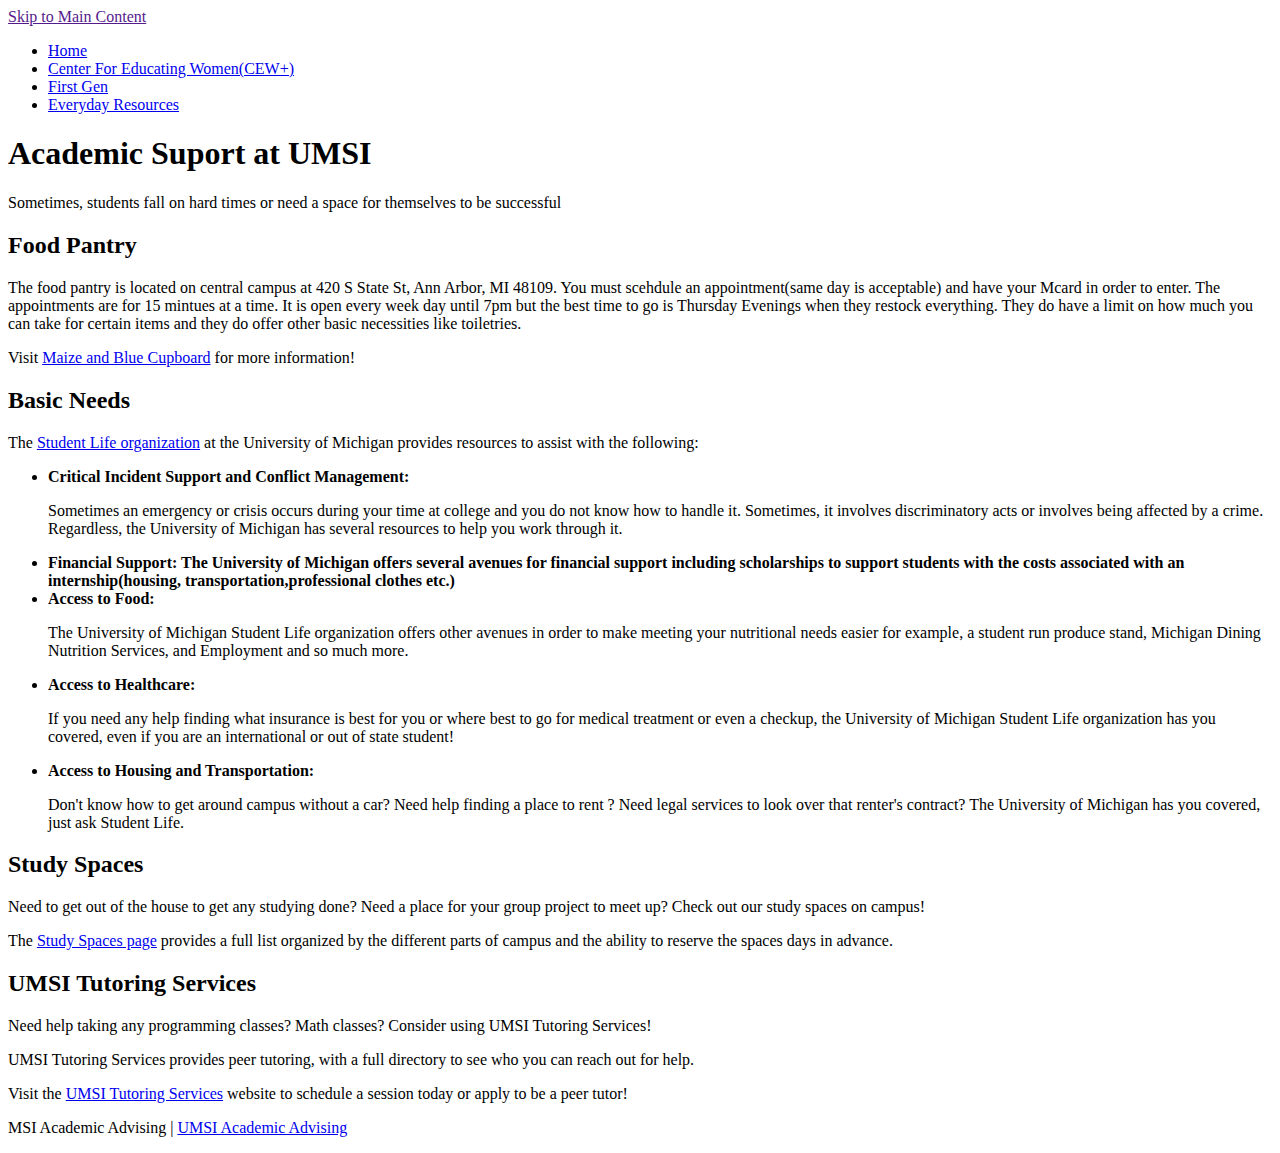
<file: Client_Project_Starter_Code-main/page_3.html>
<!DOCTYPE html>
<html lang="en">
<head>
    <meta charset="UTF-8">
    <meta name="viewport" content="width=device-width, initial-scale=1.0">
    <title>Everyday Resources</title>
</head>
<body>

    <header>
            <a href = "">Skip to Main Content</a>
        <nav>
            <ul>
                <li><a href = "index.html">Home</a></li>
                <li><a href = "page_1.html">Center For Educating Women(CEW+)</a></li>
                <li><a href = "page_2.html">First Gen</a></li>
                <li><a href = "page_3.html">Everyday Resources</a></li>
            </ul>
        </nav>
        <h1>Academic Suport at UMSI</h1>

    </header>
    <main>
        <div>
            <p>Sometimes, students fall on hard times or need a space for themselves to be successful </p>
        </div>   

        <div>
            <h2>Food Pantry</h2>
            <p>The food pantry is located on central campus at 420 S State St, Ann Arbor, MI 48109. You must scehdule an appointment(same day is acceptable) and 
                have your Mcard in order to enter. The appointments are for 15 mintues at a time. It is open every week day until 7pm but the best time to go is Thursday Evenings 
            when they restock everything. They do have a limit on how much you can take for certain items and they do offer other basic necessities like toiletries.</p>
        <p>Visit  <a href = 'https://mbc.studentlife.umich.edu/'> Maize and Blue Cupboard</a> for more information!</p>
        </div>

        <div>
            <h2>Basic Needs</h2>
                <p>The <a href= 'https://basicneeds.studentlife.umich.edu/'>Student Life organization</a> at the University of Michigan provides resources to assist with the following:</p>
                <ul>
                    <li><strong>Critical Incident Support and Conflict Management: </strong><p>Sometimes an emergency or crisis occurs during your time at college and you do not know how to handle it.
                        Sometimes, it involves discriminatory acts or involves being affected by a crime. Regardless, the University of Michigan has several resources to help you work through it. 
                    </p></li>
                    <li><strong>Financial Support: The University of Michigan offers several avenues for financial support including scholarships to support students 
                        with the costs associated with an internship(housing, transportation,professional clothes etc.) 
                    </strong></li>
                    <li><strong>Access to Food: 
                    </strong>
                    <p>The University of Michigan Student Life organization offers other avenues in order to make meeting your nutritional needs easier for example, a 
                    student run produce stand, Michigan Dining Nutrition Services, and Employment and so much more. </p></li>

                    <li><strong>Access to Healthcare:</strong>
                    <p> If you need any help finding what insurance is best for you or where best to go for medical treatment or even a checkup, the University of Michigan Student Life organization has you covered, even if you are 
                        an international or out of state student!</p></li>
                    <li><strong>Access to Housing and Transportation: </strong>
                    <p>Don't know how to get around campus without a car? Need help finding a place to rent ? Need legal services to look over that renter's contract? 
                        The University of Michigan has you covered, just ask Student Life.
                    </p></li>
                </ul>

        </div>

        <div>
            <h2>Study Spaces</h2>
            <p>Need to get out of the house to get any studying done? Need a place for your group project to meet up? Check out our study spaces on campus!</p>
            <p>The <a href='https://studyspaces.umich.edu/'>Study Spaces page</a> provides a full list organized by the different parts of campus and the ability to reserve the spaces days in advance.</p>
        </div>

        <div>
            <h2>UMSI Tutoring Services</h2>
            <p>Need help taking any programming classes? Math classes? Consider using UMSI Tutoring Services!</p>
            <p>UMSI Tutoring Services provides peer tutoring, with a full directory to see who you can reach out for help.</p>
            <p>Visit the <a href='https://sites.google.com/umich.edu/umsitutoring/home?pli=1&authuser=3'>UMSI Tutoring Services</a> website to schedule a session today or apply to be a peer tutor! </p>
        </div>

    </main>
    <footer>
        <p>MSI Academic Advising | <a href="https://sites.google.com/umich.edu/msiacademicadvising/student-support-resources">UMSI Academic Advising </a></p>
    </footer>
    
</body>

</html>
</file>
<file: css/style.css>
/* skip to main */
a:focus, a:hover {
    text-decoration: underline; /* Underline nav links on hover or focus */
}

.skip a {
    position: absolute;
    top: -200px;
    background-color: #00274C;
    color: #FFCB05;
    font-size: 20px;
}

.skip a:focus {
    position: absolute;
    top: 20px; /* Make the skip link visible on focus */
}

*:focus {
    outline: 2px solid black; 
}

body {
    font-family: Merriweather ,Arial, sans-serif;
    line-height: 1.6;
    margin: 0;
    padding: 0;

}


header {
    background-color: #00274C;
    color: #FFCB05; 
    padding: 1em 0;
    text-align: center;
}

header h1 {
    margin: 0.5em 0;
    font-size: 2em;
}

/*header banner styling */

header img {
    width: 100%;
    height: auto;
    max-height: 300px;
    object-fit: cover;
}


/* nav styling */

nav ul {
    list-style-type: none; 
    padding: 0;
    margin: 0;
    display: flex;
    flex-direction: row;
    justify-content: space-around;
    background-color: #00274C;
}

nav ul li {
    margin: 0.5em 0;
}

nav ul li a {
    color: #FFCB05;
    text-decoration: none;
    padding: 0.5em;
    display: block;
    text-align: center;
}

nav ul li a:hover, nav ul li a:focus {
    background-color: #FFCB05;
    color: #00274C;
}


.current-page{
    background-color: #FFCB05;
    color: #00274C;
    font-weight: bold;
    border-radius: 5px;
}

/*footer styling*/
footer {
    background-color: #00274C;
    color: #FFCB05; 
    text-align: center;
    padding: 1em 0;
  

}

.grid-footer {

    display: grid;
    grid-template-columns: repeat(2, 1fr);
}

footer a {
    color: #FFCB05; 
    text-decoration: none;
}

footer p {
    margin: 0.5em 0;
}

footer a:hover, footer a:focus {
    text-decoration: underline; /* Underline links on hover or focus */
}

/*social media in footer styling*/
footer .social-media {
    margin-top: 1em;
}

footer .social-media a {
    margin: 0 0.5em;
}

main {
    margin: 20px;
    padding: 20px;
}

main h2, main h3, main h4, main h5 {
    color: #00274C;
}

main p, main ul, main ol {
    margin-bottom: 1em;
}

main ul, main ol {
    padding-left: 1.5em;
}

main a:hover, main a:focus {
    text-decoration: underline;
}


/* image grid on page 2 styling*/
.image-grid {
    display: grid;
    grid-template-columns: repeat(2, 1fr);
    grid-template-rows: repeat(2, auto);
    gap: 20px;
}
.image-grid div {
    text-align: center;
}
.image-grid img {
    height: auto;
    width: 55%;
}

.image-grid li {
    list-style-type: none;
}


/*Oprah Winfrey styling, image placement*/
.centered-image {
  place-items: center;
}
.centered-image  p {
    text-align: center;
   
}
.centered-image  img {
    width: 90%;
   
}


/* student support grid styling */
.student-support-grid {
    display: grid;
    grid-template-columns: repeat(2, 1fr);
    grid-template-rows: repeat(2, auto);
    gap: 20px;
}

.student-support-grid li {
    text-align: center;
    list-style-type: none;
    width: 80%;
}


/*UHS section banner styling*/

.banner {
    position: relative;
    width: 97%;
    height: 258px;
    overflow: hidden;
}

.banner img {
    width: 100%;
    height: 90%;
    object-fit: cover;
}

.banner .banner-text {
    position: absolute;
    top: 50%;
    left: 50%;
    transform: translate(-50%, -50%);
    color: #FFCB05; 
    background-color: rgba(0, 39, 76, 0.8); /* Semi-transparent background */
    padding: 10px 20px;
    text-align: center;
    font-size: 1.75em;
    border-radius: 5px;
}


.no-style{
    list-style-type: none;
}


/*list of resources for health on index*/
.homepage-list{
    font-size: 0.85em;
}

/*contact us form styling*/
.contact-form {
    display: flex;
    flex-direction: column;
    margin: 0 auto;
}
.contact-form label {
    margin:1em;
    font-weight: bold;
}   

.contact-form input {
    margin-bottom: 1em;
    padding: 0.5em;
    border: 1px solid #00274C;
    border-radius: 5px;
}

.contact-form input[type="text"] {
width:45%;
position:relative;
left:25%;
}


.contact-form textarea {
    width:50%;
    height: 100px;
    margin-bottom: 1em;
    padding: 0.5em;
    border: 1px solid #00274C;
    border-radius: 5px;
}


.contact-form input[type="submit"] {
    background-color: #FFCB05;
    color: #00274C;
    font-size: 1.2em;
    padding: 0.5em 1em;

}

.contact-form input[type="submit"]:hover, .contact-form input[type="submit"]:focus {
    background-color: #00274C;
    color: #FFCB05;
    border: 1px solid #FFCB05;
}

.form-label-group{
    display: grid;
    grid-template-rows: 1fr 1fr;
    grid-template-columns: 1fr 1fr;
}


.form-message-group{
    display: flex;
    flex-direction: column;
    align-content: center;
    flex-wrap: wrap;
    align-items: center;
/*the part of the console where I can see how my options for flex affects the styling was my bestie for this, literally had a winner within
2 seconds, so glad Jackie pointed it out to me I think either during grid or one of the first class projects :) */
}

.contact-form-heading{
    position: relative;
    top: 20px;
    font-size: 20px;
    margin-top: 2%;
}

/*404 page styling*/
.error-message{
    font-size: 20px;
    text-align: center;
}

.everday-intro-message{
    font-size: 1.1em;
    font-weight: bold;
}


/*note, I used the bar underneath where you can resize the width and height to get this pixel width as a 
starting point. apparently if you click on the boxes you can get the standard size for phone, tablet, laptop, large laptop and 4K :) */
@media (min-width: 1024px) {

    nav ul li {
        font-size: 1.25em;
    }
    
    footer p{
        font-size: 1.15em;
    }

    footer .social-media a {
        font-size: 1.15em;
    }

    .contact-form-heading{
        font-size: 1.3em;
    }

    .contact-form label{
        font-size: 1.1em;
    }

    .form-label-group {
        display: grid;
        grid-template-rows: 1fr 1.1fr;
        grid-template-columns: 1fr 1fr;
    }

    .contact-form input[type="submit"] {
        font-size: 1.33em;
    }

    main h2 {
        font-size: 1.35em;
    }

    main  h3{

        font-size: 1.25em;
    }

    main  h4{

        font-size: 1.2em;
    }
    main  h5{

        font-size: 1.17em;
    }

    main  p {

        font-size: 1.15em;
    }

    main ul, main ol{
        font-size: 1.1em;
    }

    

    /* home page styling*/

    .student-support-grid li {
        border: navy solid 5px;
        width:auto;
    }

    .student-outside-list {
        font-size: 1.15em;
    }

    .title{
        font-size: 1.15em;

    }

    .banner .banner-text {

        font-size: 1.83em;
    }

    .homepage-list {
        font-size: 1em;
    }

    /*First Gen page styling*/
    /* Image grid */

    .image-grid p{
        font-weight: bold;
        font-size: 1.2em;
    }

    .image-grid div{
        border: navy solid 5px;
        width: auto;
    }

    .centered-image p{
        margin-bottom: 0;
        margin-top:1em;
        font-size: 1.2em;
        font-weight: bold;
    }

    .centered-image img {
        border: navy solid 5px;
        padding: 3%;
        width: auto;
    }

    .first-gen-message{
        margin-top: 1em;
        font-size: 1.3em;
        font-weight: bold;
    }

    /*Everday Resources styling*/
    .everday-intro-message{
        font-size: 1.3em;
        font-weight: bold;
    }

}
</file>
